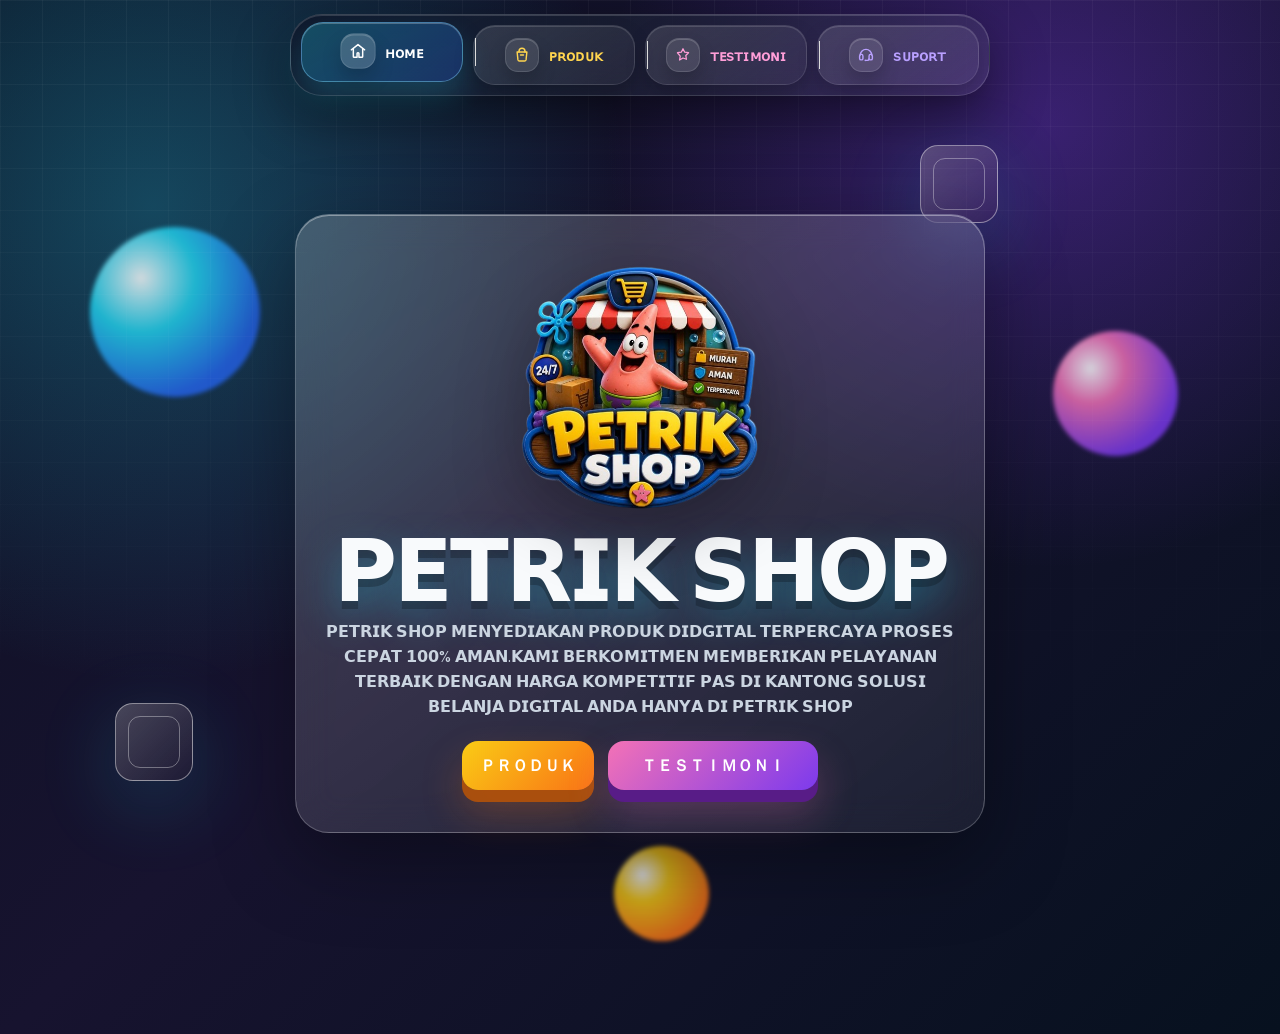
<file: index.html>
<!doctype html>
<html lang="id">
<head>
  <meta charset="UTF-8" />
  <meta name="viewport" content="width=device-width, initial-scale=1.0, viewport-fit=cover" />
  <title>​🇵​​🇪​​🇹​​🇷​​🇮​​🇰​ ​🇸​​🇭​​🇴​​🇵​ - ​🇹​​🇴​​🇰​​🇴​ ​🇴​​🇳​​🇱​​🇮​​🇳​​🇪</title>
  <link rel="preconnect" href="https://fonts.googleapis.com">
  <link rel="preconnect" href="https://fonts.gstatic.com" crossorigin>
  <link href="https://fonts.googleapis.com/css2?family=Poppins:wght@400;500;600;700;800&display=swap" rel="stylesheet">
  <link rel="stylesheet" href="styles.css" />
</head>
<body>
  <div class="scene-bg" aria-hidden="true">
    <span class="orb orb-1"></span>
    <span class="orb orb-2"></span>
    <span class="orb orb-3"></span>
    <span class="cube cube-1"></span>
    <span class="cube cube-2"></span>
  </div>

  <header class="site-header home-page">
    <div class="hero-content">
      <div class="hero-logo" aria-label="Logo Petrik Shop">
        <img src="logo-petrik-shop.jpg" alt="Logo Petrik Shop">
      </div>
      <h1>𝗣𝗘𝗧𝗥𝗜𝗞 𝗦𝗛𝗢𝗣</h1>
      <p>𝗣𝗘𝗧𝗥𝗜𝗞 𝗦𝗛𝗢𝗣 𝗠𝗘𝗡𝗬𝗘𝗗𝗜𝗔𝗞𝗔𝗡 𝗣𝗥𝗢𝗗𝗨𝗞 𝗗𝗜𝗗𝗚𝗜𝗧𝗔𝗟 𝗧𝗘𝗥𝗣𝗘𝗥𝗖𝗔𝗬𝗔 𝗣𝗥𝗢𝗦𝗘𝗦 𝗖𝗘𝗣𝗔𝗧 𝟭𝟬𝟬% 𝗔𝗠𝗔𝗡.𝗞𝗔𝗠𝗜 𝗕𝗘𝗥𝗞𝗢𝗠𝗜𝗧𝗠𝗘𝗡 𝗠𝗘𝗠𝗕𝗘𝗥𝗜𝗞𝗔𝗡 𝗣𝗘𝗟𝗔𝗬𝗔𝗡𝗔𝗡 𝗧𝗘𝗥𝗕𝗔𝗜𝗞 𝗗𝗘𝗡𝗚𝗔𝗡 𝗛𝗔𝗥𝗚𝗔 𝗞𝗢𝗠𝗣𝗘𝗧𝗜𝗧𝗜𝗙 𝗣𝗔𝗦 𝗗𝗜 𝗞𝗔𝗡𝗧𝗢𝗡𝗚

𝗦𝗢𝗟𝗨𝗦𝗜 𝗕𝗘𝗟𝗔𝗡𝗝𝗔 𝗗𝗜𝗚𝗜𝗧𝗔𝗟 𝗔𝗡𝗗𝗔 𝗛𝗔𝗡𝗬𝗔 𝗗𝗜 𝗣𝗘𝗧𝗥𝗜𝗞 𝗦𝗛𝗢𝗣</p>
      <div class="hero-actions">
        <a class="primary-link" href="produk.html">ＰＲＯＤＵＫ</a>
        <a class="testimonial-link" href="testimoni.html">ＴＥＳＴＩＭＯＮＩ</a>
      </div>
    </div>
  </header>

  <nav class="top-nav" aria-label="Menu utama website">
    <a class="nav-pill nav-home" data-section="home" href="index.html">
      <span class="top-nav-icon" aria-hidden="true">
        <svg viewBox="0 0 24 24" fill="none" xmlns="http://www.w3.org/2000/svg">
          <path d="M3.5 10.5 12 3.8l8.5 6.7" stroke="currentColor" stroke-width="1.9" stroke-linecap="round" stroke-linejoin="round"/>
          <path d="M6 9.8V19a1 1 0 0 0 1 1h3.8v-4.7a1 1 0 0 1 1-1h.4a1 1 0 0 1 1 1V20H17a1 1 0 0 0 1-1V9.8" stroke="currentColor" stroke-width="1.9" stroke-linecap="round" stroke-linejoin="round"/>
        </svg>
      </span>
      <span class="top-nav-label">ʜᴏᴍᴇ</span>
    </a>
    <a class="nav-pill nav-product" data-section="produk" href="produk.html">
      <span class="top-nav-icon" aria-hidden="true">
        <svg viewBox="0 0 24 24" fill="none" xmlns="http://www.w3.org/2000/svg">
          <path d="M8 8V6.8A4 4 0 0 1 12 3a4 4 0 0 1 4 3.8V8" stroke="currentColor" stroke-width="1.9" stroke-linecap="round" stroke-linejoin="round"/>
          <path d="M5.5 8h13l-1.1 10.5A2 2 0 0 1 15.4 20H8.6a2 2 0 0 1-2-1.5L5.5 8Z" stroke="currentColor" stroke-width="1.9" stroke-linejoin="round"/>
          <path d="M10 12h4" stroke="currentColor" stroke-width="1.9" stroke-linecap="round"/>
        </svg>
      </span>
      <span class="top-nav-label">ᴘʀᴏᴅᴜᴋ</span>
    </a>
    <a class="nav-pill nav-testimoni" data-section="testimoni" href="testimoni.html">
      <span class="top-nav-icon" aria-hidden="true">
        <svg viewBox="0 0 24 24" fill="none" xmlns="http://www.w3.org/2000/svg">
          <path d="M12 3.6l2.28 4.63 5.12.74-3.7 3.61.87 5.1L12 15.98 7.43 18.7l.87-5.1L4.6 8.97l5.12-.74L12 3.6Z" stroke="currentColor" stroke-width="1.7" stroke-linejoin="round"/>
        </svg>
      </span>
      <span class="top-nav-label">ᴛᴇꜱᴛɪᴍᴏɴɪ</span>
    </a>
    <a class="nav-pill nav-support" data-section="support" href="support.html">
      <span class="top-nav-icon" aria-hidden="true">
        <svg viewBox="0 0 24 24" fill="none" xmlns="http://www.w3.org/2000/svg">
          <path d="M4.5 12a7.5 7.5 0 0 1 15 0" stroke="currentColor" stroke-width="1.9" stroke-linecap="round"/>
          <rect x="3.5" y="11.2" width="4.4" height="7.3" rx="2" stroke="currentColor" stroke-width="1.9"/>
          <rect x="16.1" y="11.2" width="4.4" height="7.3" rx="2" stroke="currentColor" stroke-width="1.9"/>
          <path d="M12 19.2h1.8a2 2 0 0 0 2-2" stroke="currentColor" stroke-width="1.9" stroke-linecap="round" stroke-linejoin="round"/>
          <circle cx="11.1" cy="19.2" r="1.1" fill="currentColor"/>
        </svg>
      </span>
      <span class="top-nav-label">ꜱᴜᴘᴏʀᴛ</span>
    </a>
  </nav>

  <script src="app.js"></script>
</body>
</html>
</file>
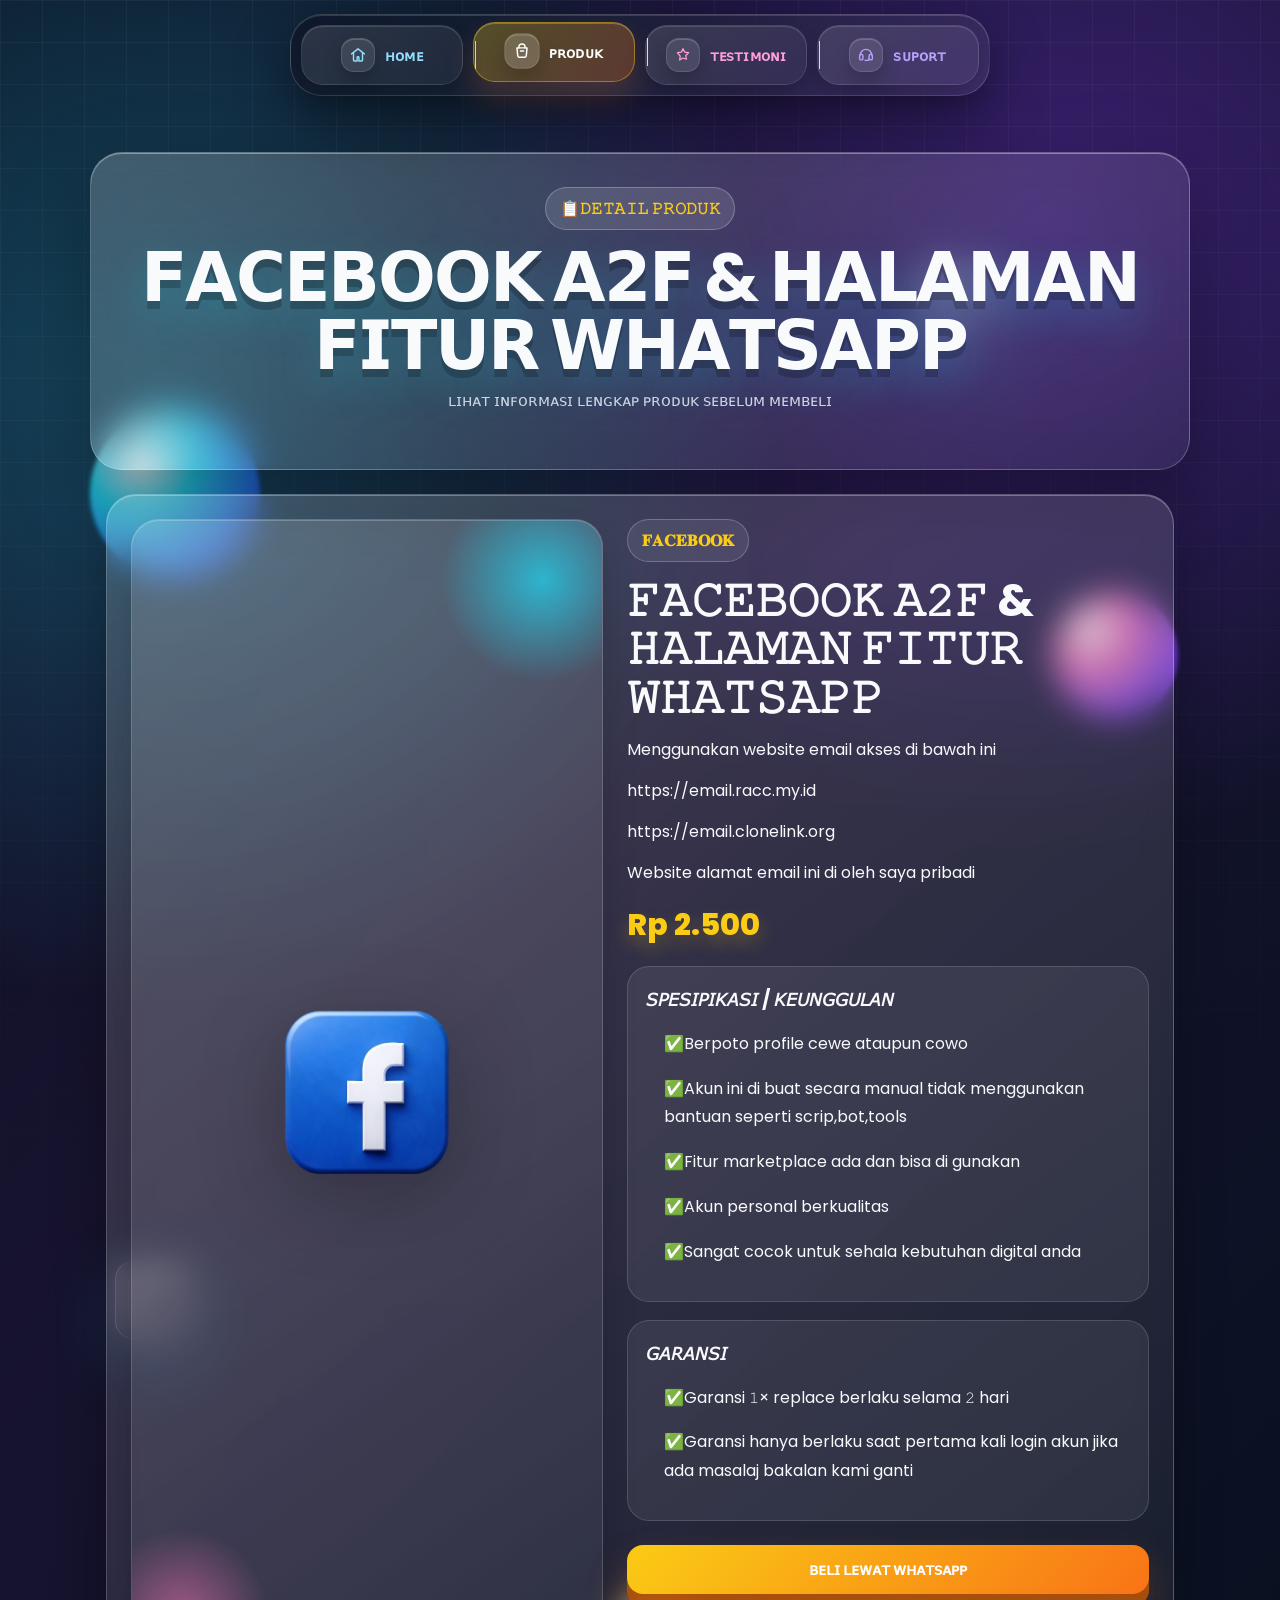
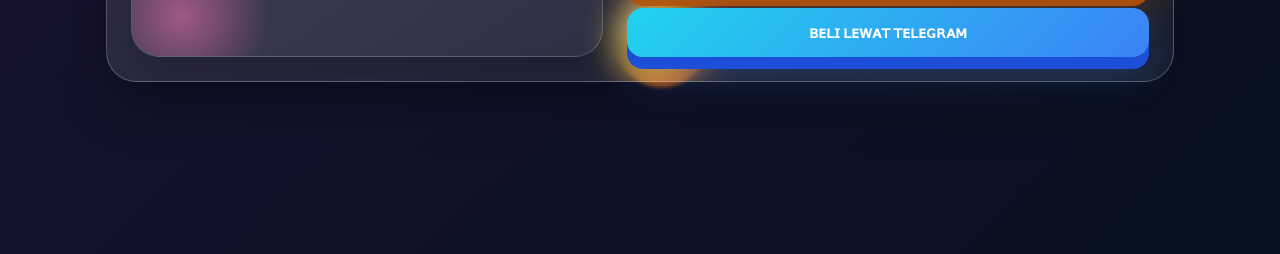
<file: fb + halaman.html>
<!doctype html>
<html lang="id">
<head>
  <meta charset="UTF-8" />
  <meta name="viewport" content="width=device-width, initial-scale=1.0, viewport-fit=cover" />
  <title>ꜰᴀᴄᴇʙᴏᴏᴋ ᴀ2ꜰ & ʜᴀʟᴀᴍᴀɴ ꜰɪᴛᴜʀ ᴡʜᴀᴛꜱᴀᴘᴘ</title>
  <link rel="preconnect" href="https://fonts.googleapis.com">
  <link rel="preconnect" href="https://fonts.gstatic.com" crossorigin>
  <link href="https://fonts.googleapis.com/css2?family=Poppins:wght@400;500;600;700;800&display=swap" rel="stylesheet">
  <link rel="stylesheet" href="styles.css" />
</head>
<body>
  <div class="scene-bg" aria-hidden="true">
    <span class="orb orb-1"></span>
    <span class="orb orb-2"></span>
    <span class="orb orb-3"></span>
    <span class="cube cube-1"></span>
    <span class="cube cube-2"></span>
  </div>

  <nav class="top-nav" aria-label="Menu utama website">
    <a class="nav-pill nav-home" data-section="home" href="index.html">
      <span class="top-nav-icon" aria-hidden="true">
        <svg viewBox="0 0 24 24" fill="none" xmlns="http://www.w3.org/2000/svg">
          <path d="M3.5 10.5 12 3.8l8.5 6.7" stroke="currentColor" stroke-width="1.9" stroke-linecap="round" stroke-linejoin="round"/>
          <path d="M6 9.8V19a1 1 0 0 0 1 1h3.8v-4.7a1 1 0 0 1 1-1h.4a1 1 0 0 1 1 1V20H17a1 1 0 0 0 1-1V9.8" stroke="currentColor" stroke-width="1.9" stroke-linecap="round" stroke-linejoin="round"/>
        </svg>
      </span>
      <span class="top-nav-label">ʜᴏᴍᴇ</span>
    </a>
    <a class="nav-pill nav-product" data-section="produk" href="produk.html">
      <span class="top-nav-icon" aria-hidden="true">
        <svg viewBox="0 0 24 24" fill="none" xmlns="http://www.w3.org/2000/svg">
          <path d="M8 8V6.8A4 4 0 0 1 12 3a4 4 0 0 1 4 3.8V8" stroke="currentColor" stroke-width="1.9" stroke-linecap="round" stroke-linejoin="round"/>
          <path d="M5.5 8h13l-1.1 10.5A2 2 0 0 1 15.4 20H8.6a2 2 0 0 1-2-1.5L5.5 8Z" stroke="currentColor" stroke-width="1.9" stroke-linejoin="round"/>
          <path d="M10 12h4" stroke="currentColor" stroke-width="1.9" stroke-linecap="round"/>
        </svg>
      </span>
      <span class="top-nav-label">ᴘʀᴏᴅᴜᴋ</span>
    </a>
    <a class="nav-pill nav-testimoni" data-section="testimoni" href="testimoni.html">
      <span class="top-nav-icon" aria-hidden="true">
        <svg viewBox="0 0 24 24" fill="none" xmlns="http://www.w3.org/2000/svg">
          <path d="M12 3.6l2.28 4.63 5.12.74-3.7 3.61.87 5.1L12 15.98 7.43 18.7l.87-5.1L4.6 8.97l5.12-.74L12 3.6Z" stroke="currentColor" stroke-width="1.7" stroke-linejoin="round"/>
        </svg>
      </span>
      <span class="top-nav-label">ᴛᴇꜱᴛɪᴍᴏɴɪ</span>
    </a>
    <a class="nav-pill nav-support" data-section="support" href="support.html">
      <span class="top-nav-icon" aria-hidden="true">
        <svg viewBox="0 0 24 24" fill="none" xmlns="http://www.w3.org/2000/svg">
          <path d="M4.5 12a7.5 7.5 0 0 1 15 0" stroke="currentColor" stroke-width="1.9" stroke-linecap="round"/>
          <rect x="3.5" y="11.2" width="4.4" height="7.3" rx="2" stroke="currentColor" stroke-width="1.9"/>
          <rect x="16.1" y="11.2" width="4.4" height="7.3" rx="2" stroke="currentColor" stroke-width="1.9"/>
          <path d="M12 19.2h1.8a2 2 0 0 0 2-2" stroke="currentColor" stroke-width="1.9" stroke-linecap="round" stroke-linejoin="round"/>
          <circle cx="11.1" cy="19.2" r="1.1" fill="currentColor"/>
        </svg>
      </span>
      <span class="top-nav-label">ꜱᴜᴘᴏʀᴛ</span>
    </a>
  </nav>

  <header class="page-header">
    <span class="eyebrow">📋𝙳𝙴𝚃𝙰𝙸𝙻 𝙿𝚁𝙾𝙳𝚄𝙺</span>
    <h1>𝗙𝗔𝗖𝗘𝗕𝗢𝗢𝗞 𝗔𝟮𝗙 & 𝗛𝗔𝗟𝗔𝗠𝗔𝗡 𝗙𝗜𝗧𝗨𝗥 𝗪𝗛𝗔𝗧𝗦𝗔𝗣𝗣</h1>
    <p>​ʟɪʜᴀᴛ ɪɴꜰᴏʀᴍᴀꜱɪ ʟᴇɴɢᴋᴀᴘ ᴘʀᴏᴅᴜᴋ ꜱᴇʙᴇʟᴜᴍ ᴍᴇᴍʙᴇʟɪ</p>
  </header>

  <main class="detail-page">
    <section class="detail-card">
      <div class="detail-visual">
        <img class="detail-product-image" src="facebook.png" alt="𝙵𝙰𝙲𝙴𝙱𝙾𝙾𝙺 𝙵𝚁𝙴𝚂𝙷 𝙰𝟸𝙵 𝙴𝙼𝙰𝙸𝙻 𝙰𝙺𝚂𝙴𝚂">
      </div>

      <div class="detail-info">
        <span class="detail-category">𝐅𝐀𝐂𝐄𝐁𝐎𝐎𝐊</span>
        <h2>𝙵𝙰𝙲𝙴𝙱𝙾𝙾𝙺 𝙰𝟸𝙵 & 𝙷𝙰𝙻𝙰𝙼𝙰𝙽 𝙵𝙸𝚃𝚄𝚁 𝚆𝙷𝙰𝚃𝚂𝙰𝙿𝙿</h2>      
        <p class="detail-description"><p>Menggunakan website email akses di bawah ini</p><p></p><p>https://email.racc.my.id</p><p>https://email.clonelink.org</p><p></p><p>Website alamat email ini di oleh saya pribadi</p>        
        <div class="detail-price">Rp 2.500</div>
        
        <div class="detail-spec-box">
          <h3>𝘚𝘗𝘌𝘚𝘐𝘗𝘐𝘒𝘈𝘚𝘐 / 𝘒𝘌𝘜𝘕𝘎𝘎𝘜𝘓𝘈𝘕</h3>
          <ul class="detail-spec-list">
            <p>✅Berpoto profile cewe ataupun cowo</p><p>✅Akun ini di buat secara manual tidak menggunakan bantuan seperti scrip,bot,tools</p><p>✅Fitur marketplace ada dan bisa di gunakan</p><p>✅Akun personal berkualitas</p><p>✅Sangat cocok untuk sehala kebutuhan digital anda</p>
            </p>
          </ul>
        </div>

        <div class="detail-spec-box">
          <h3>𝘎𝘈𝘙𝘈𝘕𝘚𝘐</h3>
          <ul class="detail-spec-list">
            <p>✅Garansi 𝟷× replace berlaku selama 𝟸 hari</p><p>✅Garansi hanya berlaku saat pertama kali login akun jika ada masalaj bakalan kami ganti</p>
             </div>
        <div class="detail-actions">
          <a class="primary-link" href="https://wa.me/6287761057674" target="_blank" rel="noopener noreferrer">ʙᴇʟɪ ʟᴇᴡᴀᴛ ᴡʜᴀᴛꜱᴀᴘᴘ</a>
          <a class="secondary-link" href="https://t.me/petrikshop02" target="_blank" rel="noopener noreferrer">ʙᴇʟɪ ʟᴇᴡᴀᴛ ᴛᴇʟᴇɢʀᴀᴍ</a>
        </div>
    </section>
  </main>

  <nav class="bottom-nav" aria-label="Menu bawah">
    <a class="nav-link" href="index.html" data-page="home">
      <span class="nav-icon nav-icon-home" aria-hidden="true">
        <svg viewBox="0 0 24 24" fill="none" xmlns="http://www.w3.org/2000/svg">
          <path d="M3 10.5L12 3l9 7.5" stroke="currentColor" stroke-width="1.9" stroke-linecap="round" stroke-linejoin="round"/>
          <path d="M5.5 9.5V20a1 1 0 0 0 1 1H10v-5a1 1 0 0 1 1-1h2a1 1 0 0 1 1 1v5h3.5a1 1 0 0 0 1-1V9.5" stroke="currentColor" stroke-width="1.9" stroke-linecap="round" stroke-linejoin="round"/>
        </svg>
      </span>
      <span>HOME</span>
    </a>
    <a class="nav-link" href="produk.html" data-page="produk">
      <span class="nav-icon nav-icon-product" aria-hidden="true">
        <svg viewBox="0 0 24 24" fill="none" xmlns="http://www.w3.org/2000/svg">
          <path d="M6 8h12l-1.1 10.1a2 2 0 0 1-2 1.9H9.1a2 2 0 0 1-2-1.9L6 8Z" stroke="currentColor" stroke-width="1.9" stroke-linejoin="round"/>
          <path d="M9 9V7a3 3 0 0 1 6 0v2" stroke="currentColor" stroke-width="1.9" stroke-linecap="round" stroke-linejoin="round"/>
          <path d="M10 12.5h4" stroke="currentColor" stroke-width="1.9" stroke-linecap="round"/>
        </svg>
      </span>
      <span>PRODUK</span>
    </a>
    <a class="nav-link" href="support.html" data-page="support">
      <span class="nav-icon nav-icon-support" aria-hidden="true">
        <svg viewBox="0 0 24 24" fill="none" xmlns="http://www.w3.org/2000/svg">
          <path d="M4.5 12a7.5 7.5 0 1 1 15 0" stroke="currentColor" stroke-width="1.9" stroke-linecap="round"/>
          <rect x="3.5" y="11.5" width="4" height="7" rx="2" stroke="currentColor" stroke-width="1.9"/>
          <rect x="16.5" y="11.5" width="4" height="7" rx="2" stroke="currentColor" stroke-width="1.9"/>
          <path d="M12 19.5h2.2a1.8 1.8 0 0 0 1.8-1.8v-.2" stroke="currentColor" stroke-width="1.9" stroke-linecap="round" stroke-linejoin="round"/>
          <circle cx="11.2" cy="19.6" r="1.2" fill="currentColor"/>
        </svg>
      </span>
      <span>SUPPORT</span>
    </a>
  </nav>

  <script src="app.js"></script>
</body>
    </html>
</file>
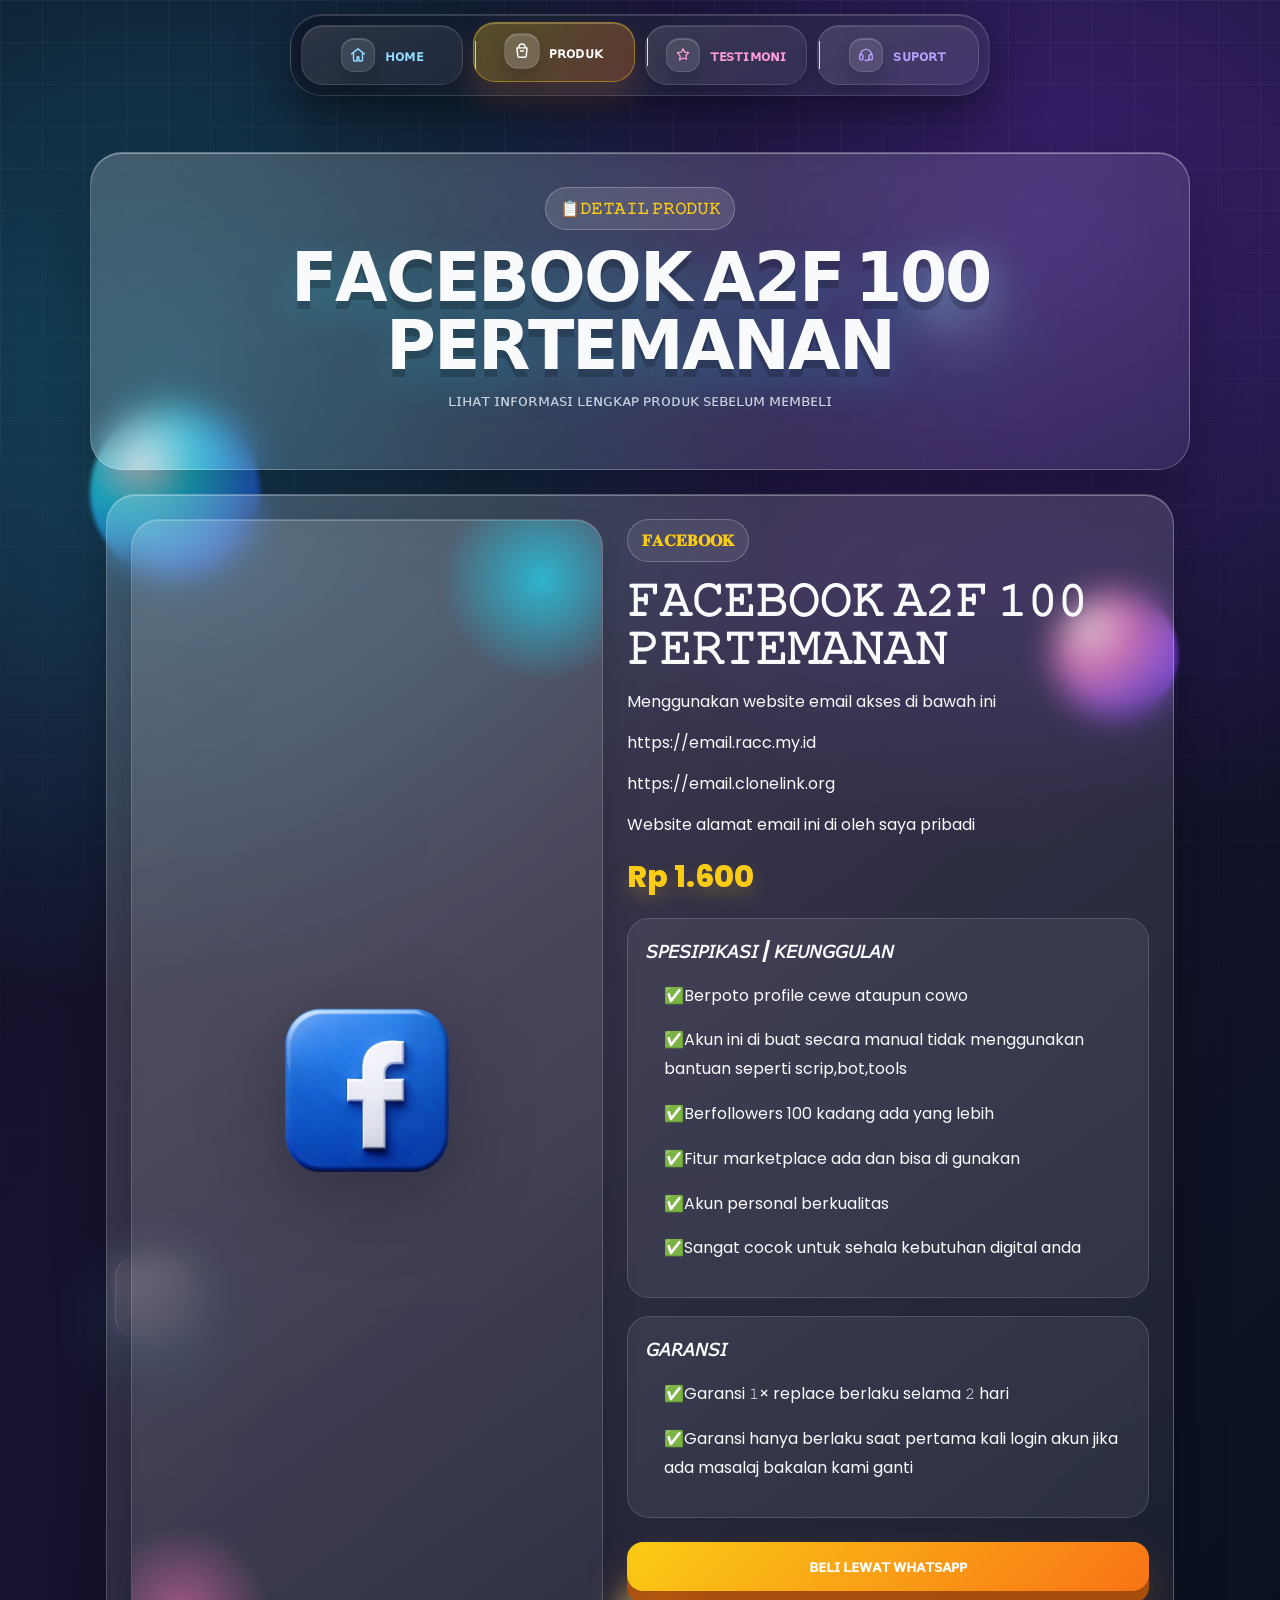
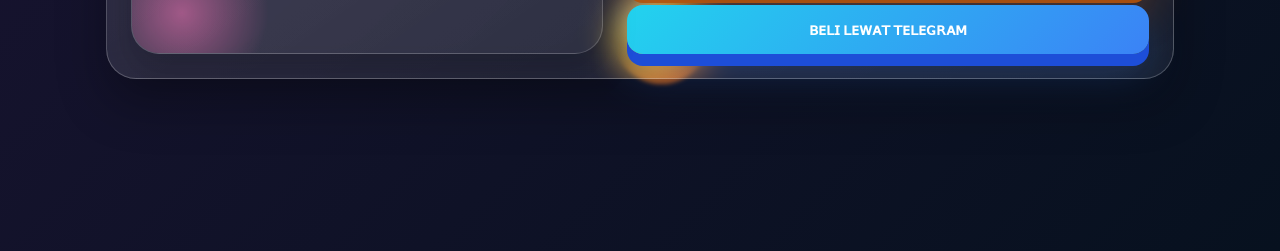
<file: fb fresh a2f 100 teman.html>
<!doctype html>
<html lang="id">
<head>
  <meta charset="UTF-8" />
  <meta name="viewport" content="width=device-width, initial-scale=1.0, viewport-fit=cover" />
  <title>ꜰᴀᴄᴇʙᴏᴏᴋ ᴀ2ꜰ 100 ᴘᴇʀᴛᴇᴍᴀɴᴀɴ</title>
  <link rel="preconnect" href="https://fonts.googleapis.com">
  <link rel="preconnect" href="https://fonts.gstatic.com" crossorigin>
  <link href="https://fonts.googleapis.com/css2?family=Poppins:wght@400;500;600;700;800&display=swap" rel="stylesheet">
  <link rel="stylesheet" href="styles.css" />
</head>
<body>
  <div class="scene-bg" aria-hidden="true">
    <span class="orb orb-1"></span>
    <span class="orb orb-2"></span>
    <span class="orb orb-3"></span>
    <span class="cube cube-1"></span>
    <span class="cube cube-2"></span>
  </div>

  <nav class="top-nav" aria-label="Menu utama website">
    <a class="nav-pill nav-home" data-section="home" href="index.html">
      <span class="top-nav-icon" aria-hidden="true">
        <svg viewBox="0 0 24 24" fill="none" xmlns="http://www.w3.org/2000/svg">
          <path d="M3.5 10.5 12 3.8l8.5 6.7" stroke="currentColor" stroke-width="1.9" stroke-linecap="round" stroke-linejoin="round"/>
          <path d="M6 9.8V19a1 1 0 0 0 1 1h3.8v-4.7a1 1 0 0 1 1-1h.4a1 1 0 0 1 1 1V20H17a1 1 0 0 0 1-1V9.8" stroke="currentColor" stroke-width="1.9" stroke-linecap="round" stroke-linejoin="round"/>
        </svg>
      </span>
      <span class="top-nav-label">ʜᴏᴍᴇ</span>
    </a>
    <a class="nav-pill nav-product" data-section="produk" href="produk.html">
      <span class="top-nav-icon" aria-hidden="true">
        <svg viewBox="0 0 24 24" fill="none" xmlns="http://www.w3.org/2000/svg">
          <path d="M8 8V6.8A4 4 0 0 1 12 3a4 4 0 0 1 4 3.8V8" stroke="currentColor" stroke-width="1.9" stroke-linecap="round" stroke-linejoin="round"/>
          <path d="M5.5 8h13l-1.1 10.5A2 2 0 0 1 15.4 20H8.6a2 2 0 0 1-2-1.5L5.5 8Z" stroke="currentColor" stroke-width="1.9" stroke-linejoin="round"/>
          <path d="M10 12h4" stroke="currentColor" stroke-width="1.9" stroke-linecap="round"/>
        </svg>
      </span>
      <span class="top-nav-label">ᴘʀᴏᴅᴜᴋ</span>
    </a>
    <a class="nav-pill nav-testimoni" data-section="testimoni" href="testimoni.html">
      <span class="top-nav-icon" aria-hidden="true">
        <svg viewBox="0 0 24 24" fill="none" xmlns="http://www.w3.org/2000/svg">
          <path d="M12 3.6l2.28 4.63 5.12.74-3.7 3.61.87 5.1L12 15.98 7.43 18.7l.87-5.1L4.6 8.97l5.12-.74L12 3.6Z" stroke="currentColor" stroke-width="1.7" stroke-linejoin="round"/>
        </svg>
      </span>
      <span class="top-nav-label">ᴛᴇꜱᴛɪᴍᴏɴɪ</span>
    </a>
    <a class="nav-pill nav-support" data-section="support" href="support.html">
      <span class="top-nav-icon" aria-hidden="true">
        <svg viewBox="0 0 24 24" fill="none" xmlns="http://www.w3.org/2000/svg">
          <path d="M4.5 12a7.5 7.5 0 0 1 15 0" stroke="currentColor" stroke-width="1.9" stroke-linecap="round"/>
          <rect x="3.5" y="11.2" width="4.4" height="7.3" rx="2" stroke="currentColor" stroke-width="1.9"/>
          <rect x="16.1" y="11.2" width="4.4" height="7.3" rx="2" stroke="currentColor" stroke-width="1.9"/>
          <path d="M12 19.2h1.8a2 2 0 0 0 2-2" stroke="currentColor" stroke-width="1.9" stroke-linecap="round" stroke-linejoin="round"/>
          <circle cx="11.1" cy="19.2" r="1.1" fill="currentColor"/>
        </svg>
      </span>
      <span class="top-nav-label">ꜱᴜᴘᴏʀᴛ</span>
    </a>
  </nav>

  <header class="page-header">
    <span class="eyebrow">📋𝙳𝙴𝚃𝙰𝙸𝙻 𝙿𝚁𝙾𝙳𝚄𝙺</span>
    <h1>𝗙𝗔𝗖𝗘𝗕𝗢𝗢𝗞 𝗔𝟮𝗙 𝟭𝟬𝟬 𝗣𝗘𝗥𝗧𝗘𝗠𝗔𝗡𝗔𝗡</h1>
    <p>​ʟɪʜᴀᴛ ɪɴꜰᴏʀᴍᴀꜱɪ ʟᴇɴɢᴋᴀᴘ ᴘʀᴏᴅᴜᴋ ꜱᴇʙᴇʟᴜᴍ ᴍᴇᴍʙᴇʟɪ</p>
  </header>

  <main class="detail-page">
    <section class="detail-card">
      <div class="detail-visual">
        <img class="detail-product-image" src="facebook.png" alt="𝙵𝙰𝙲𝙴𝙱𝙾𝙾𝙺 𝙵𝚁𝙴𝚂𝙷 𝙰𝟸𝙵 𝙴𝙼𝙰𝙸𝙻 𝙰𝙺𝚂𝙴𝚂">
      </div>

      <div class="detail-info">
        <span class="detail-category">𝐅𝐀𝐂𝐄𝐁𝐎𝐎𝐊</span>
        <h2>𝙵𝙰𝙲𝙴𝙱𝙾𝙾𝙺 𝙰𝟸𝙵 𝟷𝟶𝟶 𝙿𝙴𝚁𝚃𝙴𝙼𝙰𝙽𝙰𝙽</h2>      
        <p class="detail-description"><p>Menggunakan website email akses di bawah ini</p><p></p><p>https://email.racc.my.id</p><p>https://email.clonelink.org</p><p></p><p>Website alamat email ini di oleh saya pribadi</p>        
        <div class="detail-price">Rp 1.600</div>
        
        <div class="detail-spec-box">
          <h3>𝘚𝘗𝘌𝘚𝘐𝘗𝘐𝘒𝘈𝘚𝘐 / 𝘒𝘌𝘜𝘕𝘎𝘎𝘜𝘓𝘈𝘕</h3>
          <ul class="detail-spec-list">
            <p>✅Berpoto profile cewe ataupun cowo</p><p>✅Akun ini di buat secara manual tidak menggunakan bantuan seperti scrip,bot,tools</p><p>✅Berfollowers 100 kadang ada yang lebih</p><p>✅Fitur marketplace ada dan bisa di gunakan</p><p>✅Akun personal berkualitas</p><p>✅Sangat cocok untuk sehala kebutuhan digital anda</p>
            </p>
          </ul>
        </div>

        <div class="detail-spec-box">
          <h3>𝘎𝘈𝘙𝘈𝘕𝘚𝘐</h3>
          <ul class="detail-spec-list">
            <p>✅Garansi 𝟷× replace berlaku selama 𝟸 hari</p><p>✅Garansi hanya berlaku saat pertama kali login akun jika ada masalaj bakalan kami ganti</p>
             </div>
        <div class="detail-actions">
          <a class="primary-link" href="https://wa.me/6287761057674" target="_blank" rel="noopener noreferrer">ʙᴇʟɪ ʟᴇᴡᴀᴛ ᴡʜᴀᴛꜱᴀᴘᴘ</a>
          <a class="secondary-link" href="https://t.me/petrikshop02" target="_blank" rel="noopener noreferrer">ʙᴇʟɪ ʟᴇᴡᴀᴛ ᴛᴇʟᴇɢʀᴀᴍ</a>
        </div>
    </section>
  </main>

  <nav class="bottom-nav" aria-label="Menu bawah">
    <a class="nav-link" href="index.html" data-page="home">
      <span class="nav-icon nav-icon-home" aria-hidden="true">
        <svg viewBox="0 0 24 24" fill="none" xmlns="http://www.w3.org/2000/svg">
          <path d="M3 10.5L12 3l9 7.5" stroke="currentColor" stroke-width="1.9" stroke-linecap="round" stroke-linejoin="round"/>
          <path d="M5.5 9.5V20a1 1 0 0 0 1 1H10v-5a1 1 0 0 1 1-1h2a1 1 0 0 1 1 1v5h3.5a1 1 0 0 0 1-1V9.5" stroke="currentColor" stroke-width="1.9" stroke-linecap="round" stroke-linejoin="round"/>
        </svg>
      </span>
      <span>HOME</span>
    </a>
    <a class="nav-link" href="produk.html" data-page="produk">
      <span class="nav-icon nav-icon-product" aria-hidden="true">
        <svg viewBox="0 0 24 24" fill="none" xmlns="http://www.w3.org/2000/svg">
          <path d="M6 8h12l-1.1 10.1a2 2 0 0 1-2 1.9H9.1a2 2 0 0 1-2-1.9L6 8Z" stroke="currentColor" stroke-width="1.9" stroke-linejoin="round"/>
          <path d="M9 9V7a3 3 0 0 1 6 0v2" stroke="currentColor" stroke-width="1.9" stroke-linecap="round" stroke-linejoin="round"/>
          <path d="M10 12.5h4" stroke="currentColor" stroke-width="1.9" stroke-linecap="round"/>
        </svg>
      </span>
      <span>PRODUK</span>
    </a>
    <a class="nav-link" href="support.html" data-page="support">
      <span class="nav-icon nav-icon-support" aria-hidden="true">
        <svg viewBox="0 0 24 24" fill="none" xmlns="http://www.w3.org/2000/svg">
          <path d="M4.5 12a7.5 7.5 0 1 1 15 0" stroke="currentColor" stroke-width="1.9" stroke-linecap="round"/>
          <rect x="3.5" y="11.5" width="4" height="7" rx="2" stroke="currentColor" stroke-width="1.9"/>
          <rect x="16.5" y="11.5" width="4" height="7" rx="2" stroke="currentColor" stroke-width="1.9"/>
          <path d="M12 19.5h2.2a1.8 1.8 0 0 0 1.8-1.8v-.2" stroke="currentColor" stroke-width="1.9" stroke-linecap="round" stroke-linejoin="round"/>
          <circle cx="11.2" cy="19.6" r="1.2" fill="currentColor"/>
        </svg>
      </span>
      <span>SUPPORT</span>
    </a>
  </nav>

  <script src="app.js"></script>
</body>
                                                              </html>
</file>
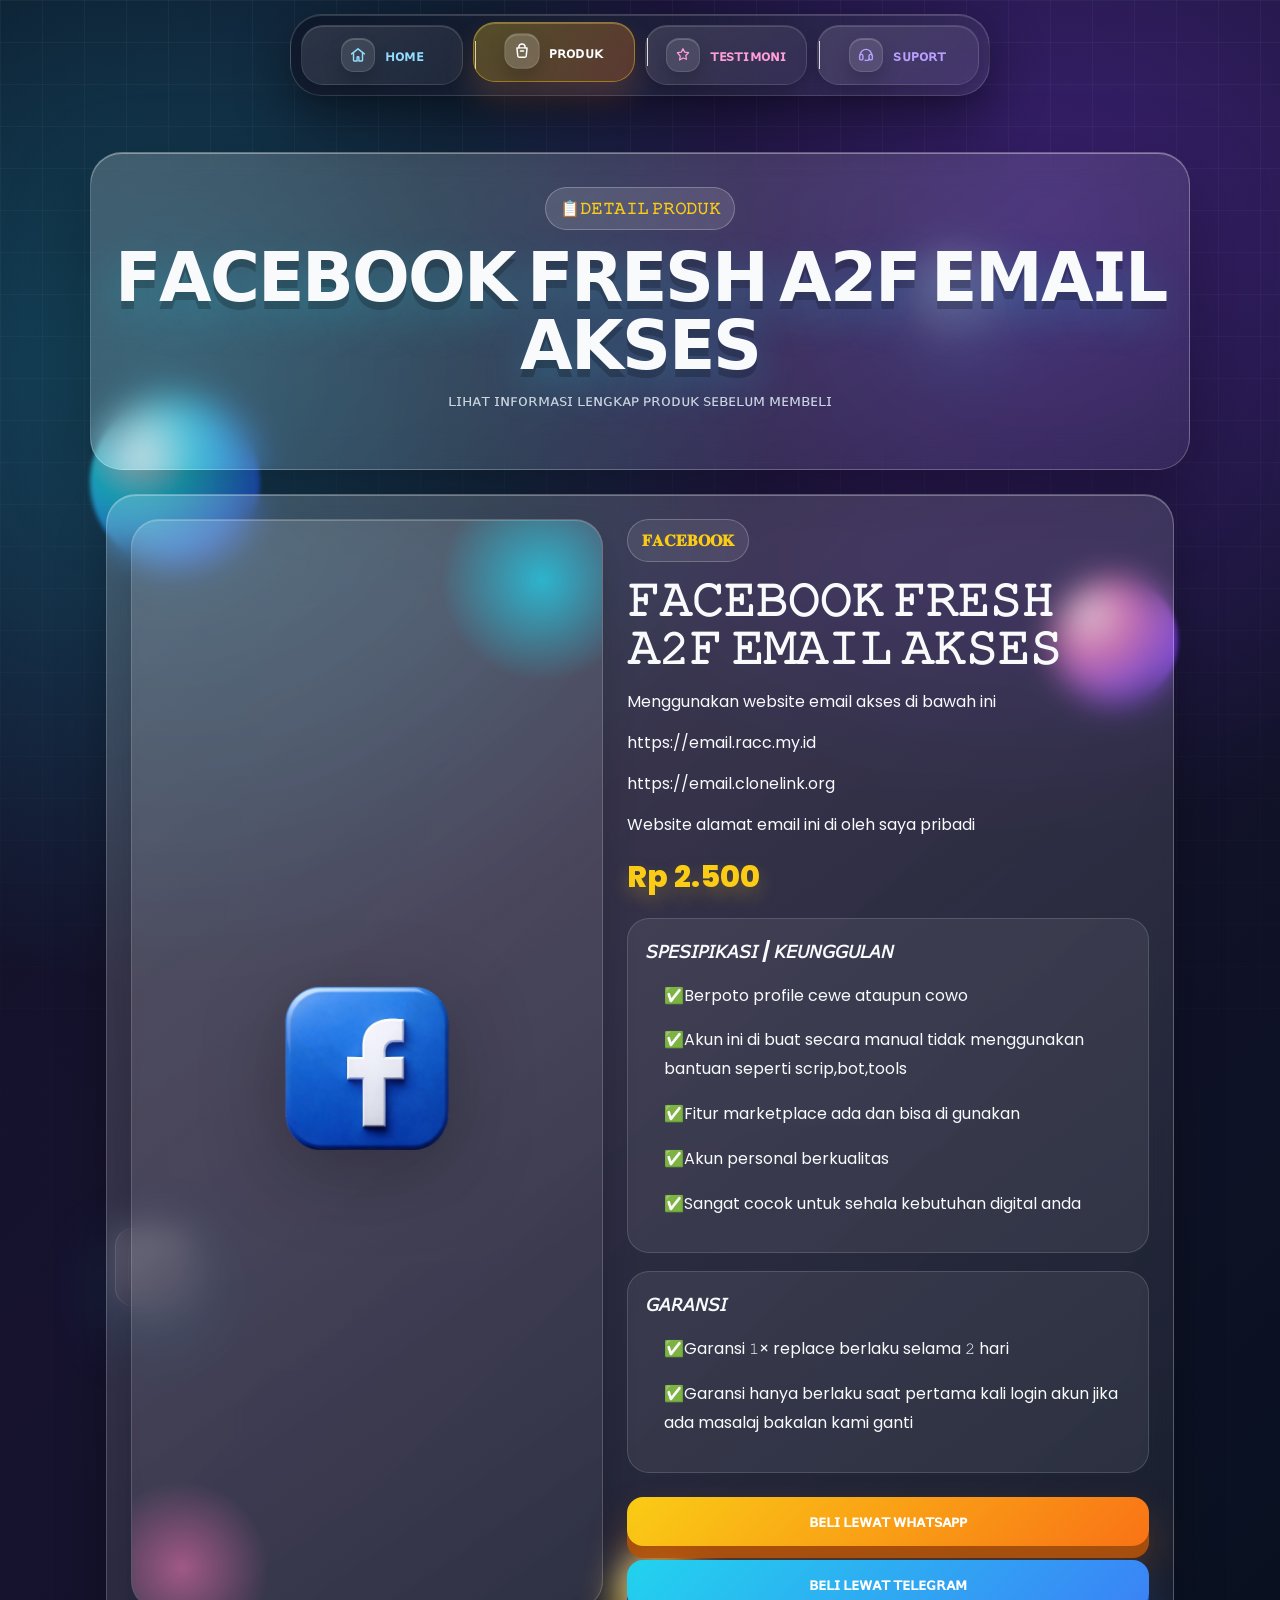
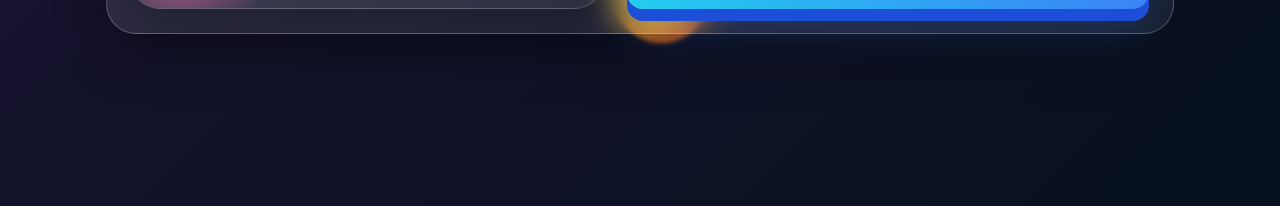
<file: fb fresh a2f email akses.html>
<!doctype html>
<html lang="id">
<head>
  <meta charset="UTF-8" />
  <meta name="viewport" content="width=device-width, initial-scale=1.0, viewport-fit=cover" />
  <title>ꜰᴀᴄᴇʙᴏᴏᴋ ꜰʀᴇꜱʜ ᴀ2ꜰ ᴏɴ ᴇᴍᴀɪʟ ᴀᴋꜱᴇꜱ</title>
  <link rel="preconnect" href="https://fonts.googleapis.com">
  <link rel="preconnect" href="https://fonts.gstatic.com" crossorigin>
  <link href="https://fonts.googleapis.com/css2?family=Poppins:wght@400;500;600;700;800&display=swap" rel="stylesheet">
  <link rel="stylesheet" href="styles.css" />
</head>
<body>
  <div class="scene-bg" aria-hidden="true">
    <span class="orb orb-1"></span>
    <span class="orb orb-2"></span>
    <span class="orb orb-3"></span>
    <span class="cube cube-1"></span>
    <span class="cube cube-2"></span>
  </div>

  <nav class="top-nav" aria-label="Menu utama website">
    <a class="nav-pill nav-home" data-section="home" href="index.html">
      <span class="top-nav-icon" aria-hidden="true">
        <svg viewBox="0 0 24 24" fill="none" xmlns="http://www.w3.org/2000/svg">
          <path d="M3.5 10.5 12 3.8l8.5 6.7" stroke="currentColor" stroke-width="1.9" stroke-linecap="round" stroke-linejoin="round"/>
          <path d="M6 9.8V19a1 1 0 0 0 1 1h3.8v-4.7a1 1 0 0 1 1-1h.4a1 1 0 0 1 1 1V20H17a1 1 0 0 0 1-1V9.8" stroke="currentColor" stroke-width="1.9" stroke-linecap="round" stroke-linejoin="round"/>
        </svg>
      </span>
      <span class="top-nav-label">ʜᴏᴍᴇ</span>
    </a>
    <a class="nav-pill nav-product" data-section="produk" href="produk.html">
      <span class="top-nav-icon" aria-hidden="true">
        <svg viewBox="0 0 24 24" fill="none" xmlns="http://www.w3.org/2000/svg">
          <path d="M8 8V6.8A4 4 0 0 1 12 3a4 4 0 0 1 4 3.8V8" stroke="currentColor" stroke-width="1.9" stroke-linecap="round" stroke-linejoin="round"/>
          <path d="M5.5 8h13l-1.1 10.5A2 2 0 0 1 15.4 20H8.6a2 2 0 0 1-2-1.5L5.5 8Z" stroke="currentColor" stroke-width="1.9" stroke-linejoin="round"/>
          <path d="M10 12h4" stroke="currentColor" stroke-width="1.9" stroke-linecap="round"/>
        </svg>
      </span>
      <span class="top-nav-label">ᴘʀᴏᴅᴜᴋ</span>
    </a>
    <a class="nav-pill nav-testimoni" data-section="testimoni" href="testimoni.html">
      <span class="top-nav-icon" aria-hidden="true">
        <svg viewBox="0 0 24 24" fill="none" xmlns="http://www.w3.org/2000/svg">
          <path d="M12 3.6l2.28 4.63 5.12.74-3.7 3.61.87 5.1L12 15.98 7.43 18.7l.87-5.1L4.6 8.97l5.12-.74L12 3.6Z" stroke="currentColor" stroke-width="1.7" stroke-linejoin="round"/>
        </svg>
      </span>
      <span class="top-nav-label">ᴛᴇꜱᴛɪᴍᴏɴɪ</span>
    </a>
    <a class="nav-pill nav-support" data-section="support" href="support.html">
      <span class="top-nav-icon" aria-hidden="true">
        <svg viewBox="0 0 24 24" fill="none" xmlns="http://www.w3.org/2000/svg">
          <path d="M4.5 12a7.5 7.5 0 0 1 15 0" stroke="currentColor" stroke-width="1.9" stroke-linecap="round"/>
          <rect x="3.5" y="11.2" width="4.4" height="7.3" rx="2" stroke="currentColor" stroke-width="1.9"/>
          <rect x="16.1" y="11.2" width="4.4" height="7.3" rx="2" stroke="currentColor" stroke-width="1.9"/>
          <path d="M12 19.2h1.8a2 2 0 0 0 2-2" stroke="currentColor" stroke-width="1.9" stroke-linecap="round" stroke-linejoin="round"/>
          <circle cx="11.1" cy="19.2" r="1.1" fill="currentColor"/>
        </svg>
      </span>
      <span class="top-nav-label">ꜱᴜᴘᴏʀᴛ</span>
    </a>
  </nav>

  <header class="page-header">
    <span class="eyebrow">📋𝙳𝙴𝚃𝙰𝙸𝙻 𝙿𝚁𝙾𝙳𝚄𝙺</span>
    <h1>𝗙𝗔𝗖𝗘𝗕𝗢𝗢𝗞 𝗙𝗥𝗘𝗦𝗛 𝗔𝟮𝗙 𝗘𝗠𝗔𝗜𝗟 𝗔𝗞𝗦𝗘𝗦</h1>
    <p>​ʟɪʜᴀᴛ ɪɴꜰᴏʀᴍᴀꜱɪ ʟᴇɴɢᴋᴀᴘ ᴘʀᴏᴅᴜᴋ ꜱᴇʙᴇʟᴜᴍ ᴍᴇᴍʙᴇʟɪ</p>
  </header>

  <main class="detail-page">
    <section class="detail-card">
      <div class="detail-visual">
        <img class="detail-product-image" src="facebook.png" alt="𝙵𝙰𝙲𝙴𝙱𝙾𝙾𝙺 𝙵𝚁𝙴𝚂𝙷 𝙰𝟸𝙵 𝙴𝙼𝙰𝙸𝙻 𝙰𝙺𝚂𝙴𝚂">
      </div>

      <div class="detail-info">
        <span class="detail-category">𝐅𝐀𝐂𝐄𝐁𝐎𝐎𝐊</span>
        <h2>𝙵𝙰𝙲𝙴𝙱𝙾𝙾𝙺 𝙵𝚁𝙴𝚂𝙷 𝙰𝟸𝙵 𝙴𝙼𝙰𝙸𝙻 𝙰𝙺𝚂𝙴𝚂</h2>      
        <p class="detail-description"><p>Menggunakan website email akses di bawah ini</p><p></p><p>https://email.racc.my.id</p><p>https://email.clonelink.org</p><p></p><p>Website alamat email ini di oleh saya pribadi</p>        
        <div class="detail-price">Rp 2.500</div>
        
        <div class="detail-spec-box">
          <h3>𝘚𝘗𝘌𝘚𝘐𝘗𝘐𝘒𝘈𝘚𝘐 / 𝘒𝘌𝘜𝘕𝘎𝘎𝘜𝘓𝘈𝘕</h3>
          <ul class="detail-spec-list">
            <p>✅Berpoto profile cewe ataupun cowo</p><p>✅Akun ini di buat secara manual tidak menggunakan bantuan seperti scrip,bot,tools</p><p>✅Fitur marketplace ada dan bisa di gunakan</p><p>✅Akun personal berkualitas</p><p>✅Sangat cocok untuk sehala kebutuhan digital anda</p>
            </p>
          </ul>
        </div>

        <div class="detail-spec-box">
          <h3>𝘎𝘈𝘙𝘈𝘕𝘚𝘐</h3>
          <ul class="detail-spec-list">
            <p>✅Garansi 𝟷× replace berlaku selama 𝟸 hari</p><p>✅Garansi hanya berlaku saat pertama kali login akun jika ada masalaj bakalan kami ganti</p>
             </div>
        <div class="detail-actions">
          <a class="primary-link" href="https://wa.me/6287761057674" target="_blank" rel="noopener noreferrer">ʙᴇʟɪ ʟᴇᴡᴀᴛ ᴡʜᴀᴛꜱᴀᴘᴘ</a>
          <a class="secondary-link" href="https://t.me/petrikshop02" target="_blank" rel="noopener noreferrer">ʙᴇʟɪ ʟᴇᴡᴀᴛ ᴛᴇʟᴇɢʀᴀᴍ</a>
        </div>
    </section>
  </main>

  <nav class="bottom-nav" aria-label="Menu bawah">
    <a class="nav-link" href="index.html" data-page="home">
      <span class="nav-icon nav-icon-home" aria-hidden="true">
        <svg viewBox="0 0 24 24" fill="none" xmlns="http://www.w3.org/2000/svg">
          <path d="M3 10.5L12 3l9 7.5" stroke="currentColor" stroke-width="1.9" stroke-linecap="round" stroke-linejoin="round"/>
          <path d="M5.5 9.5V20a1 1 0 0 0 1 1H10v-5a1 1 0 0 1 1-1h2a1 1 0 0 1 1 1v5h3.5a1 1 0 0 0 1-1V9.5" stroke="currentColor" stroke-width="1.9" stroke-linecap="round" stroke-linejoin="round"/>
        </svg>
      </span>
      <span>HOME</span>
    </a>
    <a class="nav-link" href="produk.html" data-page="produk">
      <span class="nav-icon nav-icon-product" aria-hidden="true">
        <svg viewBox="0 0 24 24" fill="none" xmlns="http://www.w3.org/2000/svg">
          <path d="M6 8h12l-1.1 10.1a2 2 0 0 1-2 1.9H9.1a2 2 0 0 1-2-1.9L6 8Z" stroke="currentColor" stroke-width="1.9" stroke-linejoin="round"/>
          <path d="M9 9V7a3 3 0 0 1 6 0v2" stroke="currentColor" stroke-width="1.9" stroke-linecap="round" stroke-linejoin="round"/>
          <path d="M10 12.5h4" stroke="currentColor" stroke-width="1.9" stroke-linecap="round"/>
        </svg>
      </span>
      <span>PRODUK</span>
    </a>
    <a class="nav-link" href="support.html" data-page="support">
      <span class="nav-icon nav-icon-support" aria-hidden="true">
        <svg viewBox="0 0 24 24" fill="none" xmlns="http://www.w3.org/2000/svg">
          <path d="M4.5 12a7.5 7.5 0 1 1 15 0" stroke="currentColor" stroke-width="1.9" stroke-linecap="round"/>
          <rect x="3.5" y="11.5" width="4" height="7" rx="2" stroke="currentColor" stroke-width="1.9"/>
          <rect x="16.5" y="11.5" width="4" height="7" rx="2" stroke="currentColor" stroke-width="1.9"/>
          <path d="M12 19.5h2.2a1.8 1.8 0 0 0 1.8-1.8v-.2" stroke="currentColor" stroke-width="1.9" stroke-linecap="round" stroke-linejoin="round"/>
          <circle cx="11.2" cy="19.6" r="1.2" fill="currentColor"/>
        </svg>
      </span>
      <span>SUPPORT</span>
    </a>
  </nav>

  <script src="app.js"></script>
</body>
</html>
</file>
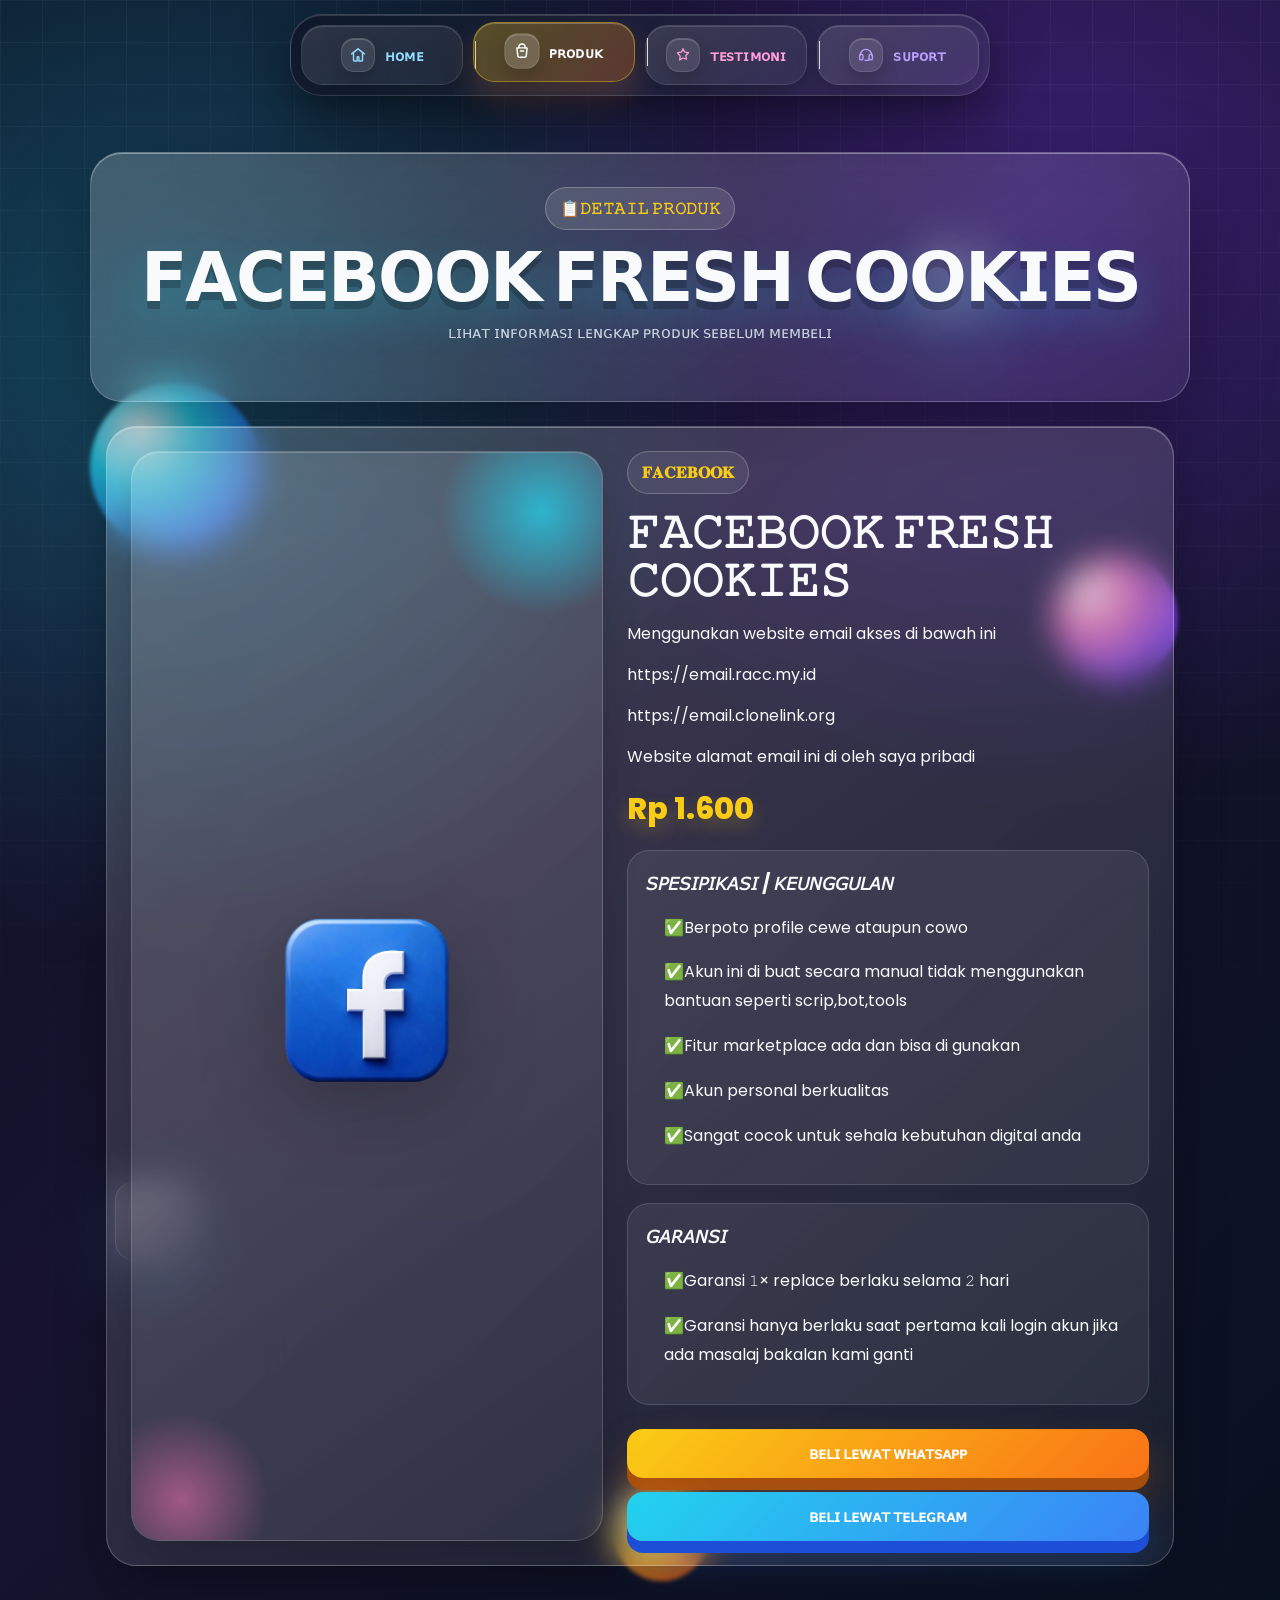
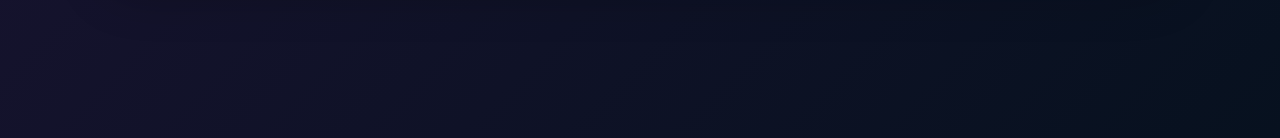
<file: fb fresh cookies.html>
<!doctype html>
<html lang="id">
<head>
  <meta charset="UTF-8" />
  <meta name="viewport" content="width=device-width, initial-scale=1.0, viewport-fit=cover" />
  <title>ꜰᴀᴄᴇʙᴏᴏᴋ ꜰʀᴇꜱʜ ᴄᴏᴏᴋɪᴇꜱ</title>
  <link rel="preconnect" href="https://fonts.googleapis.com">
  <link rel="preconnect" href="https://fonts.gstatic.com" crossorigin>
  <link href="https://fonts.googleapis.com/css2?family=Poppins:wght@400;500;600;700;800&display=swap" rel="stylesheet">
  <link rel="stylesheet" href="styles.css" />
</head>
<body>
  <div class="scene-bg" aria-hidden="true">
    <span class="orb orb-1"></span>
    <span class="orb orb-2"></span>
    <span class="orb orb-3"></span>
    <span class="cube cube-1"></span>
    <span class="cube cube-2"></span>
  </div>

  <nav class="top-nav" aria-label="Menu utama website">
    <a class="nav-pill nav-home" data-section="home" href="index.html">
      <span class="top-nav-icon" aria-hidden="true">
        <svg viewBox="0 0 24 24" fill="none" xmlns="http://www.w3.org/2000/svg">
          <path d="M3.5 10.5 12 3.8l8.5 6.7" stroke="currentColor" stroke-width="1.9" stroke-linecap="round" stroke-linejoin="round"/>
          <path d="M6 9.8V19a1 1 0 0 0 1 1h3.8v-4.7a1 1 0 0 1 1-1h.4a1 1 0 0 1 1 1V20H17a1 1 0 0 0 1-1V9.8" stroke="currentColor" stroke-width="1.9" stroke-linecap="round" stroke-linejoin="round"/>
        </svg>
      </span>
      <span class="top-nav-label">ʜᴏᴍᴇ</span>
    </a>
    <a class="nav-pill nav-product" data-section="produk" href="produk.html">
      <span class="top-nav-icon" aria-hidden="true">
        <svg viewBox="0 0 24 24" fill="none" xmlns="http://www.w3.org/2000/svg">
          <path d="M8 8V6.8A4 4 0 0 1 12 3a4 4 0 0 1 4 3.8V8" stroke="currentColor" stroke-width="1.9" stroke-linecap="round" stroke-linejoin="round"/>
          <path d="M5.5 8h13l-1.1 10.5A2 2 0 0 1 15.4 20H8.6a2 2 0 0 1-2-1.5L5.5 8Z" stroke="currentColor" stroke-width="1.9" stroke-linejoin="round"/>
          <path d="M10 12h4" stroke="currentColor" stroke-width="1.9" stroke-linecap="round"/>
        </svg>
      </span>
      <span class="top-nav-label">ᴘʀᴏᴅᴜᴋ</span>
    </a>
    <a class="nav-pill nav-testimoni" data-section="testimoni" href="testimoni.html">
      <span class="top-nav-icon" aria-hidden="true">
        <svg viewBox="0 0 24 24" fill="none" xmlns="http://www.w3.org/2000/svg">
          <path d="M12 3.6l2.28 4.63 5.12.74-3.7 3.61.87 5.1L12 15.98 7.43 18.7l.87-5.1L4.6 8.97l5.12-.74L12 3.6Z" stroke="currentColor" stroke-width="1.7" stroke-linejoin="round"/>
        </svg>
      </span>
      <span class="top-nav-label">ᴛᴇꜱᴛɪᴍᴏɴɪ</span>
    </a>
    <a class="nav-pill nav-support" data-section="support" href="support.html">
      <span class="top-nav-icon" aria-hidden="true">
        <svg viewBox="0 0 24 24" fill="none" xmlns="http://www.w3.org/2000/svg">
          <path d="M4.5 12a7.5 7.5 0 0 1 15 0" stroke="currentColor" stroke-width="1.9" stroke-linecap="round"/>
          <rect x="3.5" y="11.2" width="4.4" height="7.3" rx="2" stroke="currentColor" stroke-width="1.9"/>
          <rect x="16.1" y="11.2" width="4.4" height="7.3" rx="2" stroke="currentColor" stroke-width="1.9"/>
          <path d="M12 19.2h1.8a2 2 0 0 0 2-2" stroke="currentColor" stroke-width="1.9" stroke-linecap="round" stroke-linejoin="round"/>
          <circle cx="11.1" cy="19.2" r="1.1" fill="currentColor"/>
        </svg>
      </span>
      <span class="top-nav-label">ꜱᴜᴘᴏʀᴛ</span>
    </a>
  </nav>

  <header class="page-header">
    <span class="eyebrow">📋𝙳𝙴𝚃𝙰𝙸𝙻 𝙿𝚁𝙾𝙳𝚄𝙺</span>
    <h1>𝗙𝗔𝗖𝗘𝗕𝗢𝗢𝗞 𝗙𝗥𝗘𝗦𝗛 𝗖𝗢𝗢𝗞𝗜𝗘𝗦</h1>
    <p>​ʟɪʜᴀᴛ ɪɴꜰᴏʀᴍᴀꜱɪ ʟᴇɴɢᴋᴀᴘ ᴘʀᴏᴅᴜᴋ ꜱᴇʙᴇʟᴜᴍ ᴍᴇᴍʙᴇʟɪ</p>
  </header>

  <main class="detail-page">
    <section class="detail-card">
      <div class="detail-visual">
        <img class="detail-product-image" src="facebook.png" alt="𝙵𝙰𝙲𝙴𝙱𝙾𝙾𝙺 𝙵𝚁𝙴𝚂𝙷 𝙰𝟸𝙵 𝙴𝙼𝙰𝙸𝙻 𝙰𝙺𝚂𝙴𝚂">
      </div>

      <div class="detail-info">
        <span class="detail-category">𝐅𝐀𝐂𝐄𝐁𝐎𝐎𝐊</span>
        <h2>𝙵𝙰𝙲𝙴𝙱𝙾𝙾𝙺 𝙵𝚁𝙴𝚂𝙷 𝙲𝙾𝙾𝙺𝙸𝙴𝚂</h2>      
        <p class="detail-description"><p>Menggunakan website email akses di bawah ini</p><p></p><p>https://email.racc.my.id</p><p>https://email.clonelink.org</p><p></p><p>Website alamat email ini di oleh saya pribadi</p>        
        <div class="detail-price">Rp 1.600</div>
        
        <div class="detail-spec-box">
          <h3>𝘚𝘗𝘌𝘚𝘐𝘗𝘐𝘒𝘈𝘚𝘐 / 𝘒𝘌𝘜𝘕𝘎𝘎𝘜𝘓𝘈𝘕</h3>
          <ul class="detail-spec-list">
            <p>✅Berpoto profile cewe ataupun cowo</p><p>✅Akun ini di buat secara manual tidak menggunakan bantuan seperti scrip,bot,tools</p><p>✅Fitur marketplace ada dan bisa di gunakan</p><p>✅Akun personal berkualitas</p><p>✅Sangat cocok untuk sehala kebutuhan digital anda</p>
            </p>
          </ul>
        </div>

        <div class="detail-spec-box">
          <h3>𝘎𝘈𝘙𝘈𝘕𝘚𝘐</h3>
          <ul class="detail-spec-list">
            <p>✅Garansi 𝟷× replace berlaku selama 𝟸 hari</p><p>✅Garansi hanya berlaku saat pertama kali login akun jika ada masalaj bakalan kami ganti</p>
             </div>
        <div class="detail-actions">
          <a class="primary-link" href="https://wa.me/6287761057674" target="_blank" rel="noopener noreferrer">ʙᴇʟɪ ʟᴇᴡᴀᴛ ᴡʜᴀᴛꜱᴀᴘᴘ</a>
          <a class="secondary-link" href="https://t.me/petrikshop02" target="_blank" rel="noopener noreferrer">ʙᴇʟɪ ʟᴇᴡᴀᴛ ᴛᴇʟᴇɢʀᴀᴍ</a>
        </div>
    </section>
  </main>

  <nav class="bottom-nav" aria-label="Menu bawah">
    <a class="nav-link" href="index.html" data-page="home">
      <span class="nav-icon nav-icon-home" aria-hidden="true">
        <svg viewBox="0 0 24 24" fill="none" xmlns="http://www.w3.org/2000/svg">
          <path d="M3 10.5L12 3l9 7.5" stroke="currentColor" stroke-width="1.9" stroke-linecap="round" stroke-linejoin="round"/>
          <path d="M5.5 9.5V20a1 1 0 0 0 1 1H10v-5a1 1 0 0 1 1-1h2a1 1 0 0 1 1 1v5h3.5a1 1 0 0 0 1-1V9.5" stroke="currentColor" stroke-width="1.9" stroke-linecap="round" stroke-linejoin="round"/>
        </svg>
      </span>
      <span>HOME</span>
    </a>
    <a class="nav-link" href="produk.html" data-page="produk">
      <span class="nav-icon nav-icon-product" aria-hidden="true">
        <svg viewBox="0 0 24 24" fill="none" xmlns="http://www.w3.org/2000/svg">
          <path d="M6 8h12l-1.1 10.1a2 2 0 0 1-2 1.9H9.1a2 2 0 0 1-2-1.9L6 8Z" stroke="currentColor" stroke-width="1.9" stroke-linejoin="round"/>
          <path d="M9 9V7a3 3 0 0 1 6 0v2" stroke="currentColor" stroke-width="1.9" stroke-linecap="round" stroke-linejoin="round"/>
          <path d="M10 12.5h4" stroke="currentColor" stroke-width="1.9" stroke-linecap="round"/>
        </svg>
      </span>
      <span>PRODUK</span>
    </a>
    <a class="nav-link" href="support.html" data-page="support">
      <span class="nav-icon nav-icon-support" aria-hidden="true">
        <svg viewBox="0 0 24 24" fill="none" xmlns="http://www.w3.org/2000/svg">
          <path d="M4.5 12a7.5 7.5 0 1 1 15 0" stroke="currentColor" stroke-width="1.9" stroke-linecap="round"/>
          <rect x="3.5" y="11.5" width="4" height="7" rx="2" stroke="currentColor" stroke-width="1.9"/>
          <rect x="16.5" y="11.5" width="4" height="7" rx="2" stroke="currentColor" stroke-width="1.9"/>
          <path d="M12 19.5h2.2a1.8 1.8 0 0 0 1.8-1.8v-.2" stroke="currentColor" stroke-width="1.9" stroke-linecap="round" stroke-linejoin="round"/>
          <circle cx="11.2" cy="19.6" r="1.2" fill="currentColor"/>
        </svg>
      </span>
      <span>SUPPORT</span>
    </a>
  </nav>

  <script src="app.js"></script>
</body>
</html>
</file>
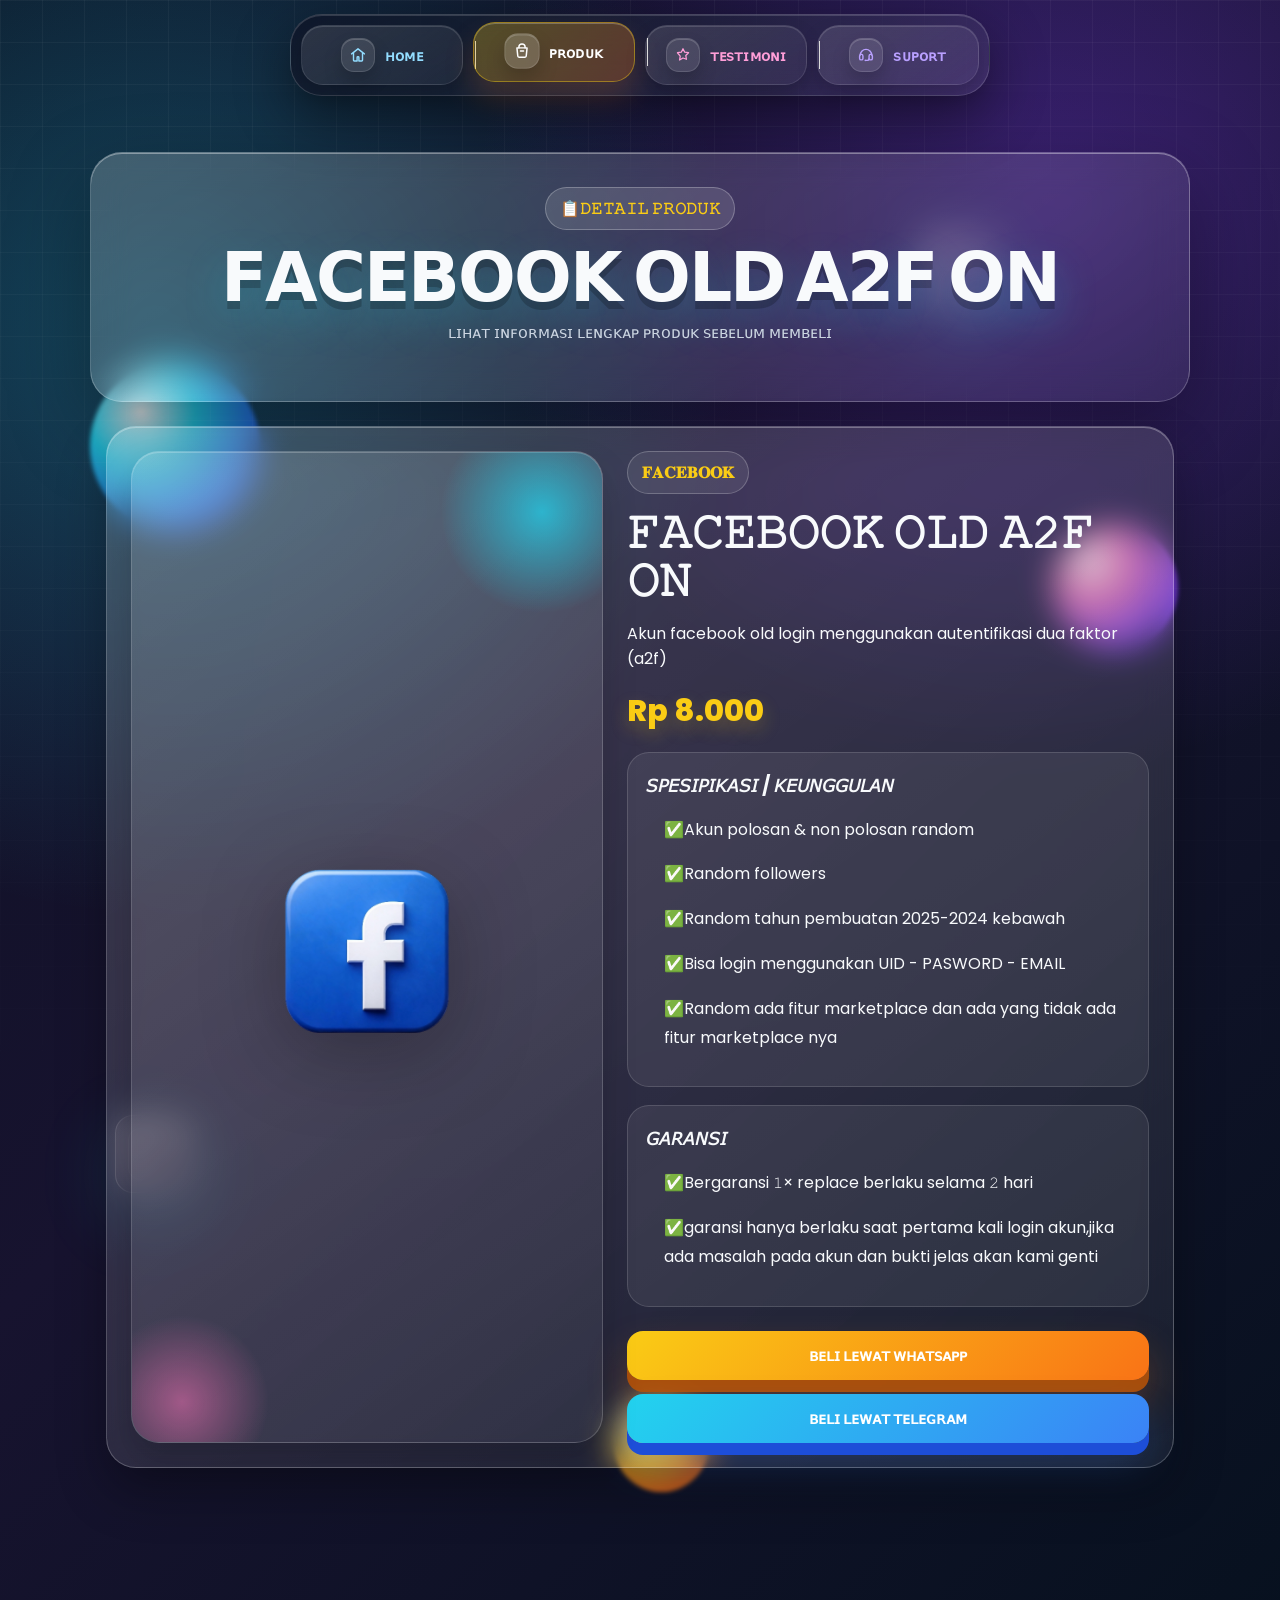
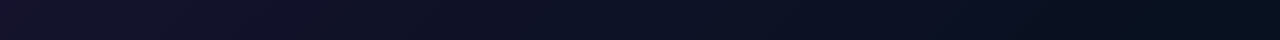
<file: fb old a2f on.html>
<!doctype html>
<html lang="id">
<head>
  <meta charset="UTF-8" />
  <meta name="viewport" content="width=device-width, initial-scale=1.0, viewport-fit=cover" />
  <title>ꜰᴀᴄᴇʙᴏᴏᴋ ᴏʟᴅ ᴀ2ꜰ ᴏɴ</title>
  <link rel="preconnect" href="https://fonts.googleapis.com">
  <link rel="preconnect" href="https://fonts.gstatic.com" crossorigin>
  <link href="https://fonts.googleapis.com/css2?family=Poppins:wght@400;500;600;700;800&display=swap" rel="stylesheet">
  <link rel="stylesheet" href="styles.css" />
</head>
<body>
  <div class="scene-bg" aria-hidden="true">
    <span class="orb orb-1"></span>
    <span class="orb orb-2"></span>
    <span class="orb orb-3"></span>
    <span class="cube cube-1"></span>
    <span class="cube cube-2"></span>
  </div>

  <nav class="top-nav" aria-label="Menu utama website">
    <a class="nav-pill nav-home" data-section="home" href="index.html">
      <span class="top-nav-icon" aria-hidden="true">
        <svg viewBox="0 0 24 24" fill="none" xmlns="http://www.w3.org/2000/svg">
          <path d="M3.5 10.5 12 3.8l8.5 6.7" stroke="currentColor" stroke-width="1.9" stroke-linecap="round" stroke-linejoin="round"/>
          <path d="M6 9.8V19a1 1 0 0 0 1 1h3.8v-4.7a1 1 0 0 1 1-1h.4a1 1 0 0 1 1 1V20H17a1 1 0 0 0 1-1V9.8" stroke="currentColor" stroke-width="1.9" stroke-linecap="round" stroke-linejoin="round"/>
        </svg>
      </span>
      <span class="top-nav-label">ʜᴏᴍᴇ</span>
    </a>
    <a class="nav-pill nav-product" data-section="produk" href="produk.html">
      <span class="top-nav-icon" aria-hidden="true">
        <svg viewBox="0 0 24 24" fill="none" xmlns="http://www.w3.org/2000/svg">
          <path d="M8 8V6.8A4 4 0 0 1 12 3a4 4 0 0 1 4 3.8V8" stroke="currentColor" stroke-width="1.9" stroke-linecap="round" stroke-linejoin="round"/>
          <path d="M5.5 8h13l-1.1 10.5A2 2 0 0 1 15.4 20H8.6a2 2 0 0 1-2-1.5L5.5 8Z" stroke="currentColor" stroke-width="1.9" stroke-linejoin="round"/>
          <path d="M10 12h4" stroke="currentColor" stroke-width="1.9" stroke-linecap="round"/>
        </svg>
      </span>
      <span class="top-nav-label">ᴘʀᴏᴅᴜᴋ</span>
    </a>
    <a class="nav-pill nav-testimoni" data-section="testimoni" href="testimoni.html">
      <span class="top-nav-icon" aria-hidden="true">
        <svg viewBox="0 0 24 24" fill="none" xmlns="http://www.w3.org/2000/svg">
          <path d="M12 3.6l2.28 4.63 5.12.74-3.7 3.61.87 5.1L12 15.98 7.43 18.7l.87-5.1L4.6 8.97l5.12-.74L12 3.6Z" stroke="currentColor" stroke-width="1.7" stroke-linejoin="round"/>
        </svg>
      </span>
      <span class="top-nav-label">ᴛᴇꜱᴛɪᴍᴏɴɪ</span>
    </a>
    <a class="nav-pill nav-support" data-section="support" href="support.html">
      <span class="top-nav-icon" aria-hidden="true">
        <svg viewBox="0 0 24 24" fill="none" xmlns="http://www.w3.org/2000/svg">
          <path d="M4.5 12a7.5 7.5 0 0 1 15 0" stroke="currentColor" stroke-width="1.9" stroke-linecap="round"/>
          <rect x="3.5" y="11.2" width="4.4" height="7.3" rx="2" stroke="currentColor" stroke-width="1.9"/>
          <rect x="16.1" y="11.2" width="4.4" height="7.3" rx="2" stroke="currentColor" stroke-width="1.9"/>
          <path d="M12 19.2h1.8a2 2 0 0 0 2-2" stroke="currentColor" stroke-width="1.9" stroke-linecap="round" stroke-linejoin="round"/>
          <circle cx="11.1" cy="19.2" r="1.1" fill="currentColor"/>
        </svg>
      </span>
      <span class="top-nav-label">ꜱᴜᴘᴏʀᴛ</span>
    </a>
  </nav>

  <header class="page-header">
    <span class="eyebrow">📋𝙳𝙴𝚃𝙰𝙸𝙻 𝙿𝚁𝙾𝙳𝚄𝙺</span>
    <h1>𝗙𝗔𝗖𝗘𝗕𝗢𝗢𝗞 𝗢𝗟𝗗 𝗔𝟮𝗙 𝗢𝗡</h1>
    <p>​ʟɪʜᴀᴛ ɪɴꜰᴏʀᴍᴀꜱɪ ʟᴇɴɢᴋᴀᴘ ᴘʀᴏᴅᴜᴋ ꜱᴇʙᴇʟᴜᴍ ᴍᴇᴍʙᴇʟɪ</p>
  </header>

  <main class="detail-page">
    <section class="detail-card">
      <div class="detail-visual">
        <img class="detail-product-image" src="facebook.png" alt="𝙵𝙰𝙲𝙴𝙱𝙾𝙾𝙺 𝙵𝚁𝙴𝚂𝙷 𝙰𝟸𝙵 𝙴𝙼𝙰𝙸𝙻 𝙰𝙺𝚂𝙴𝚂">
      </div>

      <div class="detail-info">
        <span class="detail-category">𝐅𝐀𝐂𝐄𝐁𝐎𝐎𝐊</span>
        <h2>𝙵𝙰𝙲𝙴𝙱𝙾𝙾𝙺 𝙾𝙻𝙳 𝙰𝟸𝙵 𝙾𝙽</h2>
        <p class="detail-description"><p>Akun facebook old login menggunakan autentifikasi dua faktor (a2f)</p>
        <div class="detail-price">Rp 8.000</div>
        
        <div class="detail-spec-box">
          <h3>𝘚𝘗𝘌𝘚𝘐𝘗𝘐𝘒𝘈𝘚𝘐 / 𝘒𝘌𝘜𝘕𝘎𝘎𝘜𝘓𝘈𝘕</h3>
          <ul class="detail-spec-list">
            <p>✅Akun polosan & non polosan random</p><p>✅Random followers</p><p>✅Random tahun pembuatan 2025-2024 kebawah</p><p>✅Bisa login menggunakan UID - PASWORD - EMAIL</p><p>✅Random ada fitur marketplace dan ada yang tidak ada fitur marketplace nya</p>
          </ul>
        </div>

        <div class="detail-spec-box">
          <h3>𝘎𝘈𝘙𝘈𝘕𝘚𝘐</h3>
          <ul class="detail-spec-list">
            <p>✅Bergaransi 𝟷× replace berlaku selama 𝟸 hari</p><p>✅garansi hanya berlaku saat pertama kali login akun,jika ada masalah pada akun dan bukti jelas akan kami genti</p>
             </div>
        <div class="detail-actions">
          <a class="primary-link" href="https://wa.me/6287761057674" target="_blank" rel="noopener noreferrer">ʙᴇʟɪ ʟᴇᴡᴀᴛ ᴡʜᴀᴛꜱᴀᴘᴘ</a>
          <a class="secondary-link" href="https://t.me/petrikshop02" target="_blank" rel="noopener noreferrer">ʙᴇʟɪ ʟᴇᴡᴀᴛ ᴛᴇʟᴇɢʀᴀᴍ</a>
        </div>
    </section>
  </main>

  <nav class="bottom-nav" aria-label="Menu bawah">
    <a class="nav-link" href="index.html" data-page="home">
      <span class="nav-icon nav-icon-home" aria-hidden="true">
        <svg viewBox="0 0 24 24" fill="none" xmlns="http://www.w3.org/2000/svg">
          <path d="M3 10.5L12 3l9 7.5" stroke="currentColor" stroke-width="1.9" stroke-linecap="round" stroke-linejoin="round"/>
          <path d="M5.5 9.5V20a1 1 0 0 0 1 1H10v-5a1 1 0 0 1 1-1h2a1 1 0 0 1 1 1v5h3.5a1 1 0 0 0 1-1V9.5" stroke="currentColor" stroke-width="1.9" stroke-linecap="round" stroke-linejoin="round"/>
        </svg>
      </span>
      <span>HOME</span>
    </a>
    <a class="nav-link" href="produk.html" data-page="produk">
      <span class="nav-icon nav-icon-product" aria-hidden="true">
        <svg viewBox="0 0 24 24" fill="none" xmlns="http://www.w3.org/2000/svg">
          <path d="M6 8h12l-1.1 10.1a2 2 0 0 1-2 1.9H9.1a2 2 0 0 1-2-1.9L6 8Z" stroke="currentColor" stroke-width="1.9" stroke-linejoin="round"/>
          <path d="M9 9V7a3 3 0 0 1 6 0v2" stroke="currentColor" stroke-width="1.9" stroke-linecap="round" stroke-linejoin="round"/>
          <path d="M10 12.5h4" stroke="currentColor" stroke-width="1.9" stroke-linecap="round"/>
        </svg>
      </span>
      <span>PRODUK</span>
    </a>
    <a class="nav-link" href="support.html" data-page="support">
      <span class="nav-icon nav-icon-support" aria-hidden="true">
        <svg viewBox="0 0 24 24" fill="none" xmlns="http://www.w3.org/2000/svg">
          <path d="M4.5 12a7.5 7.5 0 1 1 15 0" stroke="currentColor" stroke-width="1.9" stroke-linecap="round"/>
          <rect x="3.5" y="11.5" width="4" height="7" rx="2" stroke="currentColor" stroke-width="1.9"/>
          <rect x="16.5" y="11.5" width="4" height="7" rx="2" stroke="currentColor" stroke-width="1.9"/>
          <path d="M12 19.5h2.2a1.8 1.8 0 0 0 1.8-1.8v-.2" stroke="currentColor" stroke-width="1.9" stroke-linecap="round" stroke-linejoin="round"/>
          <circle cx="11.2" cy="19.6" r="1.2" fill="currentColor"/>
        </svg>
      </span>
      <span>SUPPORT</span>
    </a>
  </nav>

  <script src="app.js"></script>
</body>
</html>
</file>
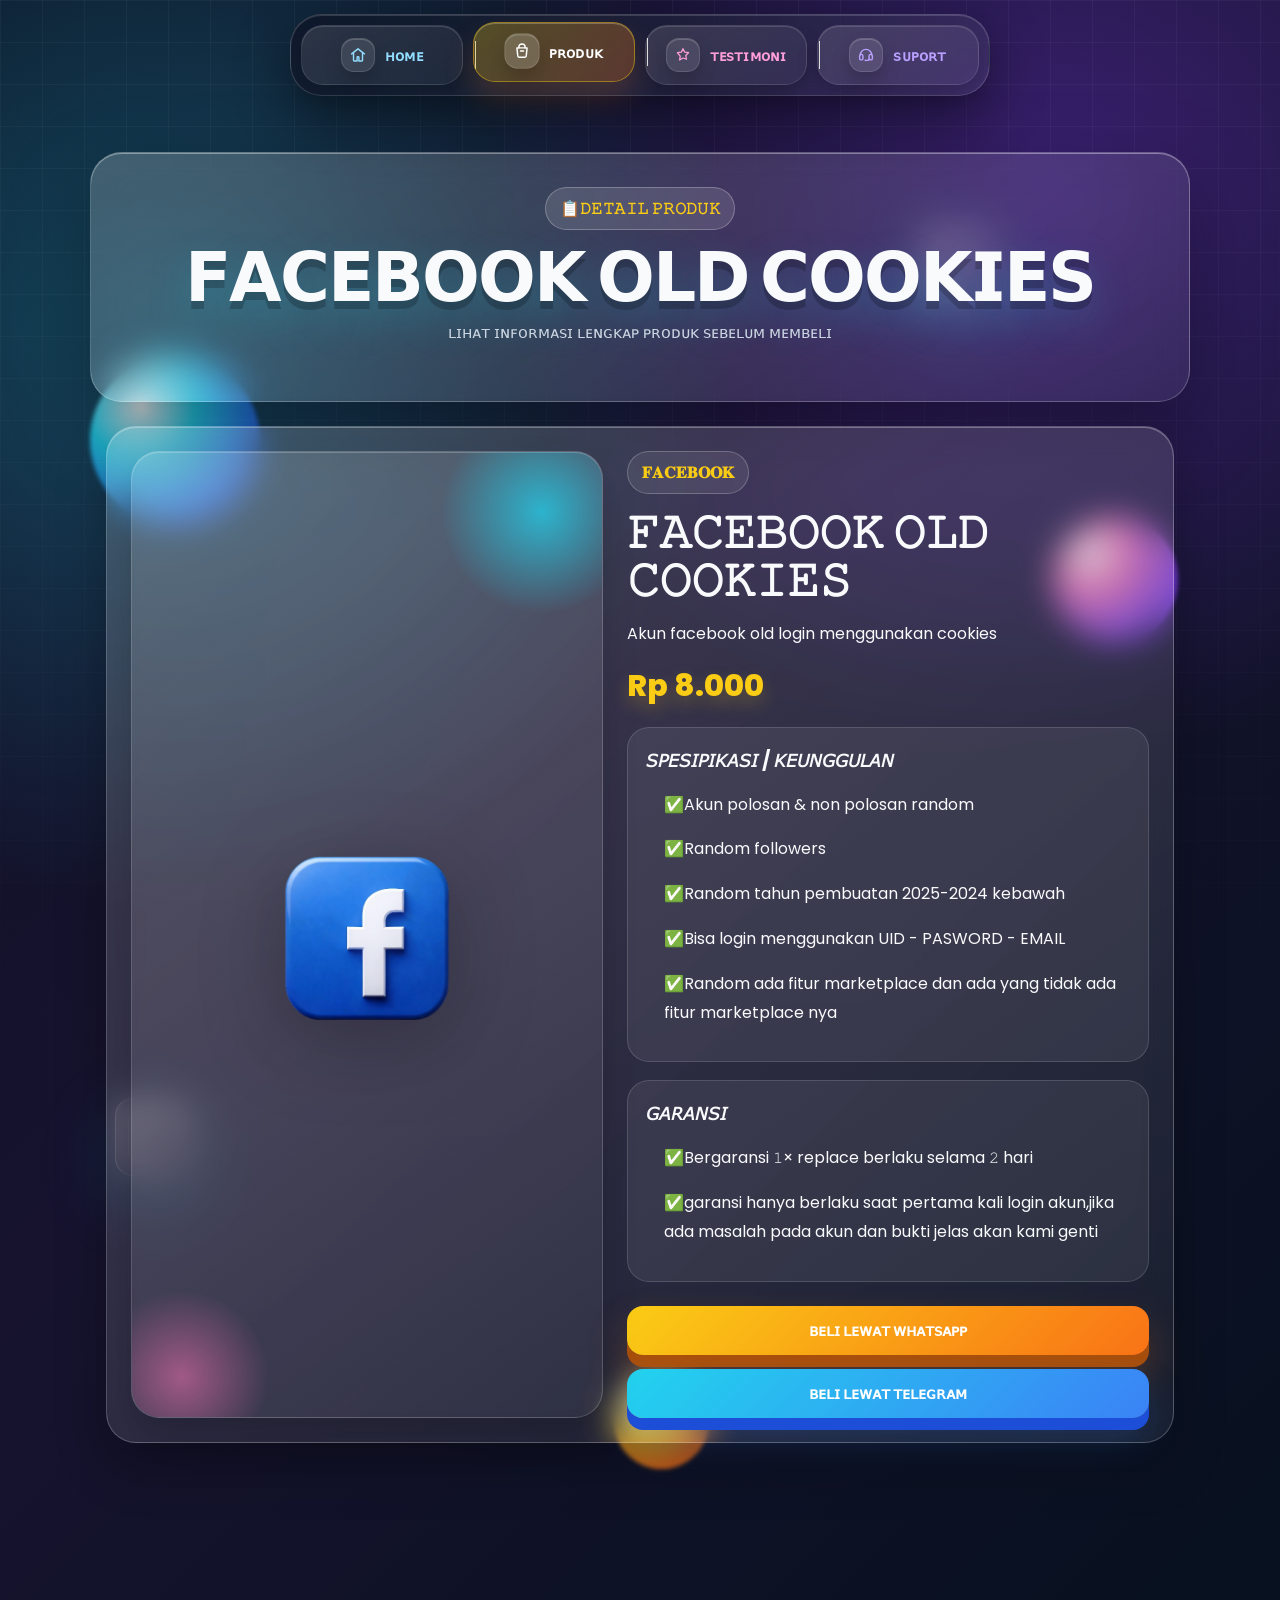
<file: fb old cookies.html>
<!doctype html>
<html lang="id">
<head>
  <meta charset="UTF-8" />
  <meta name="viewport" content="width=device-width, initial-scale=1.0, viewport-fit=cover" />
  <title>ꜰᴀᴄᴇʙᴏᴏᴋ ᴏʟᴅ ᴄᴏᴏᴋɪᴇꜱ</title>
  <link rel="preconnect" href="https://fonts.googleapis.com">
  <link rel="preconnect" href="https://fonts.gstatic.com" crossorigin>
  <link href="https://fonts.googleapis.com/css2?family=Poppins:wght@400;500;600;700;800&display=swap" rel="stylesheet">
  <link rel="stylesheet" href="styles.css" />
</head>
<body>
  <div class="scene-bg" aria-hidden="true">
    <span class="orb orb-1"></span>
    <span class="orb orb-2"></span>
    <span class="orb orb-3"></span>
    <span class="cube cube-1"></span>
    <span class="cube cube-2"></span>
  </div>

  <nav class="top-nav" aria-label="Menu utama website">
    <a class="nav-pill nav-home" data-section="home" href="index.html">
      <span class="top-nav-icon" aria-hidden="true">
        <svg viewBox="0 0 24 24" fill="none" xmlns="http://www.w3.org/2000/svg">
          <path d="M3.5 10.5 12 3.8l8.5 6.7" stroke="currentColor" stroke-width="1.9" stroke-linecap="round" stroke-linejoin="round"/>
          <path d="M6 9.8V19a1 1 0 0 0 1 1h3.8v-4.7a1 1 0 0 1 1-1h.4a1 1 0 0 1 1 1V20H17a1 1 0 0 0 1-1V9.8" stroke="currentColor" stroke-width="1.9" stroke-linecap="round" stroke-linejoin="round"/>
        </svg>
      </span>
      <span class="top-nav-label">ʜᴏᴍᴇ</span>
    </a>
    <a class="nav-pill nav-product" data-section="produk" href="produk.html">
      <span class="top-nav-icon" aria-hidden="true">
        <svg viewBox="0 0 24 24" fill="none" xmlns="http://www.w3.org/2000/svg">
          <path d="M8 8V6.8A4 4 0 0 1 12 3a4 4 0 0 1 4 3.8V8" stroke="currentColor" stroke-width="1.9" stroke-linecap="round" stroke-linejoin="round"/>
          <path d="M5.5 8h13l-1.1 10.5A2 2 0 0 1 15.4 20H8.6a2 2 0 0 1-2-1.5L5.5 8Z" stroke="currentColor" stroke-width="1.9" stroke-linejoin="round"/>
          <path d="M10 12h4" stroke="currentColor" stroke-width="1.9" stroke-linecap="round"/>
        </svg>
      </span>
      <span class="top-nav-label">ᴘʀᴏᴅᴜᴋ</span>
    </a>
    <a class="nav-pill nav-testimoni" data-section="testimoni" href="testimoni.html">
      <span class="top-nav-icon" aria-hidden="true">
        <svg viewBox="0 0 24 24" fill="none" xmlns="http://www.w3.org/2000/svg">
          <path d="M12 3.6l2.28 4.63 5.12.74-3.7 3.61.87 5.1L12 15.98 7.43 18.7l.87-5.1L4.6 8.97l5.12-.74L12 3.6Z" stroke="currentColor" stroke-width="1.7" stroke-linejoin="round"/>
        </svg>
      </span>
      <span class="top-nav-label">ᴛᴇꜱᴛɪᴍᴏɴɪ</span>
    </a>
    <a class="nav-pill nav-support" data-section="support" href="support.html">
      <span class="top-nav-icon" aria-hidden="true">
        <svg viewBox="0 0 24 24" fill="none" xmlns="http://www.w3.org/2000/svg">
          <path d="M4.5 12a7.5 7.5 0 0 1 15 0" stroke="currentColor" stroke-width="1.9" stroke-linecap="round"/>
          <rect x="3.5" y="11.2" width="4.4" height="7.3" rx="2" stroke="currentColor" stroke-width="1.9"/>
          <rect x="16.1" y="11.2" width="4.4" height="7.3" rx="2" stroke="currentColor" stroke-width="1.9"/>
          <path d="M12 19.2h1.8a2 2 0 0 0 2-2" stroke="currentColor" stroke-width="1.9" stroke-linecap="round" stroke-linejoin="round"/>
          <circle cx="11.1" cy="19.2" r="1.1" fill="currentColor"/>
        </svg>
      </span>
      <span class="top-nav-label">ꜱᴜᴘᴏʀᴛ</span>
    </a>
  </nav>

  <header class="page-header">
    <span class="eyebrow">📋𝙳𝙴𝚃𝙰𝙸𝙻 𝙿𝚁𝙾𝙳𝚄𝙺</span>
    <h1>𝗙𝗔𝗖𝗘𝗕𝗢𝗢𝗞 𝗢𝗟𝗗 𝗖𝗢𝗢𝗞𝗜𝗘𝗦</h1>
    <p>​ʟɪʜᴀᴛ ɪɴꜰᴏʀᴍᴀꜱɪ ʟᴇɴɢᴋᴀᴘ ᴘʀᴏᴅᴜᴋ ꜱᴇʙᴇʟᴜᴍ ᴍᴇᴍʙᴇʟɪ</p>
  </header>

  <main class="detail-page">
    <section class="detail-card">
      <div class="detail-visual">
        <img class="detail-product-image" src="facebook.png" alt="𝙵𝙰𝙲𝙴𝙱𝙾𝙾𝙺 𝙵𝚁𝙴𝚂𝙷 𝙰𝟸𝙵 𝙴𝙼𝙰𝙸𝙻 𝙰𝙺𝚂𝙴𝚂">
      </div>

      <div class="detail-info">
        <span class="detail-category">𝐅𝐀𝐂𝐄𝐁𝐎𝐎𝐊</span>
        <h2>𝙵𝙰𝙲𝙴𝙱𝙾𝙾𝙺 𝙾𝙻𝙳 𝙲𝙾𝙾𝙺𝙸𝙴𝚂</h2>
        <p class="detail-description"><p>Akun facebook old login menggunakan cookies</p>
        <div class="detail-price">Rp 8.000</div>
        
        <div class="detail-spec-box">
          <h3>𝘚𝘗𝘌𝘚𝘐𝘗𝘐𝘒𝘈𝘚𝘐 / 𝘒𝘌𝘜𝘕𝘎𝘎𝘜𝘓𝘈𝘕</h3>
          <ul class="detail-spec-list">
            <p>✅Akun polosan & non polosan random</p><p>✅Random followers</p><p>✅Random tahun pembuatan 2025-2024 kebawah</p><p>✅Bisa login menggunakan UID - PASWORD - EMAIL</p><p>✅Random ada fitur marketplace dan ada yang tidak ada fitur marketplace nya</p>
          </ul>
        </div>

        <div class="detail-spec-box">
          <h3>𝘎𝘈𝘙𝘈𝘕𝘚𝘐</h3>
          <ul class="detail-spec-list">
            <p>✅Bergaransi 𝟷× replace berlaku selama 𝟸 hari</p><p>✅garansi hanya berlaku saat pertama kali login akun,jika ada masalah pada akun dan bukti jelas akan kami genti</p>
             </div>
        <div class="detail-actions">
          <a class="primary-link" href="https://wa.me/6287761057674" target="_blank" rel="noopener noreferrer">ʙᴇʟɪ ʟᴇᴡᴀᴛ ᴡʜᴀᴛꜱᴀᴘᴘ</a>
          <a class="secondary-link" href="https://t.me/petrikshop02" target="_blank" rel="noopener noreferrer">ʙᴇʟɪ ʟᴇᴡᴀᴛ ᴛᴇʟᴇɢʀᴀᴍ</a>
        </div>
    </section>
  </main>

  <nav class="bottom-nav" aria-label="Menu bawah">
    <a class="nav-link" href="index.html" data-page="home">
      <span class="nav-icon nav-icon-home" aria-hidden="true">
        <svg viewBox="0 0 24 24" fill="none" xmlns="http://www.w3.org/2000/svg">
          <path d="M3 10.5L12 3l9 7.5" stroke="currentColor" stroke-width="1.9" stroke-linecap="round" stroke-linejoin="round"/>
          <path d="M5.5 9.5V20a1 1 0 0 0 1 1H10v-5a1 1 0 0 1 1-1h2a1 1 0 0 1 1 1v5h3.5a1 1 0 0 0 1-1V9.5" stroke="currentColor" stroke-width="1.9" stroke-linecap="round" stroke-linejoin="round"/>
        </svg>
      </span>
      <span>HOME</span>
    </a>
    <a class="nav-link" href="produk.html" data-page="produk">
      <span class="nav-icon nav-icon-product" aria-hidden="true">
        <svg viewBox="0 0 24 24" fill="none" xmlns="http://www.w3.org/2000/svg">
          <path d="M6 8h12l-1.1 10.1a2 2 0 0 1-2 1.9H9.1a2 2 0 0 1-2-1.9L6 8Z" stroke="currentColor" stroke-width="1.9" stroke-linejoin="round"/>
          <path d="M9 9V7a3 3 0 0 1 6 0v2" stroke="currentColor" stroke-width="1.9" stroke-linecap="round" stroke-linejoin="round"/>
          <path d="M10 12.5h4" stroke="currentColor" stroke-width="1.9" stroke-linecap="round"/>
        </svg>
      </span>
      <span>PRODUK</span>
    </a>
    <a class="nav-link" href="support.html" data-page="support">
      <span class="nav-icon nav-icon-support" aria-hidden="true">
        <svg viewBox="0 0 24 24" fill="none" xmlns="http://www.w3.org/2000/svg">
          <path d="M4.5 12a7.5 7.5 0 1 1 15 0" stroke="currentColor" stroke-width="1.9" stroke-linecap="round"/>
          <rect x="3.5" y="11.5" width="4" height="7" rx="2" stroke="currentColor" stroke-width="1.9"/>
          <rect x="16.5" y="11.5" width="4" height="7" rx="2" stroke="currentColor" stroke-width="1.9"/>
          <path d="M12 19.5h2.2a1.8 1.8 0 0 0 1.8-1.8v-.2" stroke="currentColor" stroke-width="1.9" stroke-linecap="round" stroke-linejoin="round"/>
          <circle cx="11.2" cy="19.6" r="1.2" fill="currentColor"/>
        </svg>
      </span>
      <span>SUPPORT</span>
    </a>
  </nav>

  <script src="app.js"></script>
</body>
</html>
</file>
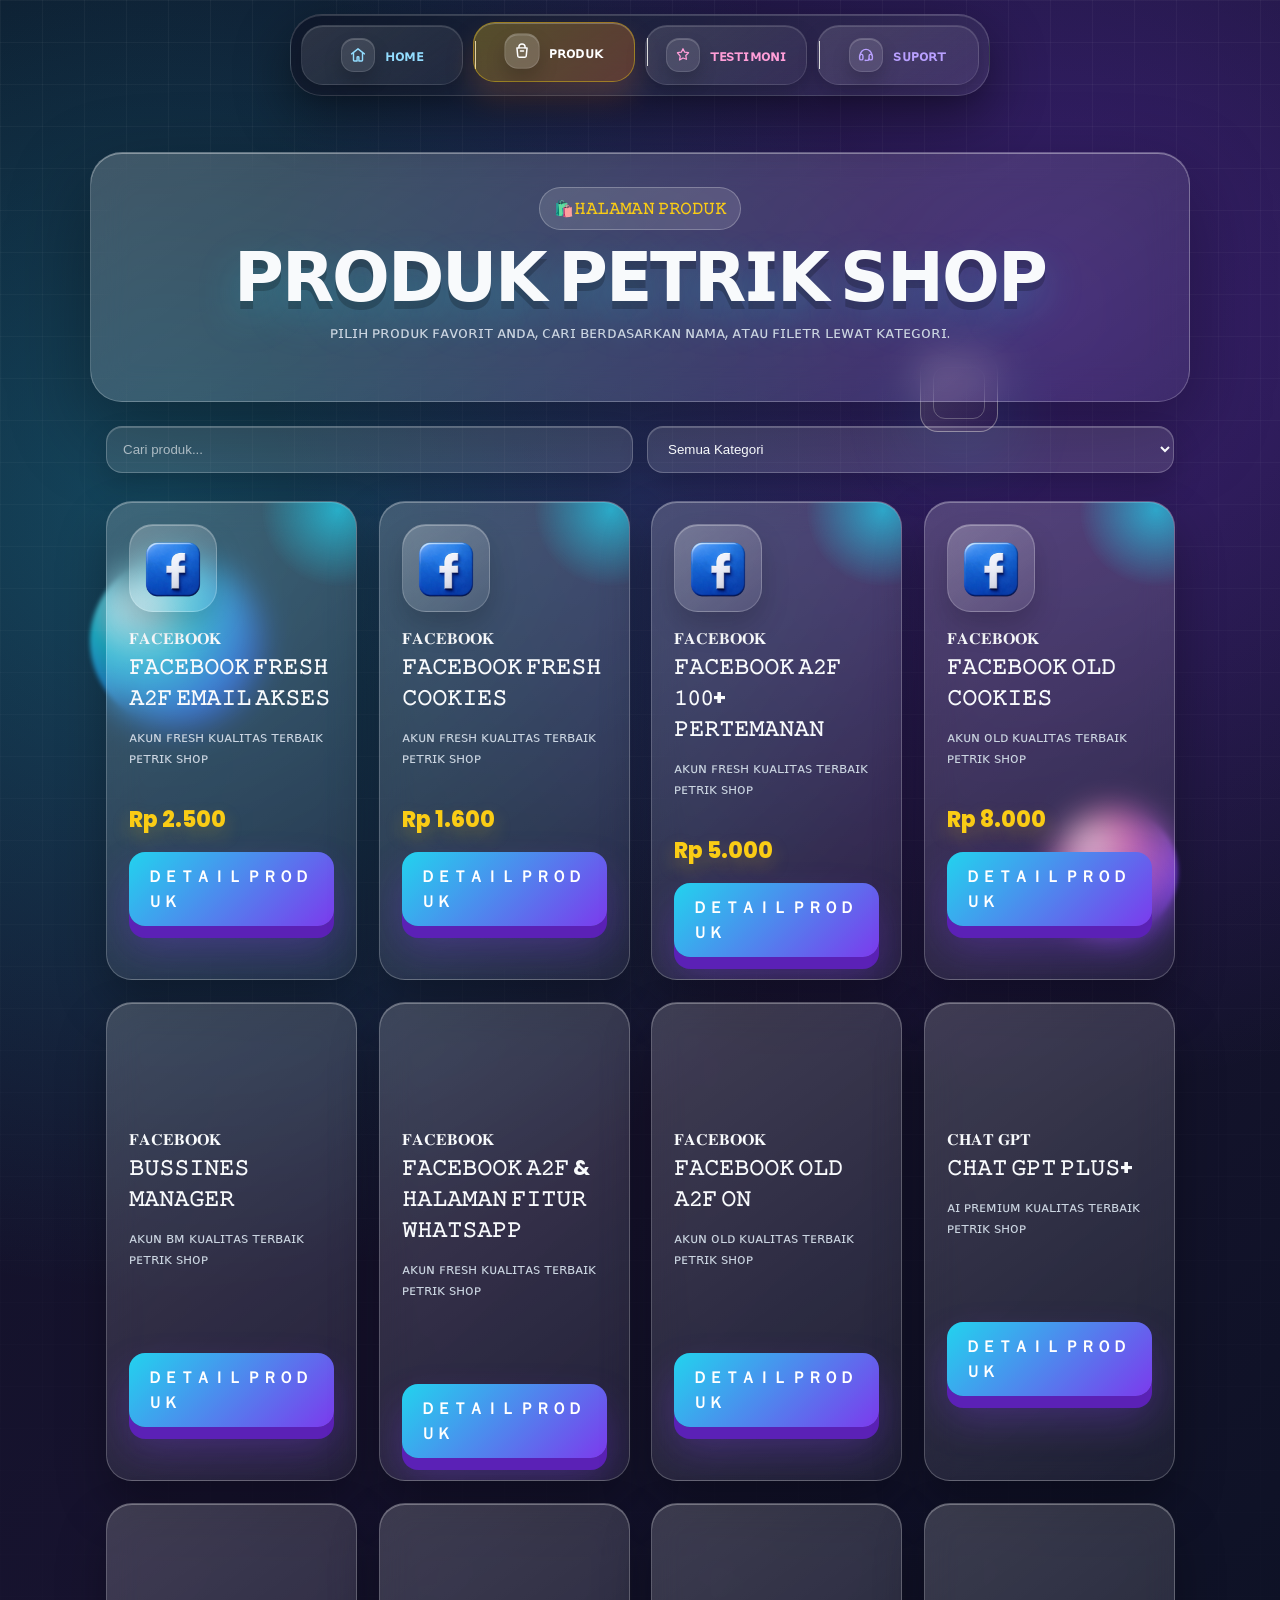
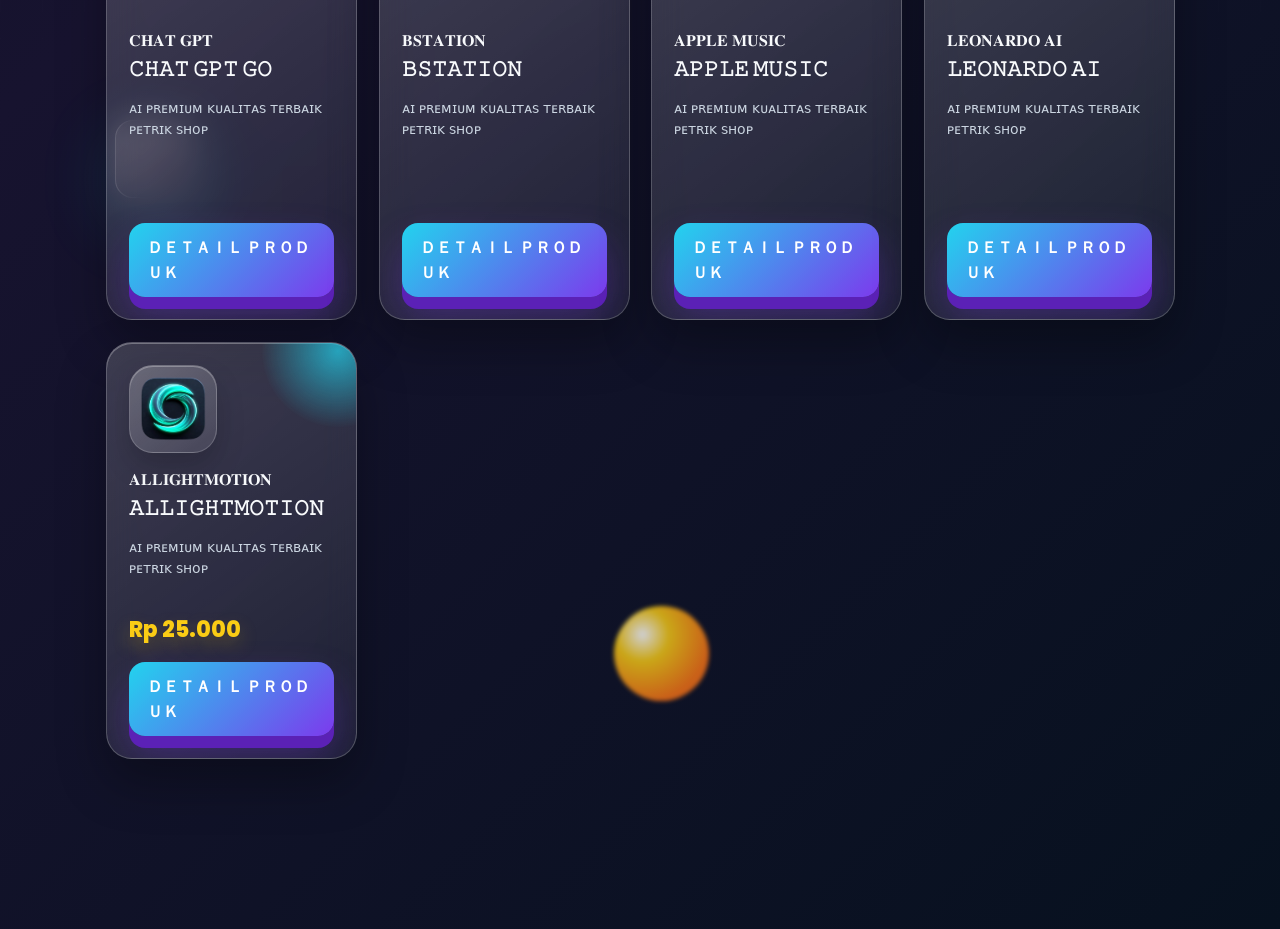
<file: produk.html>
<!doctype html>
<html lang="id">
<head>
  <meta charset="UTF-8" />
  <meta name="viewport" content="width=device-width, initial-scale=1.0, viewport-fit=cover" />
  <title>​🇵​​🇪​​🇹​​🇷​​🇮​​🇰​ ​🇸​​🇭​​🇴​​🇵​ - ​🇹​​🇴​​🇰​​🇴​ ​🇴​​🇳​​🇱​​🇮​​🇳​​🇪</title>
  <link rel="preconnect" href="https://fonts.googleapis.com">
  <link rel="preconnect" href="https://fonts.gstatic.com" crossorigin>
  <link href="https://fonts.googleapis.com/css2?family=Poppins:wght@400;500;600;700;800&display=swap" rel="stylesheet">
  <link rel="stylesheet" href="styles.css" />
</head>
<body>
  <div class="scene-bg" aria-hidden="true">
    <span class="orb orb-1"></span>
    <span class="orb orb-2"></span>
    <span class="orb orb-3"></span>
    <span class="cube cube-1"></span>
    <span class="cube cube-2"></span>
  </div>

  <nav class="top-nav" aria-label="Menu utama website">
    <a class="nav-pill nav-home" data-section="home" href="index.html">
      <span class="top-nav-icon" aria-hidden="true">
        <svg viewBox="0 0 24 24" fill="none" xmlns="http://www.w3.org/2000/svg">
          <path d="M3.5 10.5 12 3.8l8.5 6.7" stroke="currentColor" stroke-width="1.9" stroke-linecap="round" stroke-linejoin="round"/>
          <path d="M6 9.8V19a1 1 0 0 0 1 1h3.8v-4.7a1 1 0 0 1 1-1h.4a1 1 0 0 1 1 1V20H17a1 1 0 0 0 1-1V9.8" stroke="currentColor" stroke-width="1.9" stroke-linecap="round" stroke-linejoin="round"/>
        </svg>
      </span>
      <span class="top-nav-label">ʜᴏᴍᴇ</span>
    </a>
    <a class="nav-pill nav-product" data-section="produk" href="produk.html">
      <span class="top-nav-icon" aria-hidden="true">
        <svg viewBox="0 0 24 24" fill="none" xmlns="http://www.w3.org/2000/svg">
          <path d="M8 8V6.8A4 4 0 0 1 12 3a4 4 0 0 1 4 3.8V8" stroke="currentColor" stroke-width="1.9" stroke-linecap="round" stroke-linejoin="round"/>
          <path d="M5.5 8h13l-1.1 10.5A2 2 0 0 1 15.4 20H8.6a2 2 0 0 1-2-1.5L5.5 8Z" stroke="currentColor" stroke-width="1.9" stroke-linejoin="round"/>
          <path d="M10 12h4" stroke="currentColor" stroke-width="1.9" stroke-linecap="round"/>
        </svg>
      </span>
      <span class="top-nav-label">ᴘʀᴏᴅᴜᴋ</span>
    </a>
    <a class="nav-pill nav-testimoni" data-section="testimoni" href="testimoni.html">
      <span class="top-nav-icon" aria-hidden="true">
        <svg viewBox="0 0 24 24" fill="none" xmlns="http://www.w3.org/2000/svg">
          <path d="M12 3.6l2.28 4.63 5.12.74-3.7 3.61.87 5.1L12 15.98 7.43 18.7l.87-5.1L4.6 8.97l5.12-.74L12 3.6Z" stroke="currentColor" stroke-width="1.7" stroke-linejoin="round"/>
        </svg>
      </span>
      <span class="top-nav-label">ᴛᴇꜱᴛɪᴍᴏɴɪ</span>
    </a>
    <a class="nav-pill nav-support" data-section="support" href="support.html">
      <span class="top-nav-icon" aria-hidden="true">
        <svg viewBox="0 0 24 24" fill="none" xmlns="http://www.w3.org/2000/svg">
          <path d="M4.5 12a7.5 7.5 0 0 1 15 0" stroke="currentColor" stroke-width="1.9" stroke-linecap="round"/>
          <rect x="3.5" y="11.2" width="4.4" height="7.3" rx="2" stroke="currentColor" stroke-width="1.9"/>
          <rect x="16.1" y="11.2" width="4.4" height="7.3" rx="2" stroke="currentColor" stroke-width="1.9"/>
          <path d="M12 19.2h1.8a2 2 0 0 0 2-2" stroke="currentColor" stroke-width="1.9" stroke-linecap="round" stroke-linejoin="round"/>
          <circle cx="11.1" cy="19.2" r="1.1" fill="currentColor"/>
        </svg>
      </span>
      <span class="top-nav-label">ꜱᴜᴘᴏʀᴛ</span>
    </a>
  </nav>

  <header class="page-header">
    <span class="eyebrow">🛍️𝙷𝙰𝙻𝙰𝙼𝙰𝙽 𝙿𝚁𝙾𝙳𝚄𝙺</span>
    <h1>𝗣𝗥𝗢𝗗𝗨𝗞 𝗣𝗘𝗧𝗥𝗜𝗞 𝗦𝗛𝗢𝗣</h1>
    <p>ᴘɪʟɪʜ ᴘʀᴏᴅᴜᴋ 
ꜰᴀᴠᴏʀɪᴛ 
ᴀɴᴅᴀ, ᴄᴀʀɪ ʙᴇʀᴅᴀꜱᴀʀᴋᴀɴ ɴᴀᴍᴀ, ᴀᴛᴀᴜ ꜰɪʟᴇᴛʀ ʟᴇᴡᴀᴛ ᴋᴀᴛᴇɢᴏʀɪ.</p>
  </header>

  <main>
    <section class="controls">
      <input type="text" id="search-input" placeholder="Cari produk..." />
      <select id="category-filter">
        <option value="all">ꜱᴇᴍᴜᴀ ᴋᴀᴛᴇɢᴏʀɪ</option>
      </select>
    </section>

    <section id="product-list" class="product-list"></section>
  </main>


  <nav class="bottom-nav" aria-label="Menu bawah">
    <a class="nav-link" href="index.html" data-page="home">
      <span class="nav-icon nav-icon-home" aria-hidden="true">
        <svg viewBox="0 0 24 24" fill="none" xmlns="http://www.w3.org/2000/svg">
          <path d="M3 10.5L12 3l9 7.5" stroke="currentColor" stroke-width="1.9" stroke-linecap="round" stroke-linejoin="round"/>
          <path d="M5.5 9.5V20a1 1 0 0 0 1 1H10v-5a1 1 0 0 1 1-1h2a1 1 0 0 1 1 1v5h3.5a1 1 0 0 0 1-1V9.5" stroke="currentColor" stroke-width="1.9" stroke-linecap="round" stroke-linejoin="round"/>
        </svg>
      </span>
      <span>HOME</span>
    </a>
    <a class="nav-link" href="produk.html" data-page="produk">
      <span class="nav-icon nav-icon-product" aria-hidden="true">
        <svg viewBox="0 0 24 24" fill="none" xmlns="http://www.w3.org/2000/svg">
          <path d="M6 8h12l-1.1 10.1a2 2 0 0 1-2 1.9H9.1a2 2 0 0 1-2-1.9L6 8Z" stroke="currentColor" stroke-width="1.9" stroke-linejoin="round"/>
          <path d="M9 9V7a3 3 0 0 1 6 0v2" stroke="currentColor" stroke-width="1.9" stroke-linecap="round" stroke-linejoin="round"/>
          <path d="M10 12.5h4" stroke="currentColor" stroke-width="1.9" stroke-linecap="round"/>
        </svg>
      </span>
      <span>PRODUK</span>
    </a>
    <a class="nav-link" href="support.html" data-page="support">
      <span class="nav-icon nav-icon-support" aria-hidden="true">
        <svg viewBox="0 0 24 24" fill="none" xmlns="http://www.w3.org/2000/svg">
          <path d="M4.5 12a7.5 7.5 0 1 1 15 0" stroke="currentColor" stroke-width="1.9" stroke-linecap="round"/>
          <rect x="3.5" y="11.5" width="4" height="7" rx="2" stroke="currentColor" stroke-width="1.9"/>
          <rect x="16.5" y="11.5" width="4" height="7" rx="2" stroke="currentColor" stroke-width="1.9"/>
          <path d="M12 19.5h2.2a1.8 1.8 0 0 0 1.8-1.8v-.2" stroke="currentColor" stroke-width="1.9" stroke-linecap="round" stroke-linejoin="round"/>
          <circle cx="11.2" cy="19.6" r="1.2" fill="currentColor"/>
        </svg>
      </span>
      <span>SUPPORT</span>
    </a>
  </nav>

  <script src="app.js"></script>
</body>
</html>
</file>
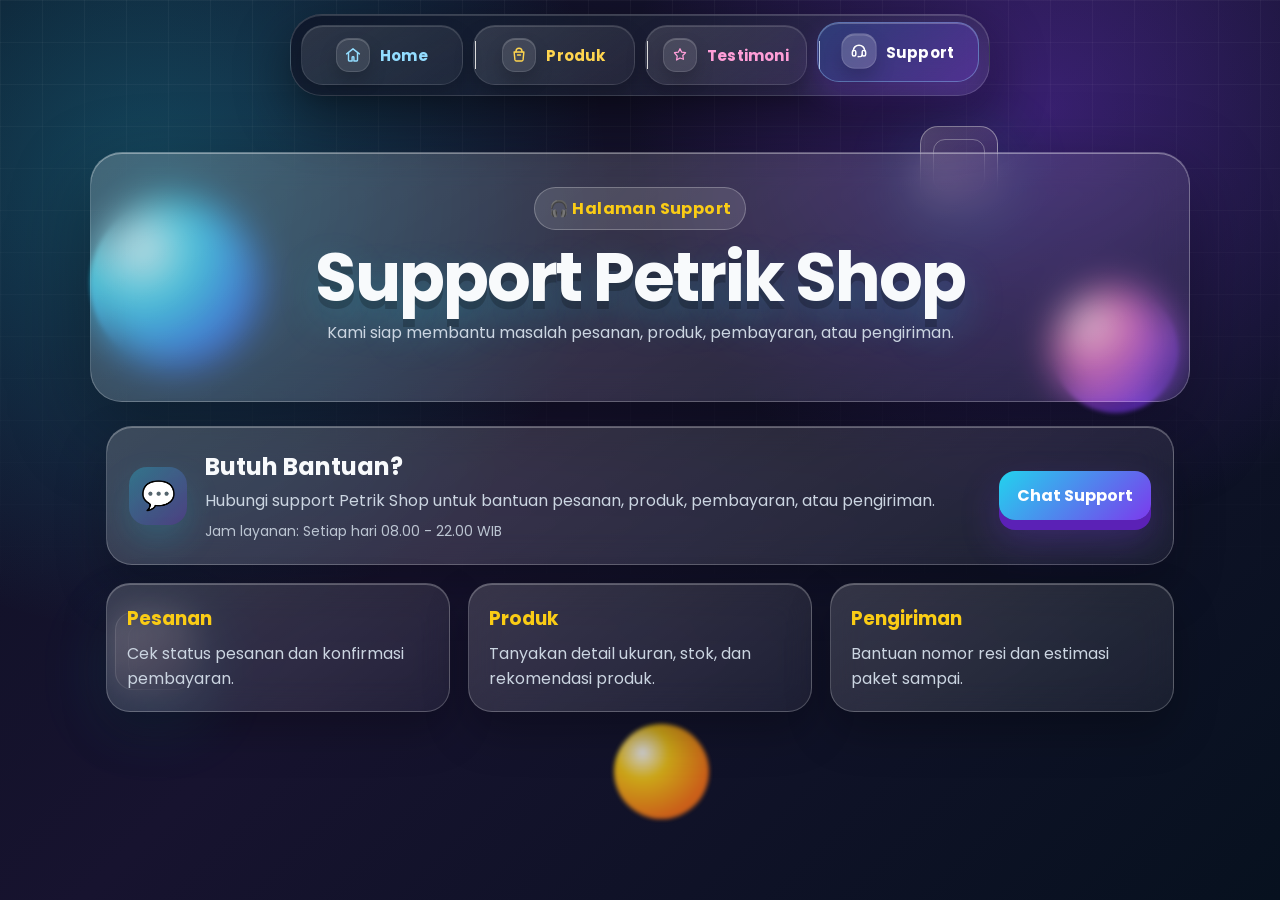
<file: suport.html>
<!doctype html>
<html lang="id">
<head>
  <meta charset="UTF-8" />
  <meta name="viewport" content="width=device-width, initial-scale=1.0, viewport-fit=cover" />
  <title>Petrik Shop - Toko Online 3D</title>
  <link rel="preconnect" href="https://fonts.googleapis.com">
  <link rel="preconnect" href="https://fonts.gstatic.com" crossorigin>
  <link href="https://fonts.googleapis.com/css2?family=Poppins:wght@400;500;600;700;800&display=swap" rel="stylesheet">
  <link rel="stylesheet" href="styles.css" />
</head>
<body>
  <div class="scene-bg" aria-hidden="true">
    <span class="orb orb-1"></span>
    <span class="orb orb-2"></span>
    <span class="orb orb-3"></span>
    <span class="cube cube-1"></span>
    <span class="cube cube-2"></span>
  </div>

  <nav class="top-nav" aria-label="Menu utama website">
    <a class="nav-pill nav-home" data-section="home" href="index.html">
      <span class="top-nav-icon" aria-hidden="true">
        <svg viewBox="0 0 24 24" fill="none" xmlns="http://www.w3.org/2000/svg">
          <path d="M3.5 10.5 12 3.8l8.5 6.7" stroke="currentColor" stroke-width="1.9" stroke-linecap="round" stroke-linejoin="round"/>
          <path d="M6 9.8V19a1 1 0 0 0 1 1h3.8v-4.7a1 1 0 0 1 1-1h.4a1 1 0 0 1 1 1V20H17a1 1 0 0 0 1-1V9.8" stroke="currentColor" stroke-width="1.9" stroke-linecap="round" stroke-linejoin="round"/>
        </svg>
      </span>
      <span class="top-nav-label">Home</span>
    </a>
    <a class="nav-pill nav-product" data-section="produk" href="produk.html">
      <span class="top-nav-icon" aria-hidden="true">
        <svg viewBox="0 0 24 24" fill="none" xmlns="http://www.w3.org/2000/svg">
          <path d="M8 8V6.8A4 4 0 0 1 12 3a4 4 0 0 1 4 3.8V8" stroke="currentColor" stroke-width="1.9" stroke-linecap="round" stroke-linejoin="round"/>
          <path d="M5.5 8h13l-1.1 10.5A2 2 0 0 1 15.4 20H8.6a2 2 0 0 1-2-1.5L5.5 8Z" stroke="currentColor" stroke-width="1.9" stroke-linejoin="round"/>
          <path d="M10 12h4" stroke="currentColor" stroke-width="1.9" stroke-linecap="round"/>
        </svg>
      </span>
      <span class="top-nav-label">Produk</span>
    </a>
    <a class="nav-pill nav-testimoni" data-section="testimoni" href="testimoni.html">
      <span class="top-nav-icon" aria-hidden="true">
        <svg viewBox="0 0 24 24" fill="none" xmlns="http://www.w3.org/2000/svg">
          <path d="M12 3.6l2.28 4.63 5.12.74-3.7 3.61.87 5.1L12 15.98 7.43 18.7l.87-5.1L4.6 8.97l5.12-.74L12 3.6Z" stroke="currentColor" stroke-width="1.7" stroke-linejoin="round"/>
        </svg>
      </span>
      <span class="top-nav-label">Testimoni</span>
    </a>
    <a class="nav-pill nav-support" data-section="support" href="support.html">
      <span class="top-nav-icon" aria-hidden="true">
        <svg viewBox="0 0 24 24" fill="none" xmlns="http://www.w3.org/2000/svg">
          <path d="M4.5 12a7.5 7.5 0 0 1 15 0" stroke="currentColor" stroke-width="1.9" stroke-linecap="round"/>
          <rect x="3.5" y="11.2" width="4.4" height="7.3" rx="2" stroke="currentColor" stroke-width="1.9"/>
          <rect x="16.1" y="11.2" width="4.4" height="7.3" rx="2" stroke="currentColor" stroke-width="1.9"/>
          <path d="M12 19.2h1.8a2 2 0 0 0 2-2" stroke="currentColor" stroke-width="1.9" stroke-linecap="round" stroke-linejoin="round"/>
          <circle cx="11.1" cy="19.2" r="1.1" fill="currentColor"/>
        </svg>
      </span>
      <span class="top-nav-label">Support</span>
    </a>
  </nav>

  <header class="page-header">
    <span class="eyebrow">🎧 Halaman Support</span>
    <h1>Support Petrik Shop</h1>
    <p>Kami siap membantu masalah pesanan, produk, pembayaran, atau pengiriman.</p>
  </header>

  <main>
    <section class="support-section support-page-section">
      <div class="support-card">
        <span class="support-icon">💬</span>
        <div>
          <h2>Butuh Bantuan?</h2>
          <p>Hubungi support Petrik Shop untuk bantuan pesanan, produk, pembayaran, atau pengiriman.</p>
          <p class="support-note">Jam layanan: Setiap hari 08.00 - 22.00 WIB</p>
        </div>
        <a class="support-button" href="https://wa.me/6281234567890" target="_blank" rel="noopener">Chat Support</a>
      </div>

      <div class="faq-grid">
        <article class="faq-card"><h3>Pesanan</h3><p>Cek status pesanan dan konfirmasi pembayaran.</p></article>
        <article class="faq-card"><h3>Produk</h3><p>Tanyakan detail ukuran, stok, dan rekomendasi produk.</p></article>
        <article class="faq-card"><h3>Pengiriman</h3><p>Bantuan nomor resi dan estimasi paket sampai.</p></article>
      </div>
    </section>
  </main>


  <nav class="bottom-nav" aria-label="Menu bawah">
    <a class="nav-link" href="index.html" data-page="home">
      <span class="nav-icon nav-icon-home" aria-hidden="true">
        <svg viewBox="0 0 24 24" fill="none" xmlns="http://www.w3.org/2000/svg">
          <path d="M3 10.5L12 3l9 7.5" stroke="currentColor" stroke-width="1.9" stroke-linecap="round" stroke-linejoin="round"/>
          <path d="M5.5 9.5V20a1 1 0 0 0 1 1H10v-5a1 1 0 0 1 1-1h2a1 1 0 0 1 1 1v5h3.5a1 1 0 0 0 1-1V9.5" stroke="currentColor" stroke-width="1.9" stroke-linecap="round" stroke-linejoin="round"/>
        </svg>
      </span>
      <span>HOME</span>
    </a>
    <a class="nav-link" href="produk.html" data-page="produk">
      <span class="nav-icon nav-icon-product" aria-hidden="true">
        <svg viewBox="0 0 24 24" fill="none" xmlns="http://www.w3.org/2000/svg">
          <path d="M6 8h12l-1.1 10.1a2 2 0 0 1-2 1.9H9.1a2 2 0 0 1-2-1.9L6 8Z" stroke="currentColor" stroke-width="1.9" stroke-linejoin="round"/>
          <path d="M9 9V7a3 3 0 0 1 6 0v2" stroke="currentColor" stroke-width="1.9" stroke-linecap="round" stroke-linejoin="round"/>
          <path d="M10 12.5h4" stroke="currentColor" stroke-width="1.9" stroke-linecap="round"/>
        </svg>
      </span>
      <span>PRODUK</span>
    </a>
    <a class="nav-link" href="support.html" data-page="support">
      <span class="nav-icon nav-icon-support" aria-hidden="true">
        <svg viewBox="0 0 24 24" fill="none" xmlns="http://www.w3.org/2000/svg">
          <path d="M4.5 12a7.5 7.5 0 1 1 15 0" stroke="currentColor" stroke-width="1.9" stroke-linecap="round"/>
          <rect x="3.5" y="11.5" width="4" height="7" rx="2" stroke="currentColor" stroke-width="1.9"/>
          <rect x="16.5" y="11.5" width="4" height="7" rx="2" stroke="currentColor" stroke-width="1.9"/>
          <path d="M12 19.5h2.2a1.8 1.8 0 0 0 1.8-1.8v-.2" stroke="currentColor" stroke-width="1.9" stroke-linecap="round" stroke-linejoin="round"/>
          <circle cx="11.2" cy="19.6" r="1.2" fill="currentColor"/>
        </svg>
      </span>
      <span>SUPPORT</span>
    </a>
  </nav>

  <script src="app.js"></script>
</body>
</html>
</file>
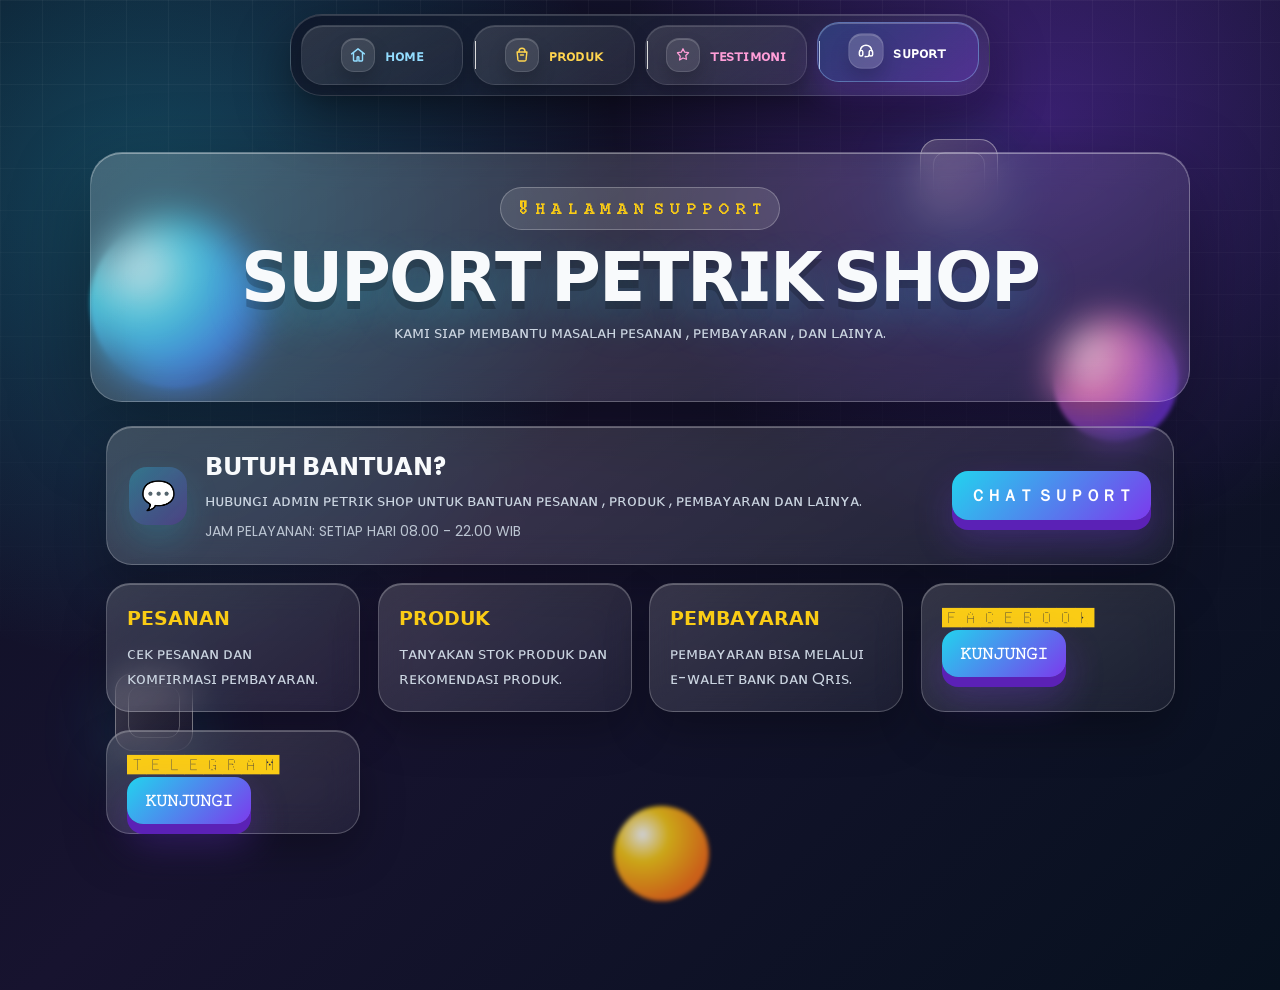
<file: support.html>
<!doctype html>
<html lang="id">
<head>
  <meta charset="UTF-8" />
  <meta name="viewport" content="width=device-width, initial-scale=1.0, viewport-fit=cover" />
  <title>ꜱᴜᴘᴏʀᴛ ᴘᴇᴛʀɪᴋ ꜱʜᴏᴘ</title>
  <link rel="preconnect" href="https://fonts.googleapis.com">
  <link rel="preconnect" href="https://fonts.gstatic.com" crossorigin>
  <link href="https://fonts.googleapis.com/css2?family=Poppins:wght@400;500;600;700;800&display=swap" rel="stylesheet">
  <link rel="stylesheet" href="styles.css" />
</head>
<body>
  <div class="scene-bg" aria-hidden="true">
    <span class="orb orb-1"></span>
    <span class="orb orb-2"></span>
    <span class="orb orb-3"></span>
    <span class="cube cube-1"></span>
    <span class="cube cube-2"></span>
  </div>

  <nav class="top-nav" aria-label="Menu utama website">
    <a class="nav-pill nav-home" data-section="home" href="index.html">
      <span class="top-nav-icon" aria-hidden="true">
        <svg viewBox="0 0 24 24" fill="none" xmlns="http://www.w3.org/2000/svg">
          <path d="M3.5 10.5 12 3.8l8.5 6.7" stroke="currentColor" stroke-width="1.9" stroke-linecap="round" stroke-linejoin="round"/>
          <path d="M6 9.8V19a1 1 0 0 0 1 1h3.8v-4.7a1 1 0 0 1 1-1h.4a1 1 0 0 1 1 1V20H17a1 1 0 0 0 1-1V9.8" stroke="currentColor" stroke-width="1.9" stroke-linecap="round" stroke-linejoin="round"/>
        </svg>
      </span>
      <span class="top-nav-label">ʜᴏᴍᴇ</span>
    </a>
    <a class="nav-pill nav-product" data-section="produk" href="produk.html">
      <span class="top-nav-icon" aria-hidden="true">
        <svg viewBox="0 0 24 24" fill="none" xmlns="http://www.w3.org/2000/svg">
          <path d="M8 8V6.8A4 4 0 0 1 12 3a4 4 0 0 1 4 3.8V8" stroke="currentColor" stroke-width="1.9" stroke-linecap="round" stroke-linejoin="round"/>
          <path d="M5.5 8h13l-1.1 10.5A2 2 0 0 1 15.4 20H8.6a2 2 0 0 1-2-1.5L5.5 8Z" stroke="currentColor" stroke-width="1.9" stroke-linejoin="round"/>
          <path d="M10 12h4" stroke="currentColor" stroke-width="1.9" stroke-linecap="round"/>
        </svg>
      </span>
      <span class="top-nav-label">ᴘʀᴏᴅᴜᴋ</span>
    </a>
    <a class="nav-pill nav-testimoni" data-section="testimoni" href="testimoni.html">
      <span class="top-nav-icon" aria-hidden="true">
        <svg viewBox="0 0 24 24" fill="none" xmlns="http://www.w3.org/2000/svg">
          <path d="M12 3.6l2.28 4.63 5.12.74-3.7 3.61.87 5.1L12 15.98 7.43 18.7l.87-5.1L4.6 8.97l5.12-.74L12 3.6Z" stroke="currentColor" stroke-width="1.7" stroke-linejoin="round"/>
        </svg>
      </span>
      <span class="top-nav-label">ᴛᴇꜱᴛɪᴍᴏɴɪ</span>
    </a>
    <a class="nav-pill nav-support" data-section="support" href="support.html">
      <span class="top-nav-icon" aria-hidden="true">
        <svg viewBox="0 0 24 24" fill="none" xmlns="http://www.w3.org/2000/svg">
          <path d="M4.5 12a7.5 7.5 0 0 1 15 0" stroke="currentColor" stroke-width="1.9" stroke-linecap="round"/>
          <rect x="3.5" y="11.2" width="4.4" height="7.3" rx="2" stroke="currentColor" stroke-width="1.9"/>
          <rect x="16.1" y="11.2" width="4.4" height="7.3" rx="2" stroke="currentColor" stroke-width="1.9"/>
          <path d="M12 19.2h1.8a2 2 0 0 0 2-2" stroke="currentColor" stroke-width="1.9" stroke-linecap="round" stroke-linejoin="round"/>
          <circle cx="11.1" cy="19.2" r="1.1" fill="currentColor"/>
        </svg>
      </span>
      <span class="top-nav-label">ꜱᴜᴘᴏʀᴛ</span>
    </a>
  </nav>

  <header class="page-header">
    <span class="eyebrow">🎖𝙷𝙰𝙻𝙰𝙼𝙰𝙽 𝚂𝚄𝙿𝙿𝙾𝚁𝚃</span>
    <h1>𝗦𝗨𝗣𝗢𝗥𝗧 𝗣𝗘𝗧𝗥𝗜𝗞 𝗦𝗛𝗢𝗣</h1>
    <p>ᴋᴀᴍɪ ꜱɪᴀᴘ ᴍᴇᴍʙᴀɴᴛᴜ ᴍᴀꜱᴀʟᴀʜ ᴘᴇꜱᴀɴᴀɴ , ᴘᴇᴍʙᴀʏᴀʀᴀɴ , ᴅᴀɴ ʟᴀɪɴʏᴀ.</p>
  </header>

  <main>
    <section class="support-section support-page-section">
      <div class="support-card">
        <span class="support-icon">💬</span>
        <div>
          <h2>𝗕𝗨𝗧𝗨𝗛 𝗕𝗔𝗡𝗧𝗨𝗔𝗡?</h2>
          <p>ʜᴜʙᴜɴɢɪ ᴀᴅᴍɪɴ ᴘᴇᴛʀɪᴋ ꜱʜᴏᴘ ᴜɴᴛᴜᴋ ʙᴀɴᴛᴜᴀɴ ᴘᴇꜱᴀɴᴀɴ , ᴘʀᴏᴅᴜᴋ , ᴘᴇᴍʙᴀʏᴀʀᴀɴ ᴅᴀɴ ʟᴀɪɴʏᴀ.</p>
          <p class="support-note">JAM PELAYANAN: SETIAP HARI 08.00 - 22.00 WIB</p>
        </div>
        <a class="support-button" href="https://wa.me/6287761057674" target="_blank" rel="noopener">ＣＨＡＴ ＳＵＰＯＲＴ</a>
      </div>

      <div class="faq-grid">
        <article class="faq-card"><h3>𝗣𝗘𝗦𝗔𝗡𝗔𝗡</h3><p>ᴄᴇᴋ ᴘᴇꜱᴀɴᴀɴ ᴅᴀɴ ᴋᴏᴍꜰɪʀᴍᴀꜱɪ ᴘᴇᴍʙᴀʏᴀʀᴀɴ.</p></article>
        <article class="faq-card"><h3>𝗣𝗥𝗢𝗗𝗨𝗞</h3><p>ᴛᴀɴʏᴀᴋᴀɴ ꜱᴛᴏᴋ ᴘʀᴏᴅᴜᴋ ᴅᴀɴ ʀᴇᴋᴏᴍᴇɴᴅᴀꜱɪ ᴘʀᴏᴅᴜᴋ.</p></article>
        <article class="faq-card"><h3>𝗣𝗘𝗠𝗕𝗔𝗬𝗔𝗥𝗔𝗡</h3><p>ᴘᴇᴍʙᴀʏᴀʀᴀɴ ʙɪꜱᴀ ᴍᴇʟᴀʟᴜɪ ᴇ-ᴡᴀʟᴇᴛ ʙᴀɴᴋ ᴅᴀɴ Qʀɪꜱ.</p></article>
        <article class="faq-card"><h3>🅵🅰🅲🅴🅱🅾🅾🅺</h3><a class="support-button" href="https://www.facebook.com/profile.php?id=61589025432531" target="_blank" rel="noopener">𝙺𝚄𝙽𝙹𝚄𝙽𝙶𝙸</a></article>
        <article class="faq-card"><h3>🆃🅴🅻🅴🅶🆁🅰🅼</h3><a class="support-button" href="https://t.me/petrikshop02" target="_blank" rel="noopener">𝙺𝚄𝙽𝙹𝚄𝙽𝙶𝙸</a></article>    
      </div>
    </section>
  </main>


  <nav class="bottom-nav" aria-label="Menu bawah">
    <a class="nav-link" href="index.html" data-page="home">
      <span class="nav-icon nav-icon-home" aria-hidden="true">
        <svg viewBox="0 0 24 24" fill="none" xmlns="http://www.w3.org/2000/svg">
          <path d="M3 10.5L12 3l9 7.5" stroke="currentColor" stroke-width="1.9" stroke-linecap="round" stroke-linejoin="round"/>
          <path d="M5.5 9.5V20a1 1 0 0 0 1 1H10v-5a1 1 0 0 1 1-1h2a1 1 0 0 1 1 1v5h3.5a1 1 0 0 0 1-1V9.5" stroke="currentColor" stroke-width="1.9" stroke-linecap="round" stroke-linejoin="round"/>
        </svg>
      </span>
      <span>HOME</span>
    </a>
    <a class="nav-link" href="produk.html" data-page="produk">
      <span class="nav-icon nav-icon-product" aria-hidden="true">
        <svg viewBox="0 0 24 24" fill="none" xmlns="http://www.w3.org/2000/svg">
          <path d="M6 8h12l-1.1 10.1a2 2 0 0 1-2 1.9H9.1a2 2 0 0 1-2-1.9L6 8Z" stroke="currentColor" stroke-width="1.9" stroke-linejoin="round"/>
          <path d="M9 9V7a3 3 0 0 1 6 0v2" stroke="currentColor" stroke-width="1.9" stroke-linecap="round" stroke-linejoin="round"/>
          <path d="M10 12.5h4" stroke="currentColor" stroke-width="1.9" stroke-linecap="round"/>
        </svg>
      </span>
      <span>PRODUK</span>
    </a>
    <a class="nav-link" href="support.html" data-page="support">
      <span class="nav-icon nav-icon-support" aria-hidden="true">
        <svg viewBox="0 0 24 24" fill="none" xmlns="http://www.w3.org/2000/svg">
          <path d="M4.5 12a7.5 7.5 0 1 1 15 0" stroke="currentColor" stroke-width="1.9" stroke-linecap="round"/>
          <rect x="3.5" y="11.5" width="4" height="7" rx="2" stroke="currentColor" stroke-width="1.9"/>
          <rect x="16.5" y="11.5" width="4" height="7" rx="2" stroke="currentColor" stroke-width="1.9"/>
          <path d="M12 19.5h2.2a1.8 1.8 0 0 0 1.8-1.8v-.2" stroke="currentColor" stroke-width="1.9" stroke-linecap="round" stroke-linejoin="round"/>
          <circle cx="11.2" cy="19.6" r="1.2" fill="currentColor"/>
        </svg>
      </span>
      <span>SUPPORT</span>
    </a>
  </nav>

  <script src="app.js"></script>
</body>
</html>
</file>
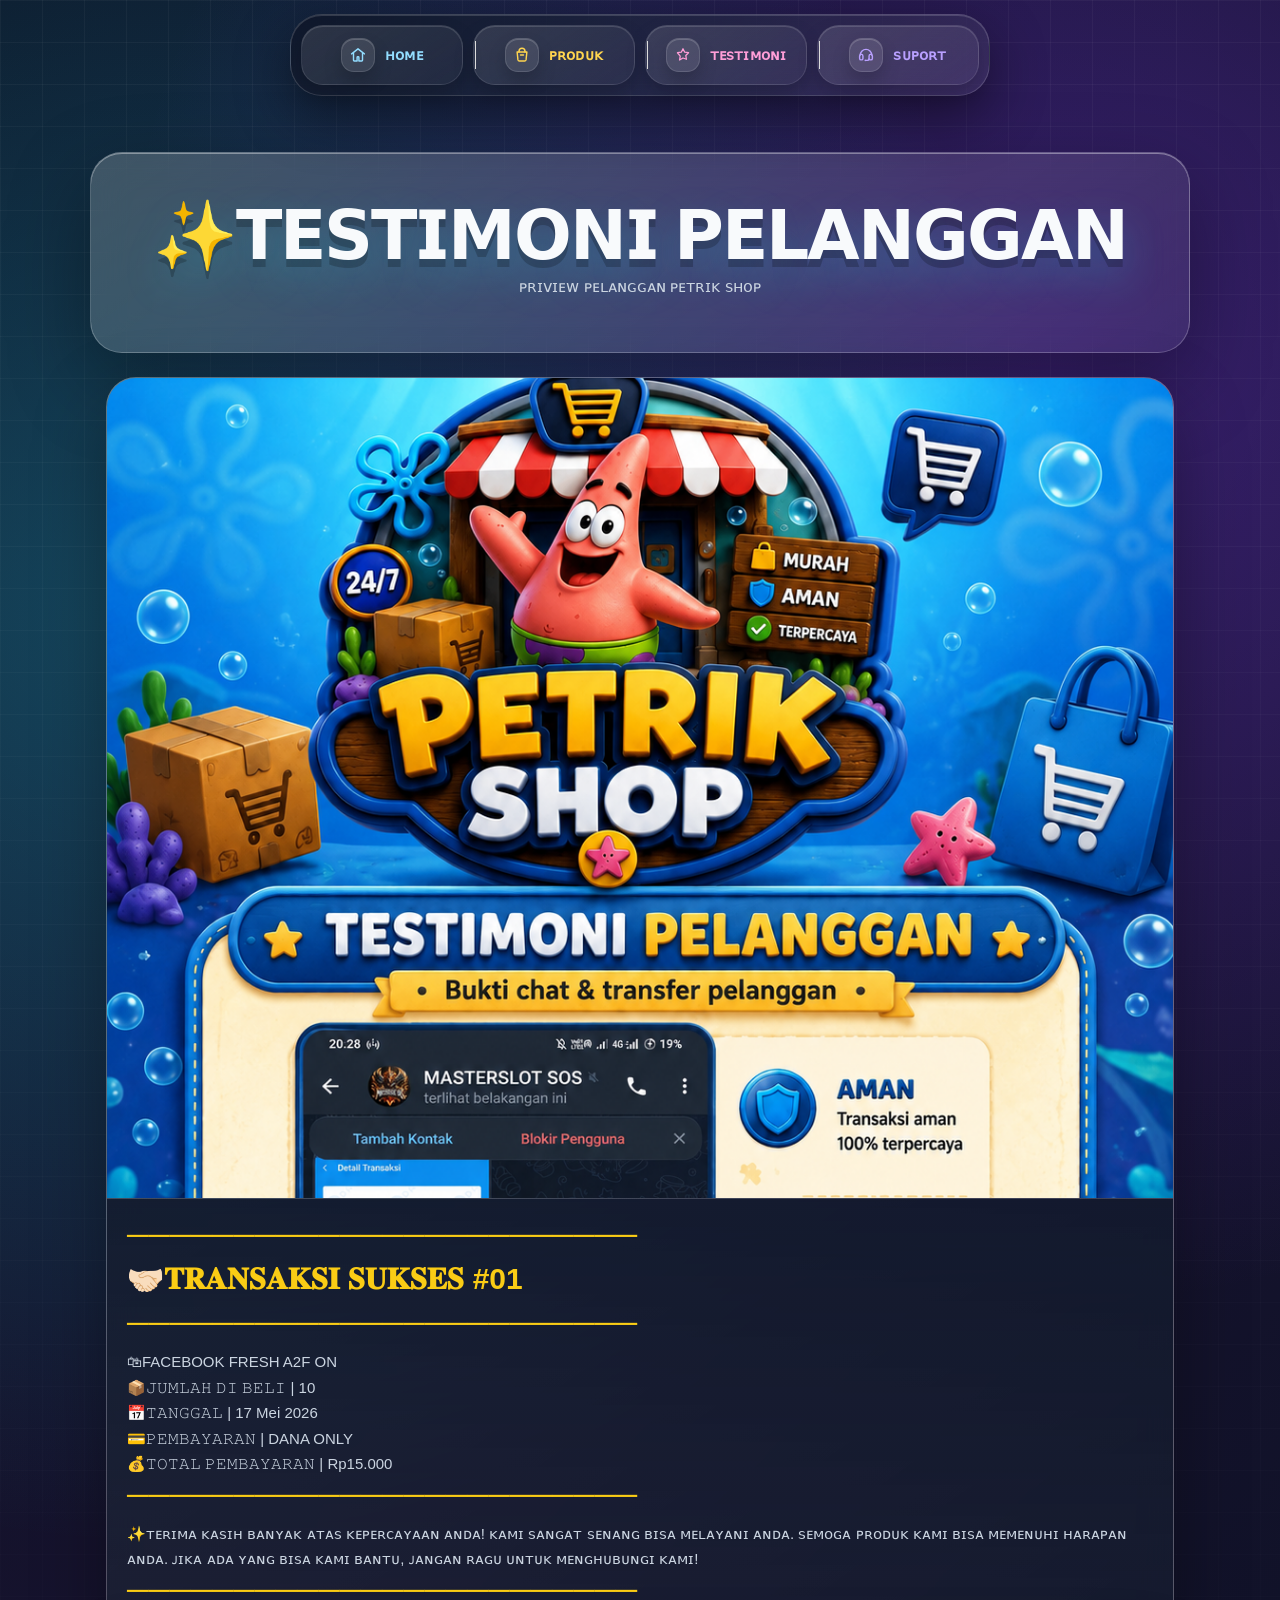
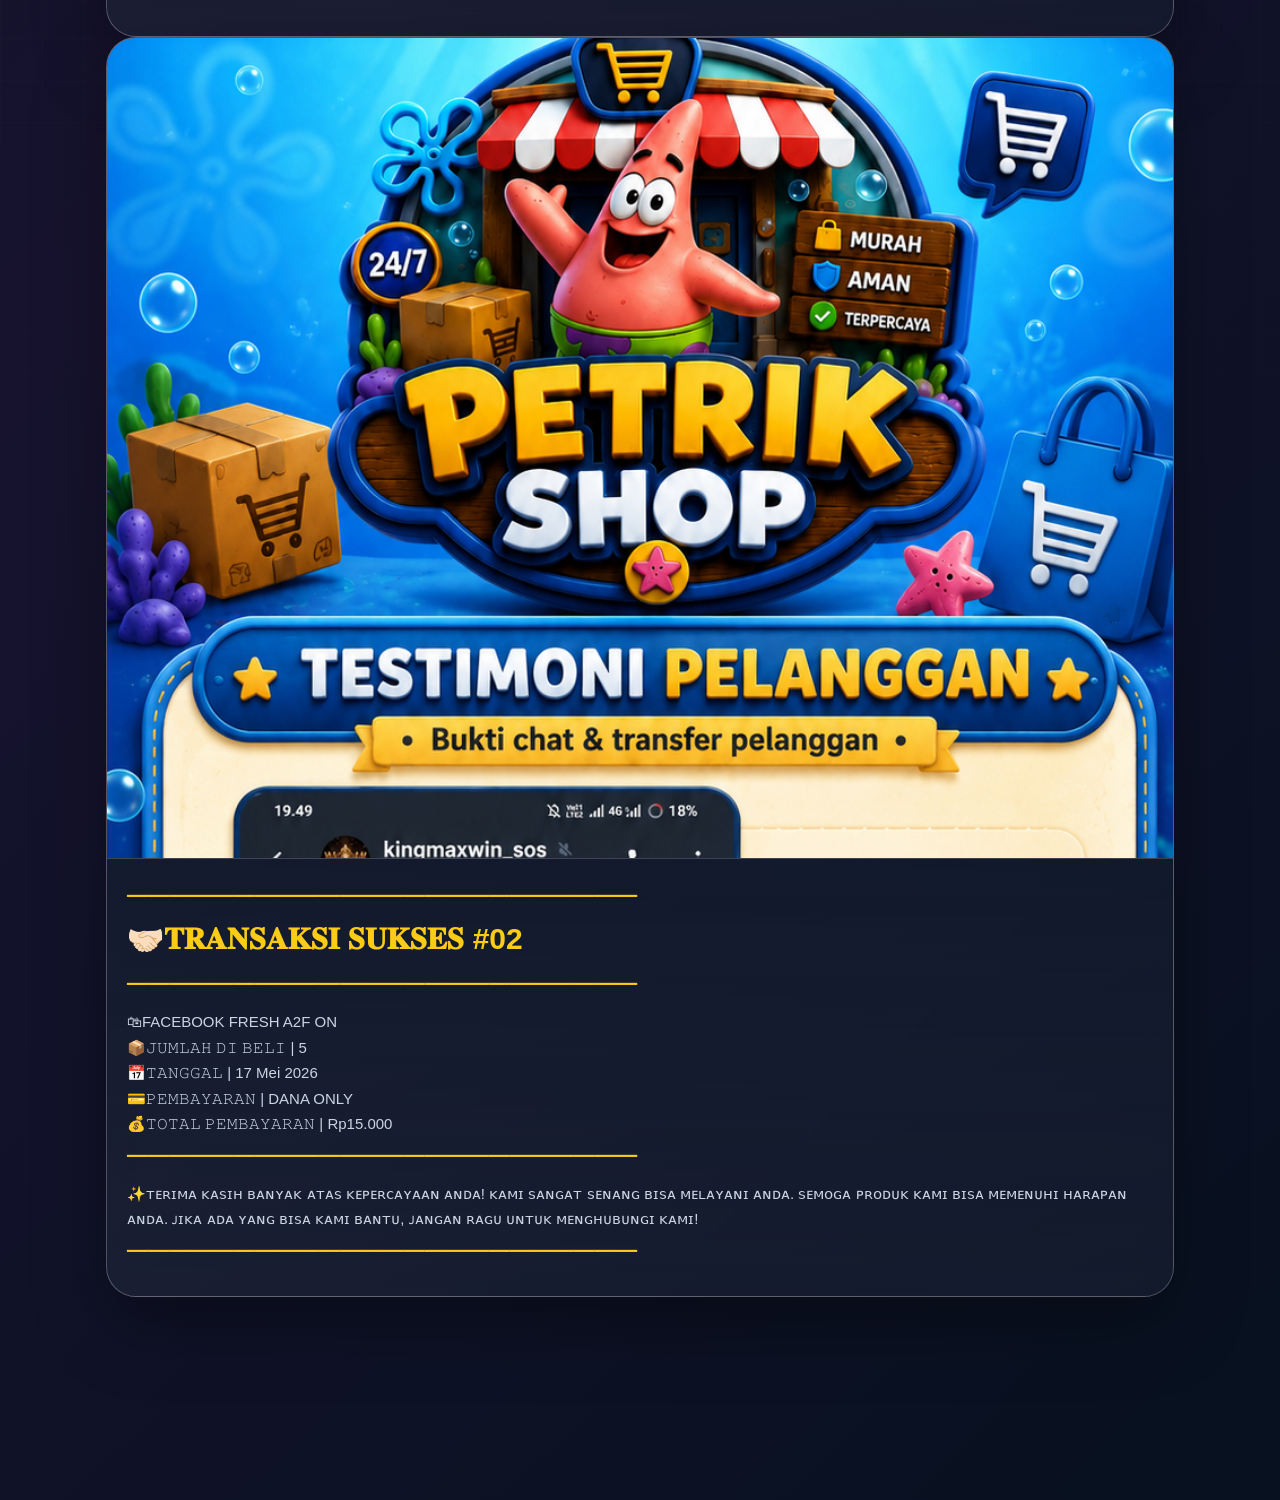
<file: testimoni.html>
<!doctype html>
<html lang="id">
<head>
<meta charset="UTF-8">
<meta name="viewport" content="width=device-width,initial-scale=1">
<title>PETRIK SHOP - TESTIMONI</title>
<link rel="stylesheet" href="styles.css">
</head>
<body>

  <nav class="top-nav" aria-label="Menu utama website">
    <a class="nav-pill nav-home" data-section="home" href="index.html">
      <span class="top-nav-icon" aria-hidden="true">
        <svg viewBox="0 0 24 24" fill="none" xmlns="http://www.w3.org/2000/svg">
          <path d="M3.5 10.5 12 3.8l8.5 6.7" stroke="currentColor" stroke-width="1.9" stroke-linecap="round" stroke-linejoin="round"/>
          <path d="M6 9.8V19a1 1 0 0 0 1 1h3.8v-4.7a1 1 0 0 1 1-1h.4a1 1 0 0 1 1 1V20H17a1 1 0 0 0 1-1V9.8" stroke="currentColor" stroke-width="1.9" stroke-linecap="round" stroke-linejoin="round"/>
        </svg>
      </span>
      <span class="top-nav-label">ʜᴏᴍᴇ</span>
    </a>
    <a class="nav-pill nav-product" data-section="produk" href="produk.html">
      <span class="top-nav-icon" aria-hidden="true">
        <svg viewBox="0 0 24 24" fill="none" xmlns="http://www.w3.org/2000/svg">
          <path d="M8 8V6.8A4 4 0 0 1 12 3a4 4 0 0 1 4 3.8V8" stroke="currentColor" stroke-width="1.9" stroke-linecap="round" stroke-linejoin="round"/>
          <path d="M5.5 8h13l-1.1 10.5A2 2 0 0 1 15.4 20H8.6a2 2 0 0 1-2-1.5L5.5 8Z" stroke="currentColor" stroke-width="1.9" stroke-linejoin="round"/>
          <path d="M10 12h4" stroke="currentColor" stroke-width="1.9" stroke-linecap="round"/>
        </svg>
      </span>
      <span class="top-nav-label">ᴘʀᴏᴅᴜᴋ</span>
    </a>
    <a class="nav-pill nav-testimoni" data-section="testimoni" href="testimoni.html">
      <span class="top-nav-icon" aria-hidden="true">
        <svg viewBox="0 0 24 24" fill="none" xmlns="http://www.w3.org/2000/svg">
          <path d="M12 3.6l2.28 4.63 5.12.74-3.7 3.61.87 5.1L12 15.98 7.43 18.7l.87-5.1L4.6 8.97l5.12-.74L12 3.6Z" stroke="currentColor" stroke-width="1.7" stroke-linejoin="round"/>
        </svg>
      </span>
      <span class="top-nav-label">ᴛᴇꜱᴛɪᴍᴏɴɪ</span>
    </a>
    <a class="nav-pill nav-support" data-section="support" href="support.html">
      <span class="top-nav-icon" aria-hidden="true">
        <svg viewBox="0 0 24 24" fill="none" xmlns="http://www.w3.org/2000/svg">
          <path d="M4.5 12a7.5 7.5 0 0 1 15 0" stroke="currentColor" stroke-width="1.9" stroke-linecap="round"/>
          <rect x="3.5" y="11.2" width="4.4" height="7.3" rx="2" stroke="currentColor" stroke-width="1.9"/>
          <rect x="16.1" y="11.2" width="4.4" height="7.3" rx="2" stroke="currentColor" stroke-width="1.9"/>
          <path d="M12 19.2h1.8a2 2 0 0 0 2-2" stroke="currentColor" stroke-width="1.9" stroke-linecap="round" stroke-linejoin="round"/>
          <circle cx="11.1" cy="19.2" r="1.1" fill="currentColor"/>
        </svg>
      </span>
      <span class="top-nav-label">ꜱᴜᴘᴏʀᴛ</span>
    </a>
  </nav>
  
<header class="page-header">
<h1>✨𝗧𝗘𝗦𝗧𝗜𝗠𝗢𝗡𝗜 𝗣𝗘𝗟𝗔𝗡𝗚𝗚𝗔𝗡</h1>
<p>​ᴘʀɪᴠɪᴇᴡ ᴘᴇʟᴀɴɢɢᴀɴ ᴘᴇᴛʀɪᴋ ꜱʜᴏᴘ​</p>
</header>

<main>
<section class="testimonial-gallery-section">

<!-- ================= TESTIMONI 01 ================= -->
<article class="testimonial-feature-card">
<img class="testimonial-feature-image"
src="testimoni01.png"
alt="Testimoni 01"
loading="lazy">

<div class="testimonial-description">
<h2>────────────────────────</h2>
<h2>🤝🏻𝐓𝐑𝐀𝐍𝐒𝐀𝐊𝐒𝐈 𝐒𝐔𝐊𝐒𝐄𝐒 #01</h2>
<h2>────────────────────────</h2>
<p>🛍FACEBOOK FRESH A2F ON</p>
<p>📦𝙹𝚄𝙼𝙻𝙰𝙷 𝙳𝙸 𝙱𝙴𝙻𝙸 | 10</p>
<p>📅𝚃𝙰𝙽𝙶𝙶𝙰𝙻 | 17 Mei 2026</p>
<p>💳𝙿𝙴𝙼𝙱𝙰𝚈𝙰𝚁𝙰𝙽 | DANA ONLY</p>
<p>💰𝚃𝙾𝚃𝙰𝙻 𝙿𝙴𝙼𝙱𝙰𝚈𝙰𝚁𝙰𝙽 | Rp15.000</p>
<h2>────────────────────────</h2>
<p>✨ᴛᴇʀɪᴍᴀ ᴋᴀꜱɪʜ ʙᴀɴʏᴀᴋ ᴀᴛᴀꜱ ᴋᴇᴘᴇʀᴄᴀʏᴀᴀɴ ᴀɴᴅᴀ! ᴋᴀᴍɪ ꜱᴀɴɢᴀᴛ ꜱᴇɴᴀɴɢ ʙɪꜱᴀ ᴍᴇʟᴀʏᴀɴɪ ᴀɴᴅᴀ. ꜱᴇᴍᴏɢᴀ ᴘʀᴏᴅᴜᴋ ᴋᴀᴍɪ ʙɪꜱᴀ ᴍᴇᴍᴇɴᴜʜɪ ʜᴀʀᴀᴘᴀɴ ᴀɴᴅᴀ. ᴊɪᴋᴀ ᴀᴅᴀ ʏᴀɴɢ ʙɪꜱᴀ ᴋᴀᴍɪ ʙᴀɴᴛᴜ, ᴊᴀɴɢᴀɴ ʀᴀɢᴜ ᴜɴᴛᴜᴋ ᴍᴇɴɢʜᴜʙᴜɴɢɪ ᴋᴀᴍɪ!</p>
<h2>────────────────────────</h2>
  
</div>
</article>


<!-- ================= TESTIMONI 02 ================= -->
<article class="testimonial-feature-card">
<img class="testimonial-feature-image"
src="testimoni02.png"
alt="Testimoni 02"
loading="lazy">

<div class="testimonial-description">
<h2>────────────────────────</h2>
<h2>🤝🏻𝐓𝐑𝐀𝐍𝐒𝐀𝐊𝐒𝐈 𝐒𝐔𝐊𝐒𝐄𝐒 #02</h2>
<h2>────────────────────────</h2>
<p>🛍FACEBOOK FRESH A2F ON</p>
<p>📦𝙹𝚄𝙼𝙻𝙰𝙷 𝙳𝙸 𝙱𝙴𝙻𝙸 | 5</p>
<p>📅𝚃𝙰𝙽𝙶𝙶𝙰𝙻 | 17 Mei 2026</p>
<p>💳𝙿𝙴𝙼𝙱𝙰𝚈𝙰𝚁𝙰𝙽 | DANA ONLY</p>
<p>💰𝚃𝙾𝚃𝙰𝙻 𝙿𝙴𝙼𝙱𝙰𝚈𝙰𝚁𝙰𝙽 | Rp15.000</p>
<h2>────────────────────────</h2>
<p>✨ᴛᴇʀɪᴍᴀ ᴋᴀꜱɪʜ ʙᴀɴʏᴀᴋ ᴀᴛᴀꜱ ᴋᴇᴘᴇʀᴄᴀʏᴀᴀɴ ᴀɴᴅᴀ! ᴋᴀᴍɪ ꜱᴀɴɢᴀᴛ ꜱᴇɴᴀɴɢ ʙɪꜱᴀ ᴍᴇʟᴀʏᴀɴɪ ᴀɴᴅᴀ. ꜱᴇᴍᴏɢᴀ ᴘʀᴏᴅᴜᴋ ᴋᴀᴍɪ ʙɪꜱᴀ ᴍᴇᴍᴇɴᴜʜɪ ʜᴀʀᴀᴘᴀɴ ᴀɴᴅᴀ. ᴊɪᴋᴀ ᴀᴅᴀ ʏᴀɴɢ ʙɪꜱᴀ ᴋᴀᴍɪ ʙᴀɴᴛᴜ, ᴊᴀɴɢᴀɴ ʀᴀɢᴜ ᴜɴᴛᴜᴋ ᴍᴇɴɢʜᴜʙᴜɴɢɪ ᴋᴀᴍɪ!</p>
<h2>────────────────────────</h2>

</div>
</article>


<!-- COPY BLOK INI UNTUK TESTIMONI BARU
Ganti:
testimoni03.png
TESTIMONI #03
isi teks
-->

</section>
</main>

</body>
</html>
</file>
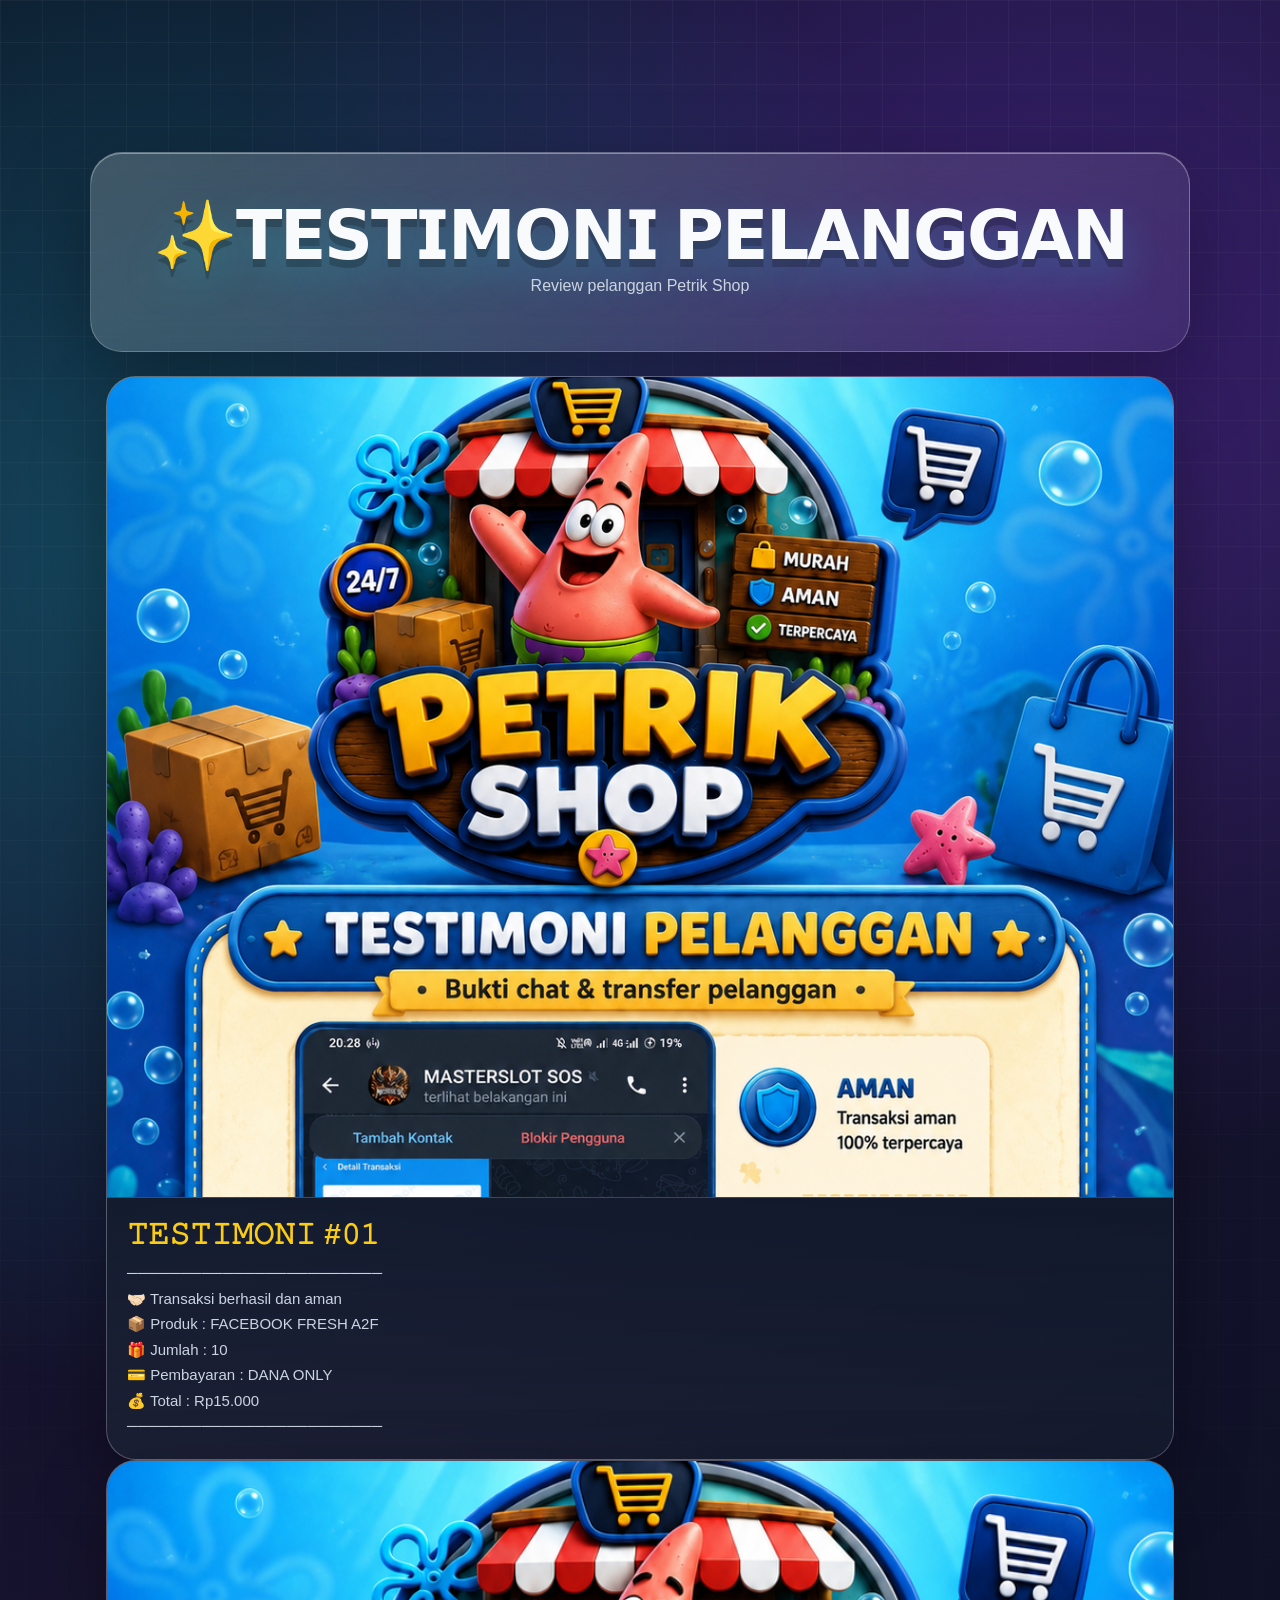
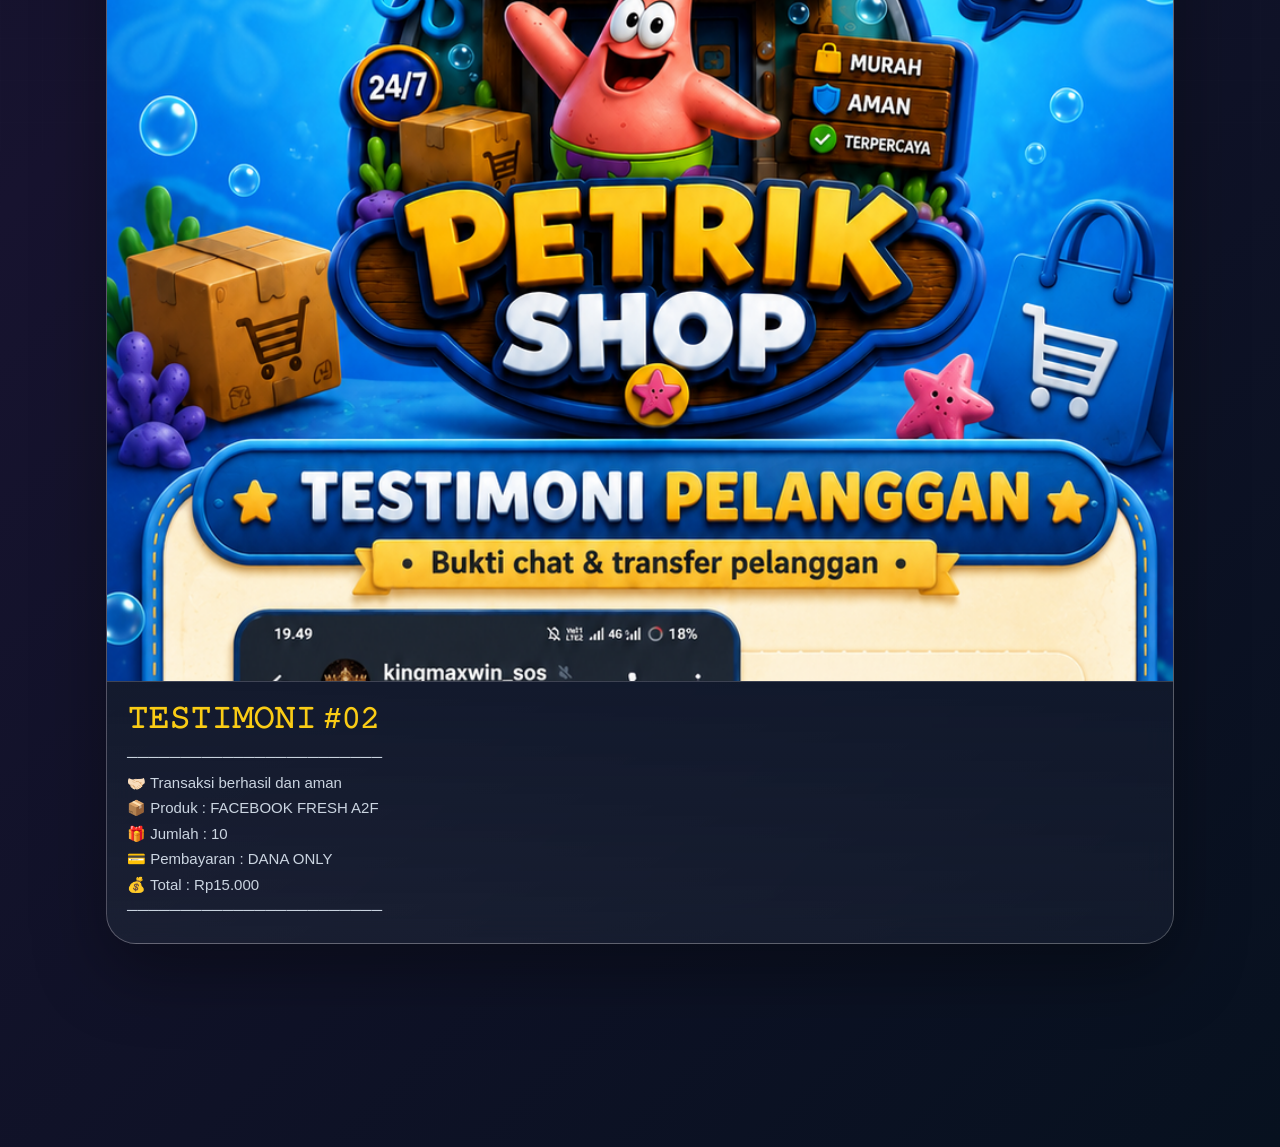
<file: testimoni_rapi.html>
<!doctype html>
<html lang="id">
<head>
<meta charset="UTF-8">
<meta name="viewport" content="width=device-width,initial-scale=1">
<title>PETRIK SHOP - TESTIMONI</title>
<link rel="stylesheet" href="styles.css">
</head>
<body>

<header class="page-header">
<h1>✨𝗧𝗘𝗦𝗧𝗜𝗠𝗢𝗡𝗜 𝗣𝗘𝗟𝗔𝗡𝗚𝗚𝗔𝗡</h1>
<p>Review pelanggan Petrik Shop</p>
</header>

<main>
<section class="testimonial-gallery-section">

<!-- ================= TESTIMONI 01 ================= -->
<article class="testimonial-feature-card">
<img class="testimonial-feature-image"
src="testimoni01.png"
alt="Testimoni 01"
loading="lazy">

<div class="testimonial-description">
<h2>𝚃𝙴𝚂𝚃𝙸𝙼𝙾𝙽𝙸 #𝟶𝟷</h2>

<p>────────────────────────</p>
<p>🤝🏻 Transaksi berhasil dan aman</p>
<p>📦 Produk : FACEBOOK FRESH A2F</p>
<p>🎁 Jumlah : 10</p>
<p>💳 Pembayaran : DANA ONLY</p>
<p>💰 Total : Rp15.000</p>
<p>────────────────────────</p>

</div>
</article>


<!-- ================= TESTIMONI 02 ================= -->
<article class="testimonial-feature-card">
<img class="testimonial-feature-image"
src="testimoni02.png"
alt="Testimoni 02"
loading="lazy">

<div class="testimonial-description">
<h2>𝚃𝙴𝚂𝚃𝙸𝙼𝙾𝙽𝙸 #𝟶𝟸</h2>

<p>────────────────────────</p>
<p>🤝🏻 Transaksi berhasil dan aman</p>
<p>📦 Produk : FACEBOOK FRESH A2F</p>
<p>🎁 Jumlah : 10</p>
<p>💳 Pembayaran : DANA ONLY</p>
<p>💰 Total : Rp15.000</p>
<p>────────────────────────</p>

</div>
</article>


<!-- COPY BLOK INI UNTUK TESTIMONI BARU
Ganti:
testimoni03.png
TESTIMONI #03
isi teks
-->

</section>
</main>

</body>
</html>
</file>
<file: styles.css>
:root {
  --bg: #0c1022;
  --card: rgba(255, 255, 255, 0.12);
  --card-strong: rgba(255, 255, 255, 0.2);
  --primary: #7c3aed;
  --primary-dark: #5b21b6;
  --accent: #22d3ee;
  --gold: #facc15;
  --text: #f8fafc;
  --muted: #cbd5e1;
  --border: rgba(255, 255, 255, 0.22);
  --shadow: rgba(0, 0, 0, 0.35);
}

* { box-sizing: border-box; }

html { scroll-behavior: smooth; }

body {
  margin: 0;
  min-height: 100vh;
  font-family: "Poppins", Arial, Helvetica, sans-serif;
  background:
    radial-gradient(circle at 12% 20%, rgba(34, 211, 238, 0.28), transparent 34%),
    radial-gradient(circle at 82% 12%, rgba(124, 58, 237, 0.35), transparent 32%),
    linear-gradient(135deg, #0c1022 0%, #17132f 45%, #07111f 100%);
  color: var(--text);
  overflow-x: hidden;
  perspective: 1200px;
  padding-bottom: calc(130px + env(safe-area-inset-bottom));
}

body::before {
  content: "";
  position: fixed;
  inset: 0;
  pointer-events: none;
  background-image:
    linear-gradient(rgba(255,255,255,.045) 1px, transparent 1px),
    linear-gradient(90deg, rgba(255,255,255,.045) 1px, transparent 1px);
  background-size: 42px 42px;
  mask-image: linear-gradient(to bottom, rgba(0,0,0,.9), transparent 75%);
  animation: gridMove 15s linear infinite;
}

.scene-bg,
.scene-bg span {
  pointer-events: none;
  position: fixed;
  z-index: -1;
}

.orb {
  width: 170px;
  height: 170px;
  border-radius: 50%;
  filter: blur(2px);
  opacity: .8;
  animation: floatOrb 8s ease-in-out infinite;
}

.orb-1 {
  left: 7%;
  top: 22%;
  background: radial-gradient(circle at 30% 30%, #fff, #22d3ee 32%, #2563eb 72%);
}

.orb-2 {
  right: 8%;
  top: 32%;
  width: 125px;
  height: 125px;
  background: radial-gradient(circle at 30% 30%, #fff, #f472b6 28%, #7c3aed 72%);
  animation-delay: -2s;
}

.orb-3 {
  left: 48%;
  bottom: 9%;
  width: 95px;
  height: 95px;
  background: radial-gradient(circle at 30% 30%, #fff, #facc15 28%, #f97316 72%);
  animation-delay: -4s;
}

.cube {
  width: 78px;
  height: 78px;
  border: 1px solid rgba(255,255,255,.45);
  background: linear-gradient(135deg, rgba(255,255,255,.22), rgba(255,255,255,.03));
  border-radius: 18px;
  transform-style: preserve-3d;
  animation: spinCube 10s linear infinite;
  box-shadow: 0 20px 80px rgba(34, 211, 238, .2);
}

.cube::after {
  content: "";
  position: absolute;
  inset: 12px;
  border-radius: 12px;
  border: 1px solid rgba(255,255,255,.35);
  transform: translateZ(28px);
}

.cube-1 { top: 68%; left: 9%; }
.cube-2 { top: 14%; right: 22%; animation-delay: -5s; }

.site-header {
  padding: 56px 20px 34px;
  text-align: center;
  position: relative;
  transform-style: preserve-3d;
}

.hero-content {
  max-width: 980px;
  margin: 0 auto;
  padding: 42px 24px;
  border: 1px solid var(--border);
  border-radius: 34px;
  background: linear-gradient(145deg, rgba(255,255,255,.2), rgba(255,255,255,.06));
  box-shadow: 0 28px 80px var(--shadow), inset 0 1px 0 rgba(255,255,255,.38);
  backdrop-filter: blur(18px);
  animation: heroIn .9s ease both, heroFloat 5s ease-in-out infinite .9s;
}

.eyebrow {
  display: inline-flex;
  padding: 8px 14px;
  border: 1px solid rgba(255,255,255,.25);
  border-radius: 999px;
  background: rgba(255,255,255,.12);
  color: var(--gold);
  font-weight: 700;
  letter-spacing: .4px;
}

.hero-logo {
  width: min(260px, 72vw);
  margin: 0 auto 12px;
  display: flex;
  align-items: center;
  justify-content: center;
  position: relative;
  transform: translateZ(24px);
}

.hero-logo img {
  width: 100%;
  height: auto;
  display: block;
  object-fit: contain;
  filter: drop-shadow(0 18px 34px rgba(0, 0, 0, .32));
  animation: heroLogoFloat 5s ease-in-out infinite;
}


.site-header h1 {
  margin: 14px 0 6px;
  font-size: clamp(42px, 8vw, 86px);
  line-height: .95;
  letter-spacing: -3px;
  text-shadow: 0 8px 0 rgba(0,0,0,.22), 0 18px 42px rgba(34,211,238,.38);
}

.site-header p {
  color: var(--muted);
  margin: 0 auto 22px;
  max-width: 640px;
}

.cart-button, .checkout-button, .add-button {
  border: none;
  color: white;
  border-radius: 16px;
  cursor: pointer;
  padding: 12px 18px;
  font-weight: 700;
  background: linear-gradient(135deg, var(--accent), var(--primary));
  box-shadow: 0 12px 0 var(--primary-dark), 0 22px 40px rgba(124,58,237,.32);
  transform: translateY(0) translateZ(16px);
  transition: transform .22s ease, box-shadow .22s ease, filter .22s ease;
}

.cart-button:hover, .checkout-button:hover, .add-button:hover {
  transform: translateY(-5px) translateZ(24px) scale(1.03);
  box-shadow: 0 17px 0 var(--primary-dark), 0 28px 60px rgba(34,211,238,.28);
  filter: saturate(1.18);
}

.cart-button:active, .checkout-button:active, .add-button:active {
  transform: translateY(8px) translateZ(5px);
  box-shadow: 0 4px 0 var(--primary-dark), 0 12px 20px rgba(124,58,237,.22);
}

.controls {
  max-width: 1100px;
  margin: 22px auto 28px;
  display: flex;
  gap: 14px;
  padding: 0 16px;
  animation: fadeUp .8s ease both .15s;
}

.controls input, .controls select {
  flex: 1;
  padding: 14px 16px;
  border-radius: 16px;
  border: 1px solid var(--border);
  background: rgba(255,255,255,.12);
  color: var(--text);
  box-shadow: inset 0 1px 0 rgba(255,255,255,.2), 0 14px 30px rgba(0,0,0,.18);
  outline: none;
  backdrop-filter: blur(12px);
}

.controls input::placeholder { color: rgba(248,250,252,.62); }
.controls select option { color: #111827; }

.controls input:focus, .controls select:focus {
  border-color: rgba(34,211,238,.8);
  box-shadow: 0 0 0 4px rgba(34,211,238,.14), 0 16px 40px rgba(0,0,0,.22);
}

.product-list {
  max-width: 1100px;
  margin: 0 auto;
  display: grid;
  grid-template-columns: repeat(auto-fit, minmax(230px, 1fr));
  gap: 22px;
  padding: 0 16px 42px;
  transform-style: preserve-3d;
}

.product-card {
  position: relative;
  min-height: 220px;
  overflow: hidden;
  background: linear-gradient(145deg, rgba(255,255,255,.18), rgba(255,255,255,.06));
  border: 1px solid var(--border);
  border-radius: 26px;
  padding: 22px;
  box-shadow: 0 24px 50px rgba(0,0,0,.3), inset 0 1px 0 rgba(255,255,255,.3);
  backdrop-filter: blur(16px);
  transform-style: preserve-3d;
  transform: rotateX(0deg) rotateY(0deg) translateZ(0);
  animation: cardPop .7s cubic-bezier(.18,.89,.32,1.28) both;
  animation-delay: var(--delay, 0s);
  transition: transform .28s ease, box-shadow .28s ease, border-color .28s ease;
}

.product-card::before {
  content: "";
  position: absolute;
  width: 160px;
  height: 160px;
  top: -72px;
  right: -62px;
  border-radius: 50%;
  background: radial-gradient(circle, rgba(34,211,238,.7), transparent 68%);
  transform: translateZ(-10px);
}

.product-card::after {
  content: "";
  display: none;
}

.product-card:hover {
  transform: rotateX(8deg) rotateY(-10deg) translateY(-10px) translateZ(34px);
  box-shadow: 0 34px 70px rgba(0,0,0,.42), 0 0 34px rgba(34,211,238,.16);
  border-color: rgba(34,211,238,.55);
}

.product-logo {
  width: 88px;
  height: 88px;
  margin-bottom: 14px;
  border-radius: 24px;
  display: inline-flex;
  align-items: center;
  justify-content: center;
  background: linear-gradient(145deg, rgba(255,255,255,.24), rgba(255,255,255,.09));
  border: 1px solid rgba(255,255,255,.18);
  box-shadow: 0 14px 28px rgba(0,0,0,.18), inset 0 1px 0 rgba(255,255,255,.28);
  transform: translateZ(36px);
  overflow: hidden;
}

.product-logo img {
  width: 100%;
  height: 100%;
  object-fit: cover;
  display: block;
}

.detail-product-image {
  position: relative;
  z-index: 1;
  width: min(260px, 80%);
  height: auto;
  display: block;
  filter: drop-shadow(0 20px 40px rgba(0,0,0,.28));
}

.product-card h3 {
  margin-top: 0;
  margin-bottom: 10px;
  font-size: 21px;
  transform: translateZ(34px);
}

.product-meta {
  color: var(--muted);
  font-size: 14px;
  margin-bottom: 12px;
  transform: translateZ(24px);
}

.product-price {
  display: inline-block;
  font-size: 22px;
  font-weight: 800;
  margin-bottom: 16px;
  color: var(--gold);
  text-shadow: 0 8px 18px rgba(250,204,21,.25);
  transform: translateZ(42px);
}

.product-card .add-button { width: 100%; transform: translateZ(48px); }


.support-section {
  max-width: 1100px;
  margin: 8px auto 28px;
  padding: 0 16px;
}

.support-card {
  display: flex;
  align-items: center;
  gap: 18px;
  padding: 22px;
  border: 1px solid var(--border);
  border-radius: 26px;
  background: linear-gradient(145deg, rgba(255,255,255,.18), rgba(255,255,255,.06));
  box-shadow: 0 24px 50px rgba(0,0,0,.26), inset 0 1px 0 rgba(255,255,255,.28);
  backdrop-filter: blur(16px);
  transform-style: preserve-3d;
  animation: fadeUp .7s ease both;
}

.support-icon {
  width: 58px;
  height: 58px;
  display: grid;
  place-items: center;
  border-radius: 18px;
  background: linear-gradient(135deg, rgba(34,211,238,.32), rgba(124,58,237,.28));
  box-shadow: 0 16px 34px rgba(34,211,238,.18);
  font-size: 28px;
  transform: translateZ(32px);
}

.support-card h2 { margin: 0 0 4px; }
.support-card p { margin: 0; color: var(--muted); }

.support-button {
  margin-left: auto;
  white-space: nowrap;
  text-decoration: none;
  color: white;
  border-radius: 16px;
  padding: 12px 18px;
  font-weight: 700;
  background: linear-gradient(135deg, var(--accent), var(--primary));
  box-shadow: 0 10px 0 var(--primary-dark), 0 20px 38px rgba(124,58,237,.3);
  transition: transform .22s ease, box-shadow .22s ease;
}

.support-button:hover {
  transform: translateY(-4px);
  box-shadow: 0 14px 0 var(--primary-dark), 0 26px 52px rgba(34,211,238,.24);
}

.bottom-nav {
  position: fixed !important;
  left: 50% !important;
  bottom: calc(12px + env(safe-area-inset-bottom)) !important;
  transform: translateX(-50%) !important;
  z-index: 9999 !important;

  width: min(430px, calc(100vw - 28px));
  display: grid;
  grid-template-columns: repeat(3, 1fr);
  gap: 8px;
  padding: 10px;

  border-radius: 26px;
  border: 1px solid rgba(255,255,255,.22);
  background: linear-gradient(145deg, rgba(15,23,42,.92), rgba(255,255,255,.12));
  backdrop-filter: blur(20px);
  box-shadow: 0 22px 60px rgba(0,0,0,.48);
}

.nav-link {
  position: relative;
  display: flex;
  flex-direction: column;
  align-items: center;
  justify-content: center;
  gap: 2px;
  min-height: 58px;
  text-decoration: none;
  color: var(--muted);
  border-radius: 20px;
  font-size: 11px;
  font-weight: 800;
  letter-spacing: .5px;
  transition: transform .22s ease, color .22s ease, background .22s ease, box-shadow .22s ease;
}

.nav-icon {
  width: 36px;
  height: 36px;
  display: inline-flex;
  align-items: center;
  justify-content: center;
  border-radius: 14px;
  background: linear-gradient(145deg, rgba(255,255,255,.18), rgba(255,255,255,.06));
  border: 1px solid rgba(255,255,255,.14);
  box-shadow: 0 10px 24px rgba(0,0,0,.22), inset 0 1px 0 rgba(255,255,255,.22);
  transition: transform .22s ease, box-shadow .22s ease, background .22s ease;
}

.nav-icon svg {
  width: 20px;
  height: 20px;
  display: block;
}

.nav-icon-home {
  color: #7dd3fc;
}

.nav-icon-product {
  color: #facc15;
}

.nav-icon-support {
  color: #c084fc;
}

.nav-link:hover,
.nav-link.active {
  color: white;
  background: linear-gradient(135deg, rgba(34,211,238,.34), rgba(124,58,237,.34));
  box-shadow: 0 12px 28px rgba(34,211,238,.16), inset 0 1px 0 rgba(255,255,255,.28);
  transform: translateY(-6px);
}

.nav-link.active::after { display: none; }

.nav-link:hover .nav-icon,
.nav-link.active .nav-icon {
  transform: translateY(-3px) scale(1.08);
  box-shadow: 0 14px 30px rgba(34,211,238,.2), inset 0 1px 0 rgba(255,255,255,.26);
  background: linear-gradient(145deg, rgba(34,211,238,.24), rgba(124,58,237,.16));
}

@keyframes heroLogoFloat {
  0%, 100% { transform: translateY(0); }
  50% { transform: translateY(-6px); }
}

@keyframes navRise {
  from { opacity: 0; transform: translateX(-50%) translateY(34px) scale(.92); }
  to { opacity: 1; transform: translateX(-50%) translateY(0) scale(1); }
}

.cart-panel {
  position: fixed;
  top: 0;
  right: 0;
  width: 380px;
  max-width: 100%;
  height: 100%;
  background: rgba(15, 23, 42, .8);
  border-left: 1px solid var(--border);
  box-shadow: -30px 0 80px rgba(0,0,0,.45);
  display: flex;
  flex-direction: column;
  backdrop-filter: blur(20px);
  animation: cartSlide .36s ease both;
  z-index: 20;
}

.hidden { display: none; }

.cart-header, .cart-footer {
  padding: 18px;
  border-bottom: 1px solid var(--border);
}

.cart-header {
  display: flex;
  align-items: center;
  justify-content: space-between;
}

.cart-header h2 { margin: 0; }

#close-cart {
  width: 38px;
  height: 38px;
  border: 1px solid var(--border);
  border-radius: 12px;
  background: rgba(255,255,255,.1);
  color: var(--text);
  cursor: pointer;
}

.cart-footer {
  margin-top: auto;
  border-top: 1px solid var(--border);
  border-bottom: none;
}

.cart-items {
  padding: 18px;
  overflow: auto;
}

.cart-item {
  padding: 14px;
  margin-bottom: 12px;
  border: 1px solid rgba(255,255,255,.14);
  border-radius: 18px;
  background: rgba(255,255,255,.08);
  box-shadow: 0 12px 30px rgba(0,0,0,.18);
  animation: fadeUp .35s ease both;
}

.remove-button {
  border: none;
  background: transparent;
  color: #fca5a5;
  cursor: pointer;
  padding: 8px 0 0;
  font-weight: 700;
}

@keyframes heroIn {
  from { opacity: 0; transform: rotateX(18deg) translateY(34px) scale(.96); }
  to { opacity: 1; transform: rotateX(0) translateY(0) scale(1); }
}

@keyframes heroFloat {
  0%, 100% { transform: translateY(0) rotateX(0); }
  50% { transform: translateY(-8px) rotateX(2deg); }
}

@keyframes cardPop {
  from { opacity: 0; transform: translateY(34px) rotateX(22deg) scale(.92); }
  to { opacity: 1; transform: translateY(0) rotateX(0) scale(1); }
}

@keyframes fadeUp {
  from { opacity: 0; transform: translateY(18px); }
  to { opacity: 1; transform: translateY(0); }
}

@keyframes cartSlide {
  from { opacity: 0; transform: translateX(100%) rotateY(-12deg); }
  to { opacity: 1; transform: translateX(0) rotateY(0); }
}

@keyframes floatOrb {
  0%, 100% { transform: translate3d(0,0,0) scale(1); }
  50% { transform: translate3d(18px,-28px,40px) scale(1.08); }
}

@keyframes spinCube {
  from { transform: rotateX(0deg) rotateY(0deg) rotateZ(0deg); }
  to { transform: rotateX(360deg) rotateY(360deg) rotateZ(180deg); }
}

@keyframes gridMove {
  from { background-position: 0 0, 0 0; }
  to { background-position: 42px 42px, 42px 42px; }
}

@media (max-width: 680px) {
  body { padding-bottom: 96px; }
  .site-header { padding-top: 26px; }
  .hero-content { padding: 30px 18px; border-radius: 24px; }
  .controls { flex-direction: column; }
  .support-card { flex-direction: column; align-items: stretch; text-align: center; }
  .support-icon { margin: 0 auto; }
  .support-button { margin-left: 0; }
  .bottom-nav { bottom: 10px; border-radius: 22px; }
  .nav-link { min-height: 54px; font-size: 10px; }
  .product-card:hover { transform: translateY(-8px) translateZ(18px); }
}

/* Multi-page navigation update */
.home-page { min-height: calc(100vh - 112px); display: grid; place-items: center; }
.hero-actions { display: flex; justify-content: center; align-items: center; gap: 14px; flex-wrap: wrap; }
.primary-link {
  display: inline-flex;
  align-items: center;
  justify-content: center;
  text-decoration: none;
  color: white;
  border-radius: 16px;
  cursor: pointer;
  padding: 12px 18px;
  font-weight: 800;
  background: linear-gradient(135deg, #facc15, #f97316);
  box-shadow: 0 12px 0 rgba(180,83,9,.9), 0 22px 40px rgba(249,115,22,.28);
  transition: transform .22s ease, box-shadow .22s ease, filter .22s ease;
}
.primary-link:hover {
  transform: translateY(-5px) translateZ(24px) scale(1.03);
  box-shadow: 0 17px 0 rgba(180,83,9,.9), 0 28px 60px rgba(250,204,21,.22);
}
.page-header {
  max-width: 1100px;
  margin: 34px auto 24px;
  padding: 34px 22px;
  text-align: center;
  border: 1px solid var(--border);
  border-radius: 32px;
  background: linear-gradient(145deg, rgba(255,255,255,.2), rgba(255,255,255,.06));
  box-shadow: 0 28px 80px var(--shadow), inset 0 1px 0 rgba(255,255,255,.38);
  backdrop-filter: blur(18px);
  transform-style: preserve-3d;
  animation: heroIn .8s ease both, heroFloat 5s ease-in-out infinite .8s;
}
.page-header h1 {
  margin: 14px 0 8px;
  font-size: clamp(34px, 7vw, 68px);
  line-height: 1;
  letter-spacing: -2px;
  text-shadow: 0 8px 0 rgba(0,0,0,.2), 0 18px 42px rgba(34,211,238,.28);
}
.page-header p {
  color: var(--muted);
  margin: 0 auto 22px;
  max-width: 700px;
}
.support-page-section { margin-top: 18px; }
.support-note { margin-top: 8px !important; font-size: 14px; opacity: .9; }
.faq-grid {
  display: grid;
  grid-template-columns: repeat(auto-fit, minmax(210px, 1fr));
  gap: 18px;
  margin-top: 18px;
}
.faq-card {
  padding: 20px;
  border: 1px solid var(--border);
  border-radius: 24px;
  background: linear-gradient(145deg, rgba(255,255,255,.16), rgba(255,255,255,.06));
  box-shadow: 0 20px 44px rgba(0,0,0,.26), inset 0 1px 0 rgba(255,255,255,.24);
  backdrop-filter: blur(16px);
  animation: cardPop .7s ease both;
}
.faq-card h3 { margin: 0 0 8px; color: var(--gold); }
.faq-card p { margin: 0; color: var(--muted); }
.empty-cart { color: var(--muted); }

@media (max-width: 680px) {
  .page-header { margin: 24px 16px 20px; padding: 28px 18px; }
  .hero-actions { flex-direction: column; }
  .primary-link { width: 100%; max-width: 260px; }
}

@media (max-width: 680px) {
  .hero-logo { width: min(220px, 70vw); }
}


.testimonial-link {
  display: inline-flex;
  align-items: center;
  justify-content: center;
  text-decoration: none;
  color: white;
  border-radius: 16px;
  cursor: pointer;
  padding: 12px 18px;
  font-weight: 800;
  min-width: 210px;
  background: linear-gradient(135deg, #f472b6, #7c3aed);
  box-shadow: 0 12px 0 #581c87, 0 22px 40px rgba(244, 114, 182, .28);
  transform: translateY(0) translateZ(16px);
  transition: transform .22s ease, box-shadow .22s ease, filter .22s ease;
}

.testimonial-link:hover {
  transform: translateY(-5px) translateZ(24px) scale(1.03);
  box-shadow: 0 17px 0 #581c87, 0 28px 60px rgba(244, 114, 182, .24);
  filter: saturate(1.18);
}

.testimonial-link:active {
  transform: translateY(8px) translateZ(5px);
  box-shadow: 0 4px 0 #581c87, 0 12px 20px rgba(244, 114, 182, .2);
}

.testimonial-grid {
  max-width: 1100px;
  margin: 0 auto 34px;
  display: grid;
  grid-template-columns: repeat(auto-fit, minmax(230px, 1fr));
  gap: 18px;
  padding: 0 16px 42px;
}

.testimonial-card {
  border: 1px solid var(--border);
  border-radius: 26px;
  padding: 22px;
  background: linear-gradient(145deg, rgba(255,255,255,.18), rgba(255,255,255,.06));
  box-shadow: 0 24px 50px rgba(0,0,0,.28), inset 0 1px 0 rgba(255,255,255,.28);
  backdrop-filter: blur(16px);
  transform-style: preserve-3d;
  animation: cardPop .7s cubic-bezier(.18,.89,.32,1.28) both;
}

.testimonial-card p {
  color: var(--muted);
  line-height: 1.7;
}

.testimonial-stars {
  color: var(--gold);
  font-size: 20px;
  letter-spacing: 2px;
  margin-bottom: 10px;
  text-shadow: 0 8px 18px rgba(250,204,21,.25);
}

@media (max-width: 680px) {
  .testimonial-link { width: 100%; max-width: 260px; }
}

.testimonial-image-section {
  max-width: 1100px;
  margin: 0 auto 34px;
  padding: 0 16px 42px;
}

.testimonial-image {
  display: block;
  width: 100%;
  height: auto;
  border-radius: 28px;
  border: 1px solid var(--border);
  box-shadow: 0 28px 70px rgba(0,0,0,.35), inset 0 1px 0 rgba(255,255,255,.25);
  animation: cardPop .7s cubic-bezier(.18,.89,.32,1.28) both;
}

@media (max-width: 680px) {
  .testimonial-image-section {
    padding: 0 14px 36px;
  }

  .testimonial-image {
    border-radius: 22px;
  }
}


/* FIX: menu bawah selalu menempel di layar, bukan di ujung halaman */
body {
  padding-bottom: calc(128px + env(safe-area-inset-bottom));
}

.bottom-nav {
  position: fixed !important;
  left: 50% !important;
  right: auto !important;
  bottom: calc(12px + env(safe-area-inset-bottom)) !important;
  z-index: 9999 !important;
  width: min(430px, calc(100vw - 28px)) !important;
  max-width: calc(100vw - 28px) !important;
  transform: translate3d(-50%, 0, 0) scale(1) !important;
  will-change: transform, box-shadow, background;
  animation: navRiseFixed .55s cubic-bezier(.18,.89,.32,1.28) both;
}

.bottom-nav.nav-scrolled {
  transform: translate3d(-50%, 0, 0) scale(.96) !important;
  background: linear-gradient(145deg, rgba(15,23,42,.94), rgba(255,255,255,.13));
  box-shadow: 0 18px 54px rgba(0,0,0,.62), 0 0 22px rgba(34,211,238,.16), inset 0 1px 0 rgba(255,255,255,.28);
}

.nav-link {
  -webkit-tap-highlight-color: transparent;
}

.nav-link:active {
  transform: translateY(-2px) scale(.94);
}

@keyframes navRiseFixed {
  from { opacity: 0; transform: translate3d(-50%, 24px, 0) scale(.94); }
  to { opacity: 1; transform: translate3d(-50%, 0, 0) scale(1); }
}

@media (max-width: 680px) {
  body { padding-bottom: calc(118px + env(safe-area-inset-bottom)); }
  .bottom-nav {
    bottom: calc(10px + env(safe-area-inset-bottom)) !important;
    width: calc(100vw - 28px) !important;
    border-radius: 24px;
  }
}


.detail-button {
  display: inline-flex;
  align-items: center;
  justify-content: center;
  width: 100%;
  text-decoration: none;
}

.empty-state {
  max-width: 1100px;
  margin: 0 auto;
  padding: 0 16px 42px;
  color: var(--muted);
}

.detail-page {
  max-width: 1100px;
  margin: 0 auto;
  padding: 0 16px 44px;
}

.detail-card {
  display: grid;
  grid-template-columns: 0.95fr 1.05fr;
  gap: 24px;
  padding: 24px;
  border: 1px solid var(--border);
  border-radius: 30px;
  background: linear-gradient(145deg, rgba(255,255,255,.18), rgba(255,255,255,.06));
  box-shadow: 0 24px 50px rgba(0,0,0,.3), inset 0 1px 0 rgba(255,255,255,.3);
  backdrop-filter: blur(16px);
  animation: cardPop .7s cubic-bezier(.18,.89,.32,1.28) both;
}

.detail-visual {
  position: relative;
  min-height: 310px;
  overflow: hidden;
  border-radius: 28px;
  border: 1px solid rgba(255,255,255,.16);
  background: linear-gradient(145deg, rgba(255,255,255,.14), rgba(255,255,255,.05));
  box-shadow: inset 0 1px 0 rgba(255,255,255,.22), 0 18px 34px rgba(0,0,0,.18);
  display: flex;
  align-items: center;
  justify-content: center;
}

.detail-visual::before {
  content: "";
  position: absolute;
  width: 220px;
  height: 220px;
  border-radius: 50%;
  background: radial-gradient(circle, rgba(34,211,238,.75), transparent 65%);
  top: -50px;
  right: -50px;
}

.detail-visual::after {
  content: "";
  position: absolute;
  width: 180px;
  height: 180px;
  border-radius: 50%;
  background: radial-gradient(circle, rgba(244,114,182,.55), transparent 68%);
  bottom: -50px;
  left: -40px;
}

.detail-product-icon {
  position: relative;
  z-index: 1;
  width: 170px;
  height: 170px;
  border-radius: 34px;
  display: grid;
  place-items: center;
  font-size: 72px;
  background: linear-gradient(145deg, rgba(255,255,255,.24), rgba(255,255,255,.08));
  border: 1px solid rgba(255,255,255,.2);
  box-shadow: 0 24px 48px rgba(0,0,0,.28), inset 0 1px 0 rgba(255,255,255,.3);
  transform: translateZ(30px);
}

.detail-info h2 {
  margin: 0 0 10px;
  font-size: clamp(30px, 5vw, 46px);
  line-height: 1.05;
}

.detail-category {
  display: inline-flex;
  margin-bottom: 14px;
  padding: 8px 14px;
  border-radius: 999px;
  border: 1px solid rgba(255,255,255,.22);
  background: rgba(255,255,255,.08);
  color: var(--gold);
  font-weight: 700;
}

.detail-description,
.detail-subtext,
.detail-spec-list li {
  color: var(--muted);
}

.detail-price {
  margin: 18px 0 8px;
  font-size: 30px;
  font-weight: 800;
  color: var(--gold);
  text-shadow: 0 8px 18px rgba(250,204,21,.25);
}

.detail-spec-box {
  margin-top: 18px;
  padding: 18px;
  border-radius: 22px;
  background: rgba(255,255,255,.07);
  border: 1px solid rgba(255,255,255,.14);
}

.detail-spec-box h3 {
  margin-top: 0;
  margin-bottom: 10px;
}

.detail-spec-list {
  margin: 0;
  padding-left: 18px;
  line-height: 1.8;
}

.detail-actions {
  display: flex;
  flex-wrap: wrap;
  gap: 14px;
  margin-top: 24px;
}

.secondary-link {
  display: inline-flex;
  align-items: center;
  justify-content: center;
  text-decoration: none;
  color: white;
  border-radius: 16px;
  padding: 12px 18px;
  font-weight: 700;
  min-width: 190px;
  background: linear-gradient(135deg, rgba(34,211,238,.92), rgba(59,130,246,.92));
  box-shadow: 0 12px 0 rgba(30,64,175,.92), 0 22px 40px rgba(34,211,238,.22);
  transition: transform .22s ease, box-shadow .22s ease;
}

.secondary-link:hover {
  transform: translateY(-5px) scale(1.02);
  box-shadow: 0 17px 0 rgba(30,64,175,.92), 0 28px 60px rgba(34,211,238,.2);
}

@media (max-width: 860px) {
  .detail-card {
    grid-template-columns: 1fr;
  }
}

@media (max-width: 680px) {
  .detail-card {
    padding: 18px;
    border-radius: 24px;
  }

  .detail-visual {
    min-height: 260px;
  }

  .detail-product-icon {
    width: 140px;
    height: 140px;
    font-size: 58px;
  }

  .detail-actions {
    flex-direction: column;
  }

  .secondary-link,
  .detail-actions .primary-link {
    width: 100%;
    min-width: 0;
  }
}


/* Action buttons for product detail purchase links */
.detail-actions .primary-link {
  width: 100%;
  min-width: 0;
}

.detail-actions .secondary-link {
  width: 100%;
  min-width: 0;
  background: linear-gradient(135deg, #22d3ee, #3b82f6);
  box-shadow: 0 12px 0 #1d4ed8, 0 22px 40px rgba(59,130,246,.22);
}

.detail-actions .secondary-link:hover {
  box-shadow: 0 17px 0 #1d4ed8, 0 28px 60px rgba(59,130,246,.2);
}


.top-nav {
  position: fixed;
  top: 16px;
  left: 50%;
  transform: translateX(-50%);
  width: calc(100% - 32px);
  max-width: 700px;
  padding: 14px 18px;
  background: #ffffff;
  border: 4px solid #2196f3;
  border-radius: 30px;
  display: flex;
  align-items: center;
  justify-content: space-around;
  z-index: 9999;
  box-shadow: 0 10px 30px rgba(0,0,0,0.15);
}

.top-nav a {
  text-decoration: none;
  color: #222;
  font-size: 18px;
  font-weight: 600;
  padding: 10px 14px;
  position: relative;
}

.top-nav a:not(:last-child)::after {
  content: "";
  position: absolute;
  right: -14px;
  top: 50%;
  transform: translateY(-50%);
  width: 1px;
  height: 28px;
  background: #d9d9d9;
}

.top-nav a.active {
  color: #2196f3;
  font-weight: 700;
}

.bottom-nav {
 display:none !important;
}

body {
 padding-top: 100px;
}

/* NAVIGATION: tampil di semua halaman dan tetap rapi di layar HP */
.top-nav {
  overflow-x: auto;
  overflow-y: hidden;
  scrollbar-width: none;
  -webkit-overflow-scrolling: touch;
  gap: 2px;
}

.top-nav::-webkit-scrollbar { display: none; }

.top-nav a {
  flex: 0 0 auto;
  white-space: nowrap;
}

@media (max-width: 480px) {
  .top-nav {
    top: 14px;
    width: calc(100vw - 28px);
    padding: 12px 10px;
    border-radius: 28px;
    justify-content: flex-start;
  }

  .top-nav a {
    font-size: clamp(14px, 4vw, 17px);
    padding: 9px 12px;
  }

  .top-nav a:not(:last-child)::after {
    right: -2px;
    height: 24px;
  }
}


/* === Themed top navigation with icons === */
body {
  padding-top: 118px;
}

.top-nav {
  position: fixed;
  top: 14px;
  left: 50%;
  transform: translateX(-50%);
  width: min(920px, calc(100vw - 24px));
  padding: 10px;
  display: grid;
  grid-template-columns: repeat(4, minmax(0, 1fr));
  gap: 10px;
  z-index: 9999;
  border-radius: 32px;
  border: 1px solid rgba(255,255,255,.16);
  background: linear-gradient(145deg, rgba(15,23,42,.92), rgba(255,255,255,.08));
  box-shadow: 0 20px 55px rgba(0,0,0,.45), inset 0 1px 0 rgba(255,255,255,.15);
  backdrop-filter: blur(18px);
  overflow: visible;
}

.top-nav .nav-pill {
  min-width: 0;
  display: inline-flex;
  align-items: center;
  justify-content: center;
  gap: 10px;
  padding: 12px 14px;
  text-decoration: none;
  color: #eef6ff;
  border-radius: 22px;
  border: 1px solid rgba(255,255,255,.10);
  background: linear-gradient(145deg, rgba(255,255,255,.12), rgba(255,255,255,.04));
  box-shadow: inset 0 1px 0 rgba(255,255,255,.14), 0 10px 20px rgba(0,0,0,.18);
  transition: transform .22s ease, box-shadow .22s ease, border-color .22s ease, background .22s ease, color .22s ease;
}

.top-nav .nav-pill:hover,
.top-nav .nav-pill.active {
  transform: translateY(-3px);
  color: #fff;
}

.top-nav .top-nav-icon {
  width: 34px;
  height: 34px;
  flex: 0 0 34px;
  display: inline-flex;
  align-items: center;
  justify-content: center;
  border-radius: 13px;
  border: 1px solid rgba(255,255,255,.12);
  background: rgba(255,255,255,.10);
  box-shadow: inset 0 1px 0 rgba(255,255,255,.18), 0 10px 18px rgba(0,0,0,.18);
}

.top-nav .top-nav-icon svg {
  width: 18px;
  height: 18px;
  display: block;
}

.top-nav .top-nav-label {
  font-size: 15px;
  font-weight: 700;
  letter-spacing: .2px;
  white-space: nowrap;
}

.top-nav .nav-home { color: #93ddff; }
.top-nav .nav-product { color: #ffd54f; }
.top-nav .nav-testimoni { color: #ff9ed8; }
.top-nav .nav-support { color: #b9a0ff; }

.top-nav .nav-home:hover,
.top-nav .nav-home.active {
  background: linear-gradient(135deg, rgba(34,211,238,.28), rgba(37,99,235,.28));
  border-color: rgba(125, 211, 252, .45);
  box-shadow: 0 16px 30px rgba(34,211,238,.18), inset 0 1px 0 rgba(255,255,255,.24);
}

.top-nav .nav-product:hover,
.top-nav .nav-product.active {
  background: linear-gradient(135deg, rgba(250,204,21,.28), rgba(249,115,22,.28));
  border-color: rgba(250,204,21,.42);
  box-shadow: 0 16px 30px rgba(249,115,22,.18), inset 0 1px 0 rgba(255,255,255,.24);
}

.top-nav .nav-testimoni:hover,
.top-nav .nav-testimoni.active {
  background: linear-gradient(135deg, rgba(244,114,182,.28), rgba(124,58,237,.28));
  border-color: rgba(244,114,182,.44);
  box-shadow: 0 16px 30px rgba(244,114,182,.18), inset 0 1px 0 rgba(255,255,255,.24);
}

.top-nav .nav-support:hover,
.top-nav .nav-support.active {
  background: linear-gradient(135deg, rgba(59,130,246,.26), rgba(124,58,237,.28));
  border-color: rgba(147,197,253,.42);
  box-shadow: 0 16px 30px rgba(124,58,237,.18), inset 0 1px 0 rgba(255,255,255,.24);
}

.top-nav .nav-pill.active .top-nav-icon,
.top-nav .nav-pill:hover .top-nav-icon {
  transform: translateY(-1px) scale(1.04);
  background: rgba(255,255,255,.18);
}

.bottom-nav {
  display: none !important;
}

@media (max-width: 680px) {
  body {
    padding-top: 106px;
  }

  .top-nav {
    width: calc(100vw - 20px);
    padding: 8px;
    gap: 8px;
    border-radius: 26px;
  }

  .top-nav .nav-pill {
    gap: 7px;
    padding: 10px 8px;
    border-radius: 18px;
  }

  .top-nav .top-nav-icon {
    width: 30px;
    height: 30px;
    flex-basis: 30px;
    border-radius: 11px;
  }

  .top-nav .top-nav-icon svg {
    width: 16px;
    height: 16px;
  }

  .top-nav .top-nav-label {
    font-size: 12px;
  }
}

@media (max-width: 420px) {
  body {
    padding-top: 98px;
  }

  .top-nav {
    top: 10px;
    width: calc(100vw - 16px);
    padding: 7px;
    gap: 6px;
    border-radius: 22px;
  }

  .top-nav .nav-pill {
    flex-direction: column;
    gap: 4px;
    padding: 8px 4px;
    border-radius: 16px;
  }

  .top-nav .top-nav-icon {
    width: 28px;
    height: 28px;
    flex-basis: 28px;
  }

  .top-nav .top-nav-label {
    font-size: 10.5px;
    line-height: 1;
  }
}

/* Galeri testimoni: 1 gambar utama + banyak gambar di bawah */
.testimonial-gallery-section {
  max-width: 1100px;
  margin: 0 auto 34px;
  padding: 0 16px 42px;
}

.testimonial-feature-card {
  overflow: hidden;
  border-radius: 30px;
  border: 1px solid var(--border);
  background: linear-gradient(145deg, rgba(255,255,255,.18), rgba(255,255,255,.06));
  box-shadow: 0 28px 70px rgba(0,0,0,.35), inset 0 1px 0 rgba(255,255,255,.25);
  backdrop-filter: blur(16px);
  animation: cardPop .7s cubic-bezier(.18,.89,.32,1.28) both;
}

.testimonial-feature-image {
  display: block;
  width: 100%;
  max-height: 820px;
  object-fit: cover;
  object-position: top center;
}

.testimonial-description {
  padding: 18px 20px 20px;
  background: linear-gradient(180deg, rgba(15,23,42,.86), rgba(15,23,42,.58));
  border-top: 1px solid rgba(255,255,255,.16);
}

.testimonial-description h2 {
  margin: 0 0 8px;
  color: var(--gold);
  font-size: clamp(20px, 4vw, 30px);
  line-height: 1.2;
}

.testimonial-description p {
  margin: 0;
  color: var(--muted);
  font-size: 15px;
  line-height: 1.7;
}

.testimonial-gallery-header {
  margin: 24px 0 16px;
  padding: 16px 18px;
  border: 1px solid var(--border);
  border-radius: 22px;
  background: rgba(255,255,255,.1);
  box-shadow: 0 18px 42px rgba(0,0,0,.22), inset 0 1px 0 rgba(255,255,255,.22);
  backdrop-filter: blur(14px);
}

.testimonial-gallery-header span {
  display: block;
  color: var(--gold);
  font-weight: 800;
  margin-bottom: 6px;
}

.testimonial-gallery-header p {
  margin: 0;
  color: var(--muted);
  font-size: 14px;
  line-height: 1.6;
}

.testimonial-gallery-header code {
  color: #fff;
  background: rgba(0,0,0,.28);
  border-radius: 8px;
  padding: 2px 7px;
}

.testimonial-image-grid {
  display: grid;
  grid-template-columns: repeat(auto-fit, minmax(210px, 1fr));
  gap: 16px;
}

.testimonial-image-card {
  overflow: hidden;
  border-radius: 24px;
  border: 1px solid var(--border);
  background: linear-gradient(145deg, rgba(255,255,255,.16), rgba(255,255,255,.06));
  box-shadow: 0 20px 44px rgba(0,0,0,.28), inset 0 1px 0 rgba(255,255,255,.2);
  transition: transform .22s ease, box-shadow .22s ease;
}

.testimonial-image-card:hover {
  transform: translateY(-5px) scale(1.02);
  box-shadow: 0 26px 58px rgba(34,211,238,.18), 0 20px 44px rgba(0,0,0,.28);
}

.testimonial-image-card img {
  width: 100%;
  aspect-ratio: 4 / 5;
  object-fit: cover;
  object-position: top center;
  display: block;
  background: rgba(255,255,255,.08);
}

.testimonial-card-text {
  padding: 14px 14px 16px;
  background: rgba(15,23,42,.62);
  border-top: 1px solid rgba(255,255,255,.14);
}

.testimonial-card-text h3 {
  margin: 0 0 6px;
  color: var(--gold);
  font-size: 16px;
  line-height: 1.25;
}

.testimonial-card-text p {
  margin: 0;
  color: var(--muted);
  font-size: 13px;
  line-height: 1.55;
}

@media (max-width: 680px) {
  .testimonial-gallery-section {
    padding: 0 14px 36px;
  }

  .testimonial-feature-card {
    border-radius: 22px;
  }

  .testimonial-image-grid {
    grid-template-columns: repeat(2, minmax(0, 1fr));
    gap: 12px;
  }

  .testimonial-image-card {
    border-radius: 18px;
  }

  .testimonial-card-text {
    padding: 12px;
  }

  .testimonial-card-text h3 {
    font-size: 14px;
  }

  .testimonial-card-text p {
    font-size: 12px;
  }
}
</file>
